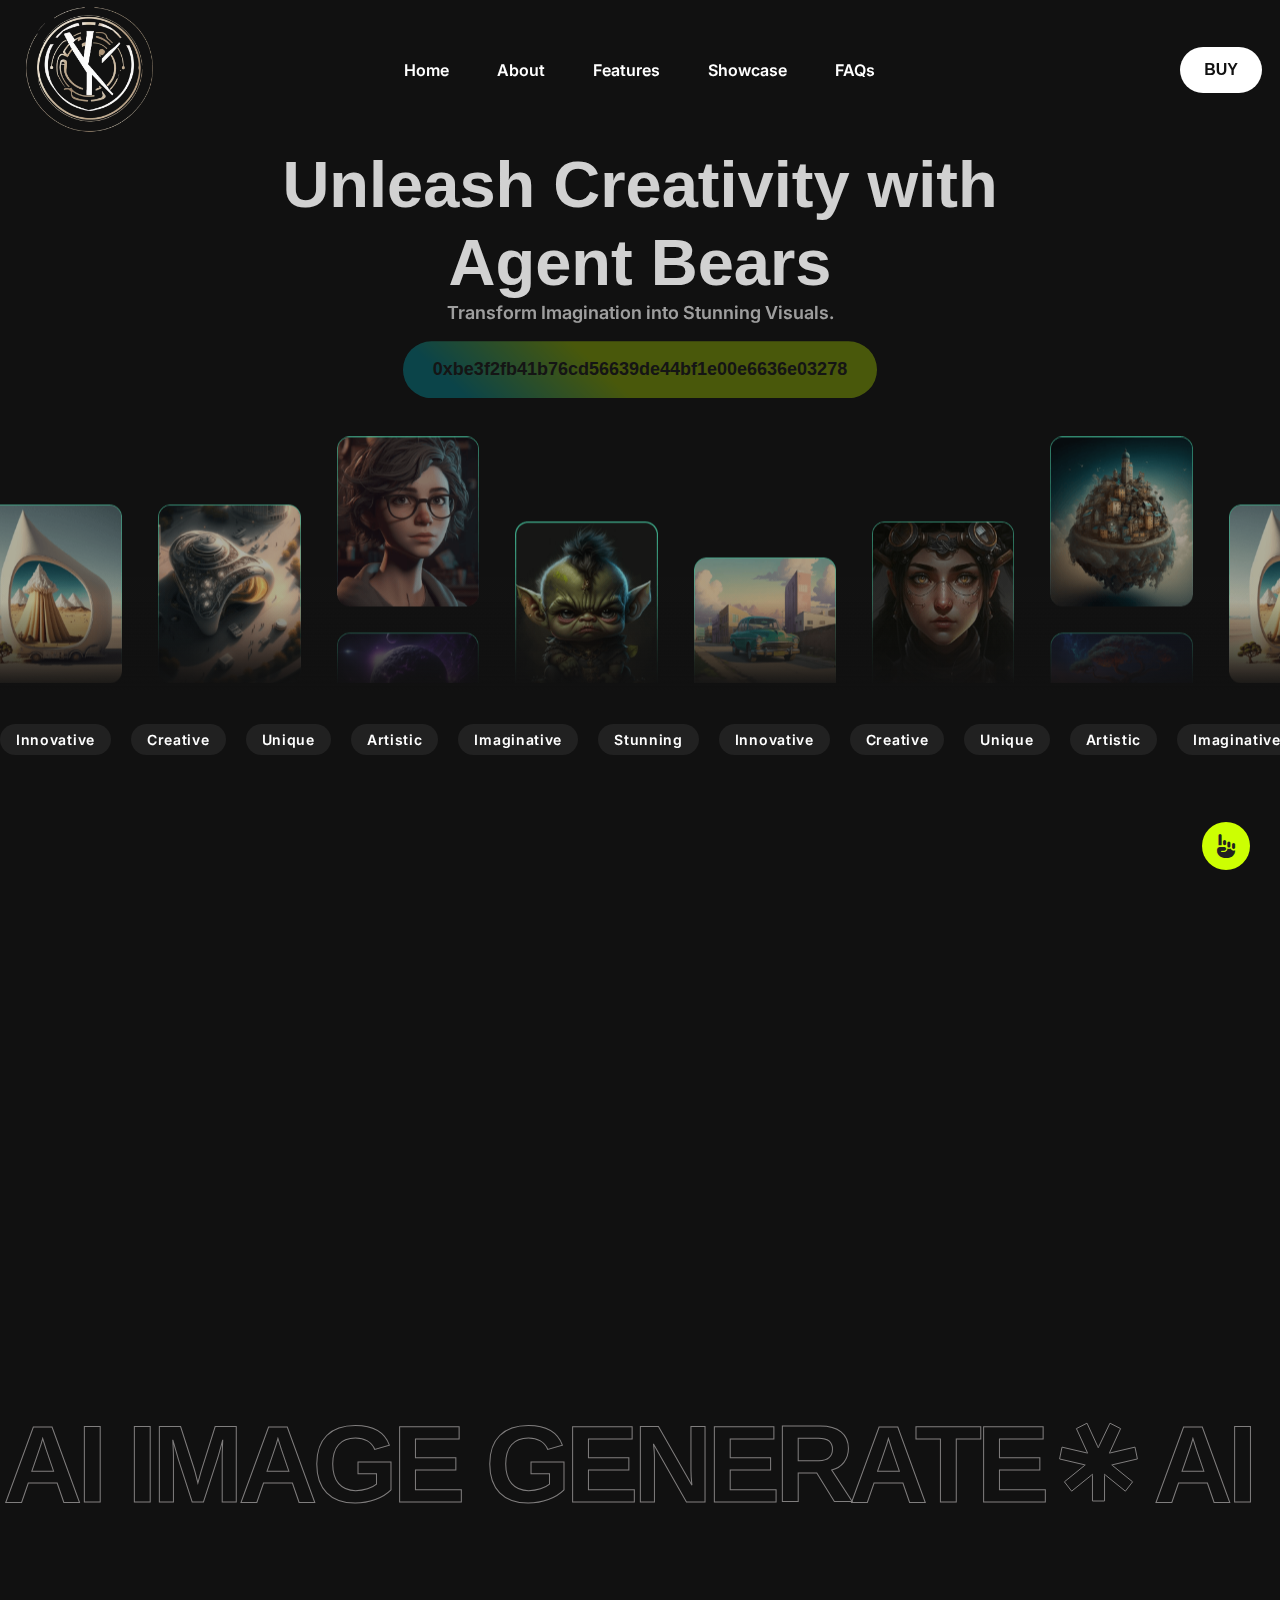
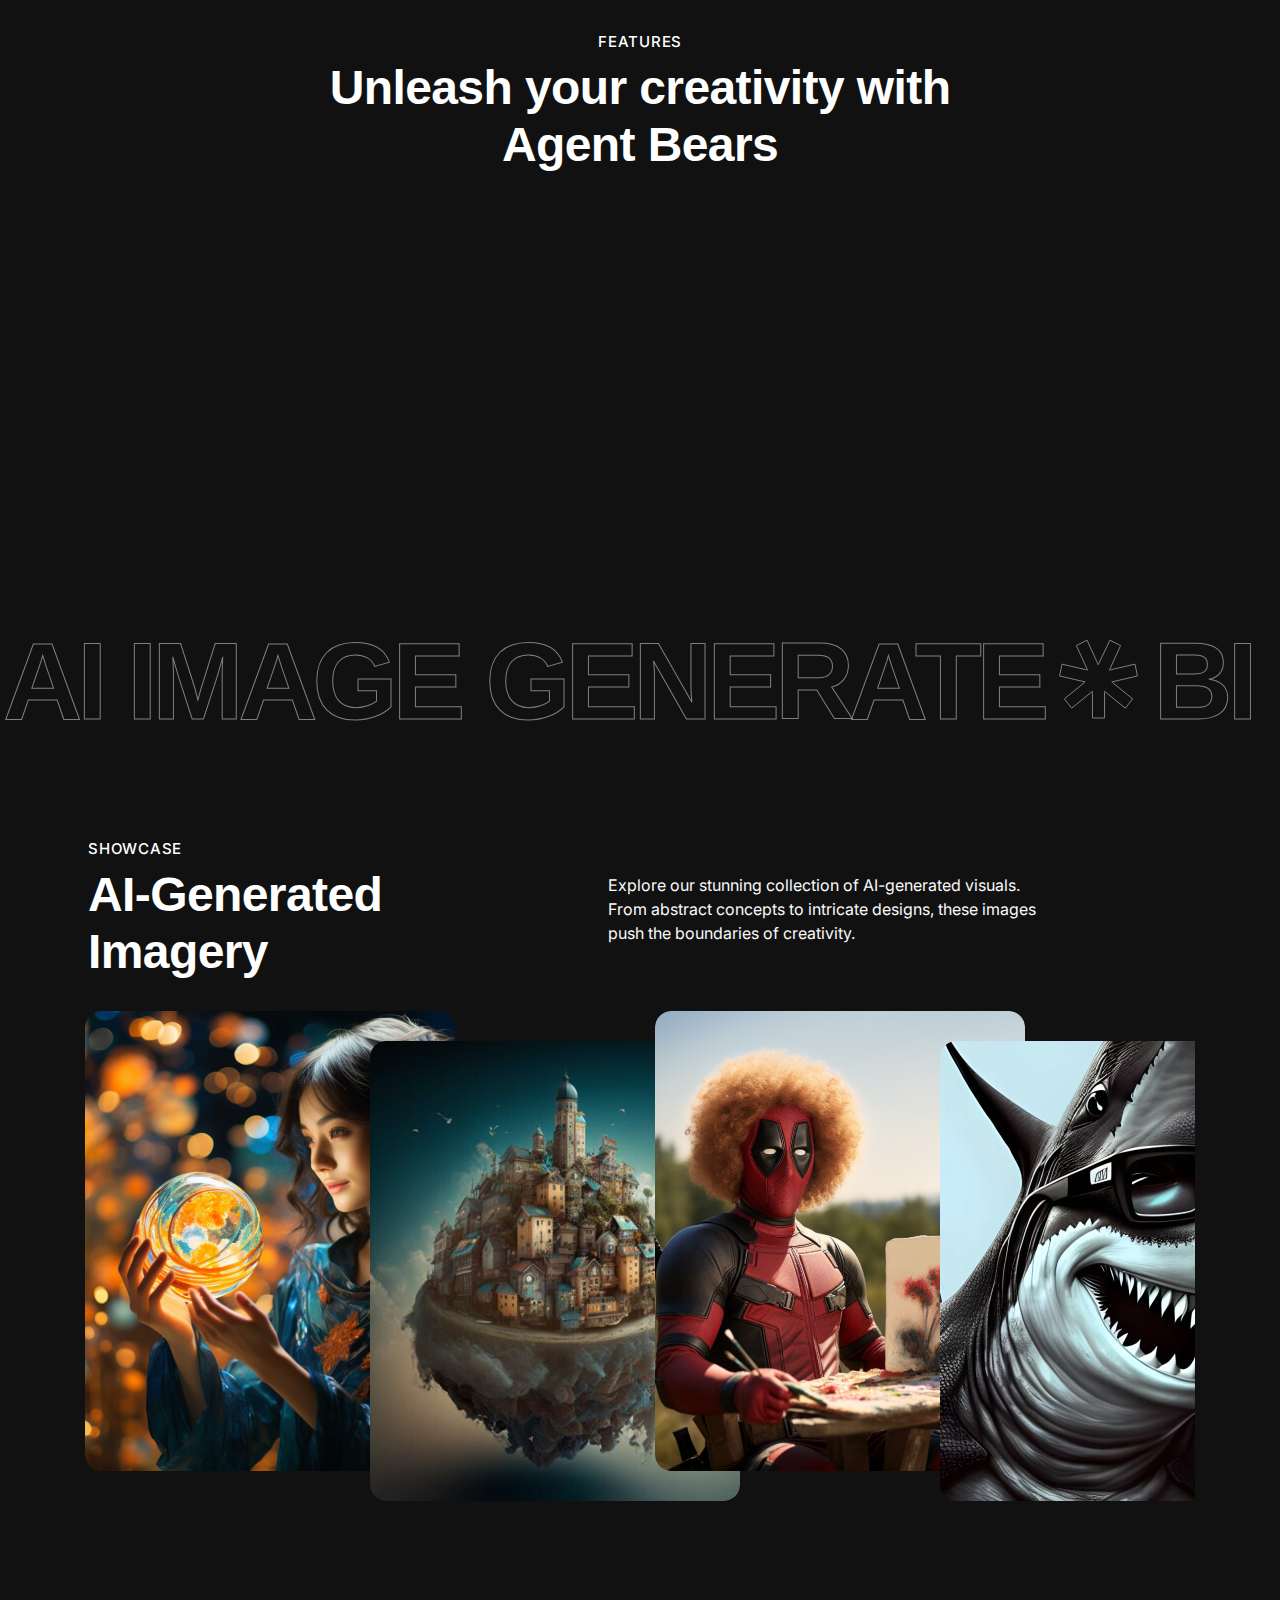
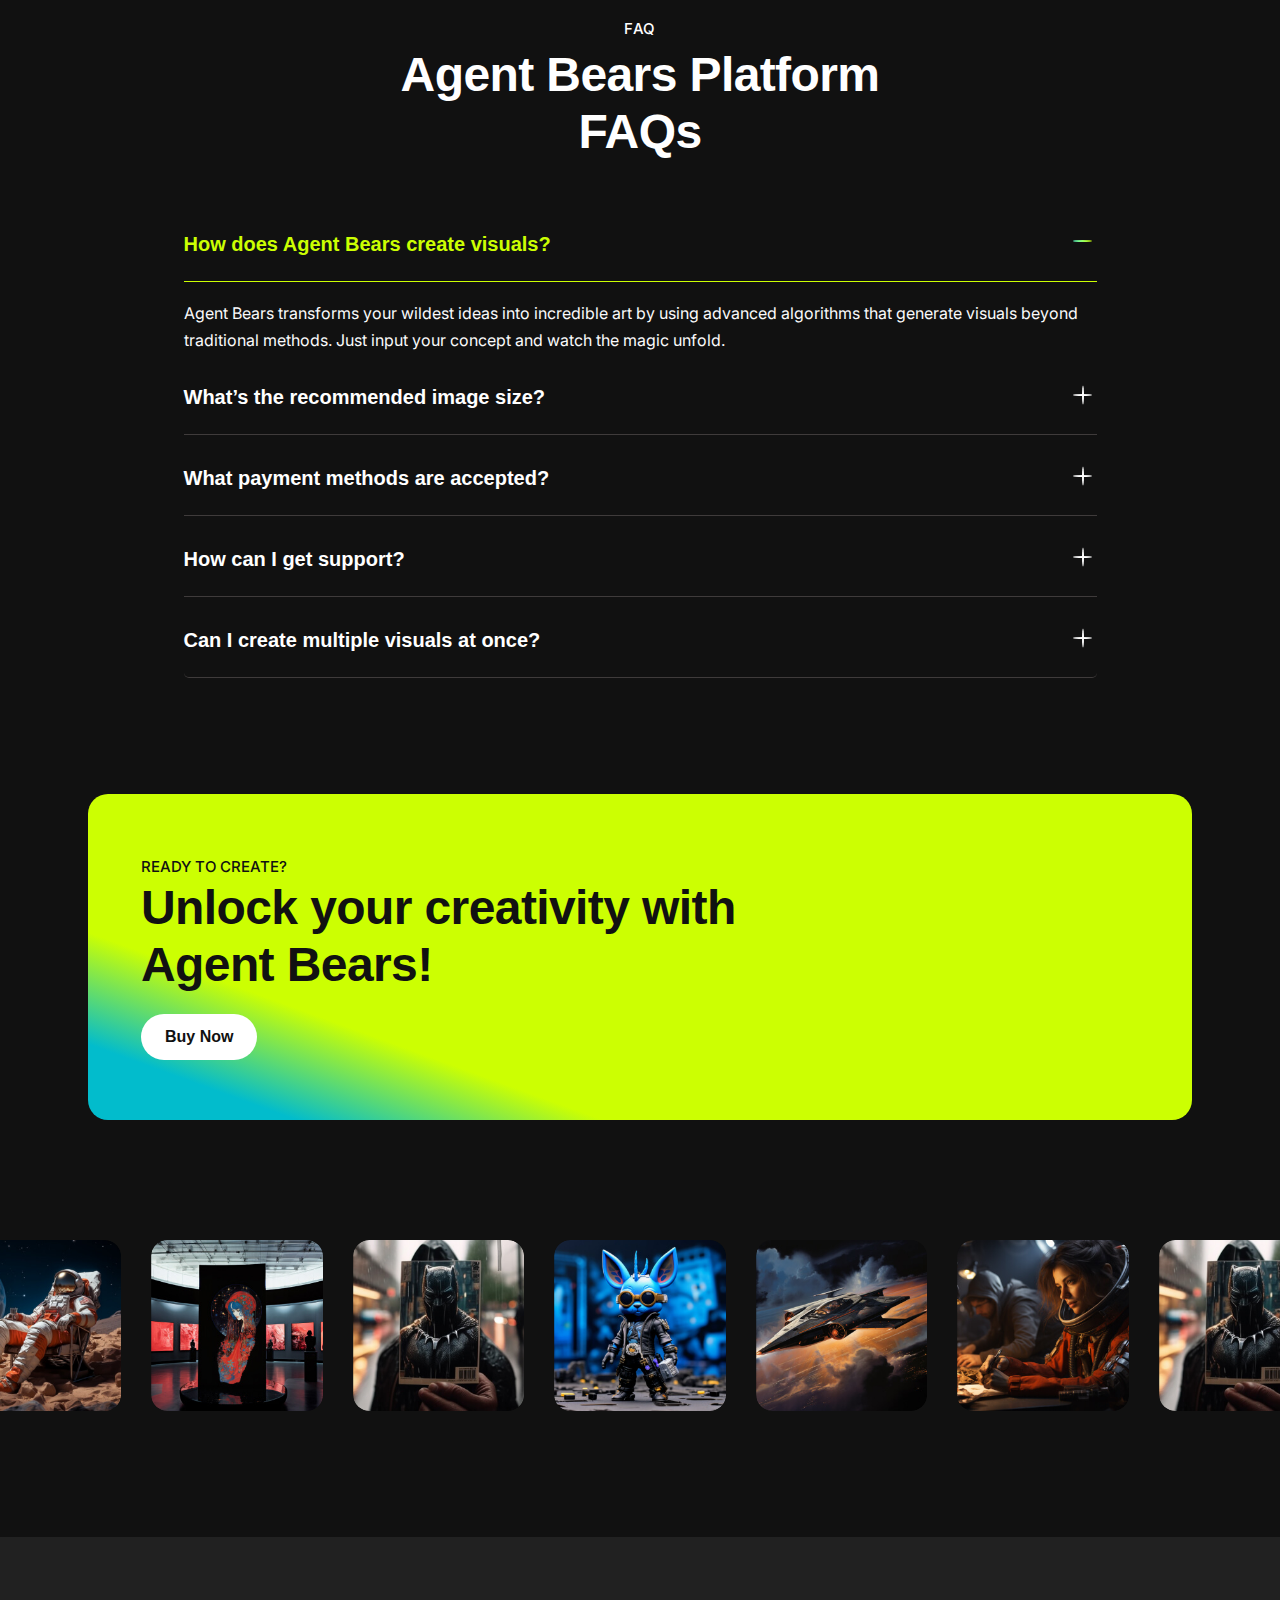
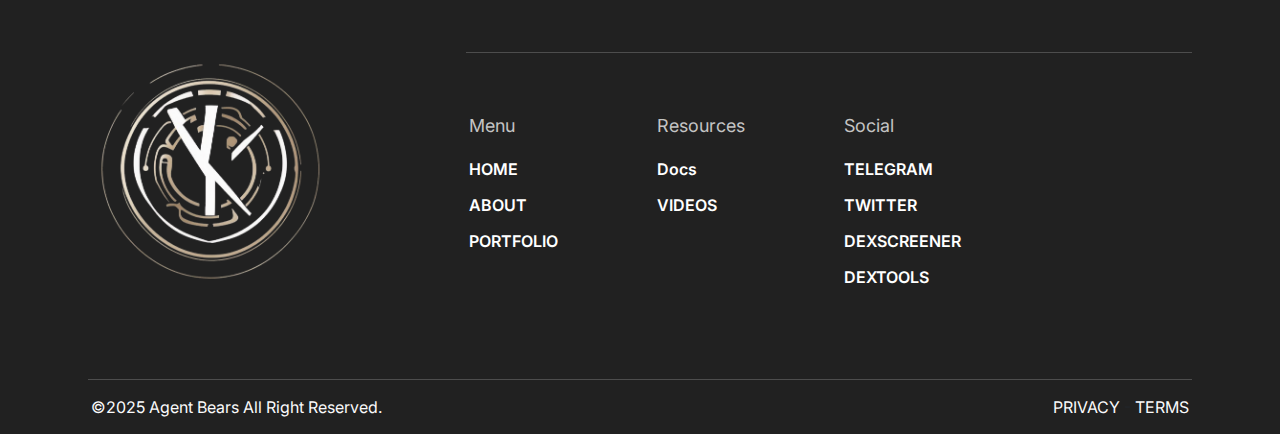
<file: index.html>
<!DOCTYPE html>
<html lang="en">
  <!-- Mirrored from bplugins.net/zex/index.html by HTTrack Website Copier/3.x [XR&CO'2014], Sat, 25 Jan 2025 05:58:38 GMT -->
  <head>
    <meta charset="utf-8" />
    <meta name="viewport" content="width=device-width, initial-scale=1" />
    <link rel="icon" href="images/logowhite.png" type="image/png" />
    <!-- Site title -->
    <title>Agent Bears</title>

    <!-- Styles External -->
    <link rel="stylesheet" href="css/bootstrap.min.css" />
    <link rel="stylesheet" href="css/fontawesome.min.css" />
    <link rel="stylesheet" href="css/swiper-bundle.min.css" />
    <link rel="stylesheet" href="css/aos.css" />
    <link rel="stylesheet" href="css/magnific-popup.css" />
    <link rel="stylesheet" href="style.css" />
    <!-- Styles External End -->
  </head>

  <body class="bp-bg-body animation-active">
    <!-- start journey -->
    <!-- Preloader -->
    <!-- <div class="preloader" id="preloader">
            <div class="loader">
                <div>
                    <ul>
                        <li>
                            <svg viewBox="0 0 90 120" fill="currentColor">
                                <path
                                    d="M90,0 L90,120 L11,120 C4.92486775,120 0,115.075132 0,109 L0,11 C0,4.92486775 4.92486775,0 11,0 L90,0 Z M71.5,81 L18.5,81 C17.1192881,81 16,82.1192881 16,83.5 C16,84.8254834 17.0315359,85.9100387 18.3356243,85.9946823 L18.5,86 L71.5,86 C72.8807119,86 74,84.8807119 74,83.5 C74,82.1745166 72.9684641,81.0899613 71.6643757,81.0053177 L71.5,81 Z M71.5,57 L18.5,57 C17.1192881,57 16,58.1192881 16,59.5 C16,60.8254834 17.0315359,61.9100387 18.3356243,61.9946823 L18.5,62 L71.5,62 C72.8807119,62 74,60.8807119 74,59.5 C74,58.1192881 72.8807119,57 71.5,57 Z M71.5,33 L18.5,33 C17.1192881,33 16,34.1192881 16,35.5 C16,36.8254834 17.0315359,37.9100387 18.3356243,37.9946823 L18.5,38 L71.5,38 C72.8807119,38 74,36.8807119 74,35.5 C74,34.1192881 72.8807119,33 71.5,33 Z"
                                ></path>
                            </svg>
                        </li>
                        <li>
                            <svg viewBox="0 0 90 120" fill="currentColor">
                                <path
                                    d="M90,0 L90,120 L11,120 C4.92486775,120 0,115.075132 0,109 L0,11 C0,4.92486775 4.92486775,0 11,0 L90,0 Z M71.5,81 L18.5,81 C17.1192881,81 16,82.1192881 16,83.5 C16,84.8254834 17.0315359,85.9100387 18.3356243,85.9946823 L18.5,86 L71.5,86 C72.8807119,86 74,84.8807119 74,83.5 C74,82.1745166 72.9684641,81.0899613 71.6643757,81.0053177 L71.5,81 Z M71.5,57 L18.5,57 C17.1192881,57 16,58.1192881 16,59.5 C16,60.8254834 17.0315359,61.9100387 18.3356243,61.9946823 L18.5,62 L71.5,62 C72.8807119,62 74,60.8807119 74,59.5 C74,58.1192881 72.8807119,57 71.5,57 Z M71.5,33 L18.5,33 C17.1192881,33 16,34.1192881 16,35.5 C16,36.8254834 17.0315359,37.9100387 18.3356243,37.9946823 L18.5,38 L71.5,38 C72.8807119,38 74,36.8807119 74,35.5 C74,34.1192881 72.8807119,33 71.5,33 Z"
                                ></path>
                            </svg>
                        </li>
                        <li>
                            <svg viewBox="0 0 90 120" fill="currentColor">
                                <path
                                    d="M90,0 L90,120 L11,120 C4.92486775,120 0,115.075132 0,109 L0,11 C0,4.92486775 4.92486775,0 11,0 L90,0 Z M71.5,81 L18.5,81 C17.1192881,81 16,82.1192881 16,83.5 C16,84.8254834 17.0315359,85.9100387 18.3356243,85.9946823 L18.5,86 L71.5,86 C72.8807119,86 74,84.8807119 74,83.5 C74,82.1745166 72.9684641,81.0899613 71.6643757,81.0053177 L71.5,81 Z M71.5,57 L18.5,57 C17.1192881,57 16,58.1192881 16,59.5 C16,60.8254834 17.0315359,61.9100387 18.3356243,61.9946823 L18.5,62 L71.5,62 C72.8807119,62 74,60.8807119 74,59.5 C74,58.1192881 72.8807119,57 71.5,57 Z M71.5,33 L18.5,33 C17.1192881,33 16,34.1192881 16,35.5 C16,36.8254834 17.0315359,37.9100387 18.3356243,37.9946823 L18.5,38 L71.5,38 C72.8807119,38 74,36.8807119 74,35.5 C74,34.1192881 72.8807119,33 71.5,33 Z"
                                ></path>
                            </svg>
                        </li>
                        <li>
                            <svg viewBox="0 0 90 120" fill="currentColor">
                                <path
                                    d="M90,0 L90,120 L11,120 C4.92486775,120 0,115.075132 0,109 L0,11 C0,4.92486775 4.92486775,0 11,0 L90,0 Z M71.5,81 L18.5,81 C17.1192881,81 16,82.1192881 16,83.5 C16,84.8254834 17.0315359,85.9100387 18.3356243,85.9946823 L18.5,86 L71.5,86 C72.8807119,86 74,84.8807119 74,83.5 C74,82.1745166 72.9684641,81.0899613 71.6643757,81.0053177 L71.5,81 Z M71.5,57 L18.5,57 C17.1192881,57 16,58.1192881 16,59.5 C16,60.8254834 17.0315359,61.9100387 18.3356243,61.9946823 L18.5,62 L71.5,62 C72.8807119,62 74,60.8807119 74,59.5 C74,58.1192881 72.8807119,57 71.5,57 Z M71.5,33 L18.5,33 C17.1192881,33 16,34.1192881 16,35.5 C16,36.8254834 17.0315359,37.9100387 18.3356243,37.9946823 L18.5,38 L71.5,38 C72.8807119,38 74,36.8807119 74,35.5 C74,34.1192881 72.8807119,33 71.5,33 Z"
                                ></path>
                            </svg>
                        </li>
                        <li>
                            <svg viewBox="0 0 90 120" fill="currentColor">
                                <path
                                    d="M90,0 L90,120 L11,120 C4.92486775,120 0,115.075132 0,109 L0,11 C0,4.92486775 4.92486775,0 11,0 L90,0 Z M71.5,81 L18.5,81 C17.1192881,81 16,82.1192881 16,83.5 C16,84.8254834 17.0315359,85.9100387 18.3356243,85.9946823 L18.5,86 L71.5,86 C72.8807119,86 74,84.8807119 74,83.5 C74,82.1745166 72.9684641,81.0899613 71.6643757,81.0053177 L71.5,81 Z M71.5,57 L18.5,57 C17.1192881,57 16,58.1192881 16,59.5 C16,60.8254834 17.0315359,61.9100387 18.3356243,61.9946823 L18.5,62 L71.5,62 C72.8807119,62 74,60.8807119 74,59.5 C74,58.1192881 72.8807119,57 71.5,57 Z M71.5,33 L18.5,33 C17.1192881,33 16,34.1192881 16,35.5 C16,36.8254834 17.0315359,37.9100387 18.3356243,37.9946823 L18.5,38 L71.5,38 C72.8807119,38 74,36.8807119 74,35.5 C74,34.1192881 72.8807119,33 71.5,33 Z"
                                ></path>
                            </svg>
                        </li>
                        <li>
                            <svg viewBox="0 0 90 120" fill="currentColor">
                                <path
                                    d="M90,0 L90,120 L11,120 C4.92486775,120 0,115.075132 0,109 L0,11 C0,4.92486775 4.92486775,0 11,0 L90,0 Z M71.5,81 L18.5,81 C17.1192881,81 16,82.1192881 16,83.5 C16,84.8254834 17.0315359,85.9100387 18.3356243,85.9946823 L18.5,86 L71.5,86 C72.8807119,86 74,84.8807119 74,83.5 C74,82.1745166 72.9684641,81.0899613 71.6643757,81.0053177 L71.5,81 Z M71.5,57 L18.5,57 C17.1192881,57 16,58.1192881 16,59.5 C16,60.8254834 17.0315359,61.9100387 18.3356243,61.9946823 L18.5,62 L71.5,62 C72.8807119,62 74,60.8807119 74,59.5 C74,58.1192881 72.8807119,57 71.5,57 Z M71.5,33 L18.5,33 C17.1192881,33 16,34.1192881 16,35.5 C16,36.8254834 17.0315359,37.9100387 18.3356243,37.9946823 L18.5,38 L71.5,38 C72.8807119,38 74,36.8807119 74,35.5 C74,34.1192881 72.8807119,33 71.5,33 Z"
                                ></path>
                            </svg>
                        </li>
                    </ul>
                </div>
                <span>Loading Zex.ai</span>
            </div>
        </div> -->
    <!-- Preloader End -->
    <!-- Scroll Bottom To Top -->
    <button class="scrollToTopBtn showBtn">
      <i class="fa-solid fa-hand-point-up"></i>
    </button>
    <!-- Header Area Start -->
    <header
      class="header header--transparent sticky-on"
      data-aos="fade-down"
      data-aos-duration="1500"
    >
      <div class="container-fluid">
        <div class="row align-items-center">
          <div class="col-xl-2 col-lg-2 col-md-6 col-6">
            <div class="header__logo">
              <a class="header__logo__link" href="index.html">
                <img
                  src="images/logowhite.png"
                  width="140px"
                  alt="Logo"
                />
              </a>
            </div>
          </div>
          <div class="col-xl-8 col-lg-7 col-md-6 col-6">
            <div class="header__navigation">
              <div class="header__menu text-center">
                <div class="main-menu">
                  <nav class="main-menu__nav">
                    <ul class="main-menu__list">
                      <li><a href="#home">Home</a></li>
                      <li><a href="#about">About</a></li>

                      <li><a href="#features">Features</a></li>
                      <li><a href="#showcase">Showcase</a></li>

                      <li><a href="#faqs">FAQs</a></li>
                    </ul>
                  </nav>
                </div>
                <div class="hamburger-icon text-end">
                  <i class="fa-solid fa-bars"></i>
                </div>
              </div>
            </div>
          </div>
          <div class="col-xl-2 col-lg-3 d-none d-lg-block">
            <div class="header__button text-end">
              <!-- <a href="login.html" class="bp-btn bp-btn--black">Log in</a> -->
              <a href="#" class="bp-btn bp-btn--white">BUY</a>
            </div>
          </div>
        </div>
      </div>
    </header>
    <!-- Header Area End -->

    <!-- Mobile Menu -->
    <!-- <div class="mobile-overlay mobile-overlay--sidebar">
            <div class="mobile-overlay__box">
                <div class="mobile-overlay__header">
                    <div class="mobile-overlay__logo">
                        <img src="images/logo.png" alt="" />
                    </div>
                    <div class="mobile-overlay__close">
                        <i class="fa-solid fa-xmark"></i>
                    </div>
                </div>
                <div class="mobile-overlay__main-menu">
                    Here Menu Will Come Automatically Via Javascript / Same Menu as in Header
                </div>
            </div>
        </div> -->
    <!-- <div class="mobile-overlay--backdrop"></div> -->

    <!-- main wrapper -->
    <main id="bp-main">
      <!-- Main Banner Area -->
      <section
        id="banner"
        class="banner banner--gradient pt-155 pb-30 overflow-x-hidden bp-slide-wrap content-section"
      >
        <div
          class="banner__bg scroll-effect-parallax"
          data-bg-image="images/bg/banner-bg.png"
        ></div>
        <div
          class="banner__bg--gradient scroll-effect-parallax"
          data-bg-image="images/shapes/banner-gradient-shape.svg"
        ></div>
        <div class="container">
          <div class="row">
            <div class="col-lg-8 mx-auto">
              <div class="banner-content text-center">
                <h1 class="banner-content__title text-white cursor-scale">
                  Unleash Creativity with Agent Bears
                </h1>
                <p class="banner-content__text text-white mb-30">
                  Transform Imagination into Stunning Visuals.
                </p>
                <div class="fade-down">
                  <a
                    href="https://panda.kodiak.finance/trade/0xbe3f2fb41b76cd56639de44bf1e00e6636e03278"
                    class="bp-btn bp-btn--primary"
                    >0xbe3f2fb41b76cd56639de44bf1e00e6636e03278</a
                  >
                </div>
              </div>
            </div>
          </div>
        </div>
        <div class="banner-gallery banner-gallery--slider swiper">
          <div class="swiper-wrapper d-flex align-items-end">
            <div class="swiper-slide">
              <div class="banner-gallery__col">
                <div class="banner-gallery__item">
                  <img src="images/gallery/item-0.png" alt="gallery" />
                </div>
              </div>
            </div>
            <div class="swiper-slide">
              <div class="banner-gallery__col">
                <div class="banner-gallery__item">
                  <img src="images/gallery/item-1.png" alt="gallery" />
                </div>
                <div class="banner-gallery__item">
                  <img src="images/gallery/item-2.png" alt="gallery" />
                </div>
              </div>
            </div>
            <div class="swiper-slide">
              <div class="banner-gallery__col">
                <div class="banner-gallery__item">
                  <img src="images/gallery/item-3.png" alt="gallery" />
                </div>
              </div>
            </div>
            <div class="swiper-slide">
              <div class="banner-gallery__col">
                <div class="banner-gallery__item">
                  <img src="images/gallery/item-4.png" alt="gallery" />
                </div>
              </div>
            </div>
            <div class="swiper-slide">
              <div class="banner-gallery__col">
                <div class="banner-gallery__item">
                  <img src="images/gallery/item-5.png" alt="gallery" />
                </div>
              </div>
            </div>
            <div class="swiper-slide">
              <div class="banner-gallery__col">
                <div class="banner-gallery__item">
                  <img src="images/gallery/item-6.png" alt="gallery" />
                </div>
                <div class="banner-gallery__item">
                  <img src="images/gallery/item-7.png" alt="gallery" />
                </div>
              </div>
            </div>
            <div class="swiper-slide">
              <div class="banner-gallery__col">
                <div class="banner-gallery__item">
                  <img src="images/gallery/item-8.png" alt="gallery" />
                </div>
              </div>
            </div>
            <div class="swiper-slide">
              <div class="banner-gallery__col">
                <div class="banner-gallery__item">
                  <img src="images/gallery/item-0.png" alt="gallery" />
                </div>
              </div>
            </div>
            <div class="swiper-slide">
              <div class="banner-gallery__col">
                <div class="banner-gallery__item">
                  <img src="images/gallery/item-1.png" alt="gallery" />
                </div>
                <div class="banner-gallery__item">
                  <img src="images/gallery/item-2.png" alt="gallery" />
                </div>
              </div>
            </div>
            <div class="swiper-slide">
              <div class="banner-gallery__col">
                <div class="banner-gallery__item">
                  <img src="images/gallery/item-3.png" alt="gallery" />
                </div>
              </div>
            </div>
            <div class="swiper-slide">
              <div class="banner-gallery__col">
                <div class="banner-gallery__item">
                  <img src="images/gallery/item-4.png" alt="gallery" />
                </div>
              </div>
            </div>
            <div class="swiper-slide">
              <div class="banner-gallery__col">
                <div class="banner-gallery__item">
                  <img src="images/gallery/item-5.png" alt="gallery" />
                </div>
              </div>
            </div>
            <div class="swiper-slide">
              <div class="banner-gallery__col">
                <div class="banner-gallery__item">
                  <img src="images/gallery/item-6.png" alt="gallery" />
                </div>
                <div class="banner-gallery__item">
                  <img src="images/gallery/item-7.png" alt="gallery" />
                </div>
              </div>
            </div>
            <div class="swiper-slide">
              <div class="banner-gallery__col">
                <div class="banner-gallery__item">
                  <img src="images/gallery/item-8.png" alt="gallery" />
                </div>
              </div>
            </div>
          </div>
        </div>
        <div class="tag">
          <div class="tag__headlines">
            <ul data-aos="fade-down" data-aos-duration="3000">
              <li><a href="#portfolio">Innovative</a></li>
              <li><a href="#portfolio">Creative</a></li>
              <li><a href="#portfolio">Unique</a></li>
              <li><a href="#portfolio">Artistic</a></li>
              <li><a href="#portfolio">Imaginative</a></li>
              <li><a href="#portfolio">Stunning</a></li>
              <li><a href="#portfolio">Innovative</a></li>
              <li><a href="#portfolio">Creative</a></li>
              <li><a href="#portfolio">Unique</a></li>
              <li><a href="#portfolio">Artistic</a></li>
              <li><a href="#portfolio">Imaginative</a></li>
              <li><a href="#portfolio">Stunning</a></li>
              <li><a href="#portfolio">Innovative</a></li>
              <li><a href="#portfolio">Creative</a></li>
              <li><a href="#portfolio">Unique</a></li>
              <li><a href="#portfolio">Artistic</a></li>
              <li><a href="#portfolio">Imaginative</a></li>
              <li><a href="#portfolio">Stunning</a></li>
              <li><a href="#portfolio">Innovative</a></li>
              <li><a href="#portfolio">Creative</a></li>
              <li><a href="#portfolio">Unique</a></li>
              <li><a href="#portfolio">Artistic</a></li>
              <li><a href="#portfolio">Imaginative</a></li>
              <li><a href="#portfolio">Stunning</a></li>
              <li><a href="#portfolio">Innovative</a></li>
              <li><a href="#portfolio">Creative</a></li>
              <li><a href="#portfolio">Unique</a></li>
              <li><a href="#portfolio">Artistic</a></li>
              <li><a href="#portfolio">Imaginative</a></li>
              <li><a href="#portfolio">Stunning</a></li>
              <li><a href="#portfolio">Innovative</a></li>
              <li><a href="#portfolio">Creative</a></li>
              <li><a href="#portfolio">Unique</a></li>
              <li><a href="#portfolio">Artistic</a></li>
              <li><a href="#portfolio">Imaginative</a></li>
              <li><a href="#portfolio">Stunning</a></li>
              <li><a href="#portfolio">Innovative</a></li>
              <li><a href="#portfolio">Creative</a></li>
              <li><a href="#portfolio">Unique</a></li>
              <li><a href="#portfolio">Artistic</a></li>
              <li><a href="#portfolio">Imaginative</a></li>
              <li><a href="#portfolio">Stunning</a></li>
              <li><a href="#portfolio">Innovative</a></li>
              <li><a href="#portfolio">Creative</a></li>
              <li><a href="#portfolio">Unique</a></li>
              <li><a href="#portfolio">Artistic</a></li>
              <li><a href="#portfolio">Imaginative</a></li>
              <li><a href="#portfolio">Stunning</a></li>
            </ul>
          </div>
        </div>
      </section>
      <!-- Main Banner Area end -->
      <!-- About Area Start -->
      <section
        id="about"
        class="about section position-relative pt-80 overflow-hidden"
      >
        <div class="about-top pb-75">
          <div class="container">
            <div class="row justify-content-between align-items-center">
              <div class="col-xl-6 col-lg-5 mb-30">
                <div
                  class="about-images justify-content-start justify-content-md-center"
                >
                  <div class="about-images__col">
                    <div class="about-images__item">
                      <img
                        class="reveal1 pbmit-animation-style3"
                        src="images/about/h1-about-left-1.jpg"
                        alt="strayai about"
                      />
                    </div>
                  </div>
                  <div class="d-md-block d-lg-none d-xl-block">
                    <div class="about-images__col">
                      <div class="about-images__item">
                        <img
                          class="reveal1 pbmit-animation-style3"
                          src="images/about/h1-about-left-2.jpg"
                          alt="strayai about"
                        />
                      </div>
                      <div class="about-images__item">
                        <img
                          class="reveal1 pbmit-animation-style3"
                          src="images/about/h1-about-left-3.jpg"
                          alt="strayai about"
                        />
                      </div>
                    </div>
                  </div>
                </div>
              </div>
              <div class="col-xl-5 col-lg-7 mb-30">
                <div
                  class="about-content overflow-hidden"
                  data-aos="fade-left"
                  data-aos-duration="3000"
                >
                  <div class="section-title">
                    <span class="section-title__small">About Us</span>
                    <h2 class="section-title__big text-white mb-15">
                      Transforming wild imagination into stunning visuals.
                    </h2>
                    <p class="section-title__text mb-30">
                      Agent Bears pushes the boundaries of conventional art,
                      delivering unique, one-of-a-kind creations.
                    </p>
                    <a href="#" class="bp-btn bp-btn--border">
                      <span class="bp-btn__text">More about us</span>
                    </a>
                  </div>
                </div>
              </div>
            </div>
          </div>
        </div>
        <div class="text-bottom overflow-hidden">
          <div class="container-fluid p-0">
            <div class="row">
              <div class="col-12">
                <div class="text-headlines">
                  <div class="text-headlines__item">AI IMAGE GENERATE</div>

                  <div class="text-headlines__item">AI IMAGE GENERATE</div>
                  <div class="text-headlines__item">AI IMAGE GENERATE</div>

                  <div class="text-headlines__item">AI IMAGE GENERATE</div>
                  <div class="text-headlines__item">AI IMAGE GENERATE</div>
                </div>
              </div>
            </div>
          </div>
        </div>
      </section>
      <!-- About Area End -->
      <!-- Video Area Start -->
      <!-- <section id="video" class="video position-relative overflow-hidden pt-115">
                <div class="video__shape" data-bg-image="images/shapes/video-gradient-shape.svg"></div>
                <div class="element element--style1" data-bg-image="images/shapes/star-shape-1.svg" data-aos="fade-right" data-aos-duration="3000"></div>
                <div class="container">
                    <div class="row align-items-center">
                        <div class="col-xl-6 col-lg-7 mb-40">
                            <div class="section-title">
                                <span class="section-title__small">Introductions</span>
                                <h2 class="section-title__big text-white mb-0">Crafted with quality and creativity.</h2>
                            </div>
                        </div>
                        <div class="col-xl-5 col-lg-5 mb-40">
                            <div class="section-title">
                                <p class="section-title__text mb-0">Dicta sunt explicabo. Nemo enim ipsam voluptatem quia voluptas sit aspernatur aut odit aut fugit, sed quia.</p>
                            </div>
                        </div>
                    </div>
                    <div class="row">
                        <div class="col-lg-10 mx-auto">
                            <div id="video-container" class="video-block position-relative mb-40 overflow-hidden">
                                <img class="reveal1 pbmit-animation-style3" src="images/others/video-thumbs.jpg" alt="Video Image" />
                                <a id="play-button" class="video-block__play" href="https://www.youtube.com/watch?v=pVTGfHyLlDU"><img src="icons/video-icon.svg" alt="icon" /></a>
                            </div>
                        </div>
                    </div>
                </div>
                <div class="container">
                    <div class="row">
                        <div class="col-12">
                            <div class="counter counter--area">
                                <div class="row">
                                    <div class="col-lg-3 col-md-6 mb-30" data-aos="fade-right" data-aos-duration="1500">
                                        <div class="counter-block count-start">
                                            <h2 class="text-white counter-block__title">
                                                <span class="counter-block__number counters" data-counter="30">30</span>
                                                Days
                                            </h2>
                                            <p class="counter-block__text">Average Saved / Week</p>
                                        </div>
                                    </div>
                                    <div class="col-lg-3 col-md-6 mb-30" data-aos="fade-right" data-aos-duration="2000">
                                        <div class="counter-block count-start">
                                            <h2 class="text-white counter-block__title"><span class="counter-block__number counters" data-counter="20">20</span> m</h2>
                                            <p class="counter-block__text">Worldwide Clients</p>
                                        </div>
                                    </div>
                                    <div class="col-lg-3 col-md-6 mb-30" data-aos="fade-right" data-aos-duration="2500">
                                        <div class="counter-block count-start">
                                            <h2 class="text-white counter-block__title">$ <span class="counter-block__number counters" data-counter="40000">40000</span></h2>
                                            <p class="counter-block__text">Trained AI Model</p>
                                        </div>
                                    </div>
                                    <div class="col-lg-3 col-md-6 mb-30" data-aos="fade-right" data-aos-duration="3000">
                                        <div class="counter-block count-start">
                                            <h2 class="text-white counter-block__title">$<span class="counter-block__number counters" data-counter="3000">3000</span>+</h2>
                                            <p class="counter-block__text">Powerful AI Business Tools</p>
                                        </div>
                                    </div>
                                </div>
                            </div>
                        </div>
                    </div>
                </div>
            </section> -->
      <!-- Video Area End -->
      <!-- Features Area Start -->
      <section id="features" class="features pt-110">
        <div class="container">
          <div class="row">
            <div class="col-lg-8 mx-auto">
              <div class="section-title text-center mb-40">
                <span class="section-title__small color2">Features</span>
                <h2 class="section-title__big text-white mb-0">
                  Unleash your creativity with Agent Bears
                </h2>
              </div>
            </div>
          </div>
          <div class="row">
            <div
              class="col-lg-3 col-md-6 features-block__col mb-30"
              data-aos="fade-up"
              data-aos-duration="1000"
            >
              <div class="features-block">
                <div class="features-block__icon mb-50">
                  <img src="icons/features-icon-1.svg" alt="icon" />
                </div>
                <h4 class="features-block__heading text-white mb-15">
                  Wild Imagination
                </h4>
                <p class="features-block__text mb-0">
                  Agent Bears taps into the wildest ideas, bringing them to life
                  through unique visuals.
                </p>
              </div>
            </div>
            <div
              class="col-lg-3 col-md-6 features-block__col mb-30"
              data-aos="fade-up"
              data-aos-duration="1500"
            >
              <div class="features-block">
                <div class="features-block__icon mb-50">
                  <img src="icons/features-icon-2.svg" alt="icon" />
                </div>
                <h4 class="features-block__heading text-white mb-15">
                  Boundless Creativity
                </h4>
                <p class="features-block__text mb-0">
                  Agent Bears offers endless possibilities to create one-of-a-kind
                  visuals beyond the norm.
                </p>
              </div>
            </div>
            <div
              class="col-lg-3 col-md-6 features-block__col mb-30"
              data-aos="fade-up"
              data-aos-duration="2000"
            >
              <div class="features-block">
                <div class="features-block__icon mb-50">
                  <img src="icons/features-icon-3.svg" alt="icon" />
                </div>
                <h4 class="features-block__heading text-white mb-15">
                  Personalized Art
                </h4>
                <p class="features-block__text mb-0">
                  Craft unique creations tailored to your vision with the power
                  of AI.
                </p>
              </div>
            </div>
            <div
              class="col-lg-3 col-md-6 features-block__col mb-30"
              data-aos="fade-up"
              data-aos-duration="2500"
            >
              <div class="features-block">
                <div class="features-block__icon mb-50">
                  <img src="icons/features-icon-4.svg" alt="icon" />
                </div>
                <h4 class="features-block__heading text-white mb-15">
                  Limitless Possibilities
                </h4>
                <p class="features-block__text mb-0">
                  With Agent Bears, the only limit is your imagination—let it run
                  wild.
                </p>
              </div>
            </div>
          </div>
        </div>
        <div class="text-bottom overflow-hidden pt-30">
          <div class="container-fluid p-0">
            <div class="row">
              <div class="col-12">
                <div class="text-headlines">
                  <div class="text-headlines__item">AI IMAGE GENERATE</div>
                  <div class="text-headlines__item">BI IMAGE GENERATE</div>
                  <div class="text-headlines__item">CI IMAGE GENERATE</div>
                  <div class="text-headlines__item">DI IMAGE GENERATE</div>
                  <div class="text-headlines__item">AI IMAGE GENERATE</div>
                </div>
              </div>
            </div>
          </div>
        </div>
      </section>

      <!-- Features Area End -->
      <!-- Portfolio Area Start -->
      <section
        id="showcase"
        class="portfolio bp-slide-wrap overflow-hidden pt-100 pb-85"
      >
        <div class="container">
          <div class="row align-items-center">
            <div class="col-lg-4">
              <div class="section-title text-lg-start text-md-center mb-30">
                <span class="section-title__small color2">SHOWCASE</span>
                <h2 class="section-title__big text-white mb-0">
                  AI-Generated Imagery
                </h2>
              </div>
            </div>
            <div class="col-lg-5 col-md-8 mx-auto">
              <div class="section-title text-lg-start text-md-center mb-30">
                <p class="section-title__text mb-0">
                  Explore our stunning collection of AI-generated visuals. From
                  abstract concepts to intricate designs, these images push the
                  boundaries of creativity.
                </p>
              </div>
            </div>
            <!-- <div class="col-lg-3">
                            <div class="section-button text-md-center text-lg-end mb-30">
                                <a href="#" class="bp-btn bp-btn--border">
                                    <span class="bp-btn__text">View all</span>
                                </a>
                            </div>
                        </div> -->
          </div>
        </div>
        <div class="container">
          <div class="container-out">
            <div class="bp-slider-style-1 swiper">
              <div class="swiper-wrapper">
                <div class="swiper-slide mb-30">
                  <div class="portfolio-block position-relative">
                    <img
                      class="portfolio-block__img border-20"
                      src="images/portfolio/portfolio-1.jpg"
                      alt="bp portfolio"
                    />
                    <div class="portfolio-block__content">
                      <h4 class="portfolio-block__title text-white">
                        <a class="portfolio-block__title-link" href="#"
                          >Beatufull Girl</a
                        >
                      </h4>
                      <span class="portfolio-block__tag text-white">
                        <a class="portfolio-block__tag-link" href="#"
                          >ILLUSTRATION</a
                        >
                      </span>
                    </div>
                  </div>
                </div>
                <div class="swiper-slide mb-30">
                  <div class="portfolio-block position-relative">
                    <img
                      class="portfolio-block__img border-20"
                      src="images/portfolio/portfolio-2.jpg"
                      alt="bp portfolio"
                    />
                    <div class="portfolio-block__content">
                      <h4 class="portfolio-block__title text-white">
                        <a class="portfolio-block__title-link" href="#"
                          >Sky City</a
                        >
                      </h4>
                      <span class="portfolio-block__tag text-white">
                        <a class="portfolio-block__tag-link" href="#"
                          >ILLUSTRATION</a
                        >
                      </span>
                    </div>
                  </div>
                </div>
                <div class="swiper-slide mb-30">
                  <div class="portfolio-block position-relative">
                    <img
                      class="portfolio-block__img border-20"
                      src="images/portfolio/portfolio-3.jpg"
                      alt="bp portfolio"
                    />
                    <div class="portfolio-block__content">
                      <h4 class="portfolio-block__title text-white">
                        <a class="portfolio-block__title-link" href="#"
                          >Bob Pool</a
                        >
                      </h4>
                      <span class="portfolio-block__tag text-white">
                        <a class="portfolio-block__tag-link" href="#"
                          >ILLUSTRATION</a
                        >
                      </span>
                    </div>
                  </div>
                </div>
                <div class="swiper-slide mb-30">
                  <div class="portfolio-block position-relative">
                    <img
                      class="portfolio-block__img border-20"
                      src="images/portfolio/portfolio-4.jpg"
                      alt="bp portfolio"
                    />
                    <div class="portfolio-block__content">
                      <h4 class="portfolio-block__title text-white">
                        <a class="portfolio-block__title-link" href="#"
                          >SHARKS!</a
                        >
                      </h4>
                      <span class="portfolio-block__tag text-white">
                        <a class="portfolio-block__tag-link" href="#"
                          >ILLUSTRATION</a
                        >
                      </span>
                    </div>
                  </div>
                </div>
                <div class="swiper-slide mb-30">
                  <div class="portfolio-block position-relative">
                    <img
                      class="portfolio-block__img border-20"
                      src="images/portfolio/portfolio-5.jpg"
                      alt="bp portfolio"
                    />
                    <div class="portfolio-block__content">
                      <h4 class="portfolio-block__title text-white">
                        <a class="portfolio-block__title-link" href="#"
                          >Bob Ross Itself</a
                        >
                      </h4>
                      <span class="portfolio-block__tag text-white">
                        <a class="portfolio-block__tag-link" href="#"
                          >ILLUSTRATION</a
                        >
                      </span>
                    </div>
                  </div>
                </div>
                <div class="swiper-slide mb-30">
                  <div class="portfolio-block position-relative">
                    <img
                      class="portfolio-block__img border-20"
                      src="images/portfolio/portfolio-2.jpg"
                      alt="bp portfolio"
                    />
                    <div class="portfolio-block__content">
                      <h4 class="portfolio-block__title text-white">
                        <a class="portfolio-block__title-link" href="#"
                          >Futuristic Vibes</a
                        >
                      </h4>
                      <span class="portfolio-block__tag text-white">
                        <a class="portfolio-block__tag-link" href="#"
                          >ILLUSTRATION</a
                        >
                      </span>
                    </div>
                  </div>
                </div>
              </div>
            </div>
          </div>
        </div>
      </section>

      <!-- Portfolio Area End -->
      <!-- FAQ Area start -->
      <section id="faqs" class="faq position-relative overflow-hidden pb-85">
        <div
          class="element element--style2"
          data-bg-image="images/shapes/star-shape-2.svg"
          data-aos="zoom-out"
          data-aos-duration="1000"
        ></div>
        <div class="container">
          <div class="row">
            <div class="col-lg-6 mx-auto">
              <div class="section-title text-center mb-40">
                <span class="section-title__small color2">FAQ</span>
                <h2 class="section-title__big text-white mb-0">
                  Agent Bears Platform FAQs
                </h2>
              </div>
            </div>
            <div class="col-lg-10 mx-auto mb-30">
              <div class="faq-block">
                <div class="accordion faq-accordion" id="accordionExample">
                  <div class="accordion-item faq-item">
                    <h2 class="accordion-header faq-header" id="headingOne">
                      <button
                        class="accordion-button faq-button"
                        type="button"
                        data-bs-toggle="collapse"
                        data-bs-target="#collapseOne"
                        aria-expanded="true"
                        aria-controls="collapseOne"
                      >
                        How does Agent Bears create visuals?
                      </button>
                    </h2>
                    <div
                      id="collapseOne"
                      class="accordion-collapse faq-collapse collapse show"
                      aria-labelledby="headingOne"
                      data-bs-parent="#accordionExample"
                    >
                      <div class="accordion-body faq-body">
                        Agent Bears transforms your wildest ideas into incredible
                        art by using advanced algorithms that generate visuals
                        beyond traditional methods. Just input your concept and
                        watch the magic unfold.
                      </div>
                    </div>
                  </div>
                  <div class="accordion-item faq-item">
                    <h2 class="accordion-header faq-header" id="headingTwo">
                      <button
                        class="accordion-button faq-button collapsed"
                        type="button"
                        data-bs-toggle="collapse"
                        data-bs-target="#collapseTwo"
                        aria-expanded="false"
                        aria-controls="collapseTwo"
                      >
                        What’s the recommended image size?
                      </button>
                    </h2>
                    <div
                      id="collapseTwo"
                      class="accordion-collapse collapse faq-collapse"
                      aria-labelledby="headingTwo"
                      data-bs-parent="#accordionExample"
                    >
                      <div class="accordion-body faq-body">
                        Agent Bears allows you to create visuals in various sizes,
                        but for optimal resolution and detail, we recommend
                        using a standard 1920x1080 or higher resolution for your
                        images.
                      </div>
                    </div>
                  </div>
                  <div class="accordion-item faq-item">
                    <h2 class="accordion-header faq-header" id="headingThree">
                      <button
                        class="accordion-button faq-button collapsed"
                        type="button"
                        data-bs-toggle="collapse"
                        data-bs-target="#collapseThree"
                        aria-expanded="false"
                        aria-controls="collapseThree"
                      >
                        What payment methods are accepted?
                      </button>
                    </h2>
                    <div
                      id="collapseThree"
                      class="accordion-collapse collapse faq-collapse"
                      aria-labelledby="headingThree"
                      data-bs-parent="#accordionExample"
                    >
                      <div class="accordion-body faq-body">
                        We support a wide range of payment methods, including
                        credit/debit cards, PayPal, and cryptocurrency options
                        for seamless transactions.
                      </div>
                    </div>
                  </div>
                  <div class="accordion-item faq-item">
                    <h2 class="accordion-header faq-header" id="headingFour">
                      <button
                        class="accordion-button faq-button collapsed"
                        type="button"
                        data-bs-toggle="collapse"
                        data-bs-target="#collapseFour"
                        aria-expanded="false"
                        aria-controls="collapseFour"
                      >
                        How can I get support?
                      </button>
                    </h2>
                    <div
                      id="collapseFour"
                      class="accordion-collapse collapse faq-collapse"
                      aria-labelledby="headingFour"
                      data-bs-parent="#accordionExample"
                    >
                      <div class="accordion-body faq-body">
                        Our support team is ready to help! You can reach out to
                        us via email or our contact form, and we’ll assist with
                        any queries regarding the platform.
                      </div>
                    </div>
                  </div>
                  <div class="accordion-item faq-item">
                    <h2 class="accordion-header faq-header" id="headingFive">
                      <button
                        class="accordion-button faq-button collapsed"
                        type="button"
                        data-bs-toggle="collapse"
                        data-bs-target="#collapseFive"
                        aria-expanded="false"
                        aria-controls="collapseFive"
                      >
                        Can I create multiple visuals at once?
                      </button>
                    </h2>
                    <div
                      id="collapseFive"
                      class="accordion-collapse collapse faq-collapse"
                      aria-labelledby="headingFive"
                      data-bs-parent="#accordionExample"
                    >
                      <div class="accordion-body faq-body">
                        Yes! Agent Bears allows you to create multiple images
                        simultaneously, so you can explore a variety of concepts
                        and styles in one go.
                      </div>
                    </div>
                  </div>
                </div>
              </div>
            </div>
          </div>
        </div>
      </section>

      <!-- FAQ Area end -->
      <!-- Newsletter Area Start -->
      <section id="newsletter" class="newsletter">
        <div class="container">
          <div class="row">
            <div class="col-12">
              <div class="newsletter__wrapper">
                <div class="row align-items-center">
                  <div class="col-lg-9 mb-20">
                    <div class="newsletter__left">
                      <div class="section-title section-title--black">
                        <span class="section-title__small2 black-900"
                          >READY TO CREATE?</span
                        >
                        <h2 class="section-title__big mb-0 black-900">
                          Unlock your creativity with Agent Bears!
                        </h2>
                      </div>
                    </div>
                  </div>
                  <div class="col-lg-6 mb-20">
                    <a href="#" class="bp-btn bp-btn--white">Buy Now </a>
                  </div>
                </div>
              </div>
            </div>
          </div>
        </div>
      </section>

      <!-- Newsletter Area End -->
      <!-- instagram feeds Start -->
      <div id="insta" class="insta bp-slide-wrap overflow-hidden pt-120 pb-120">
        <div class="container-fluid p-0">
          <div class="bp-slider-style-2 swiper">
            <div class="swiper-wrapper">
              <div class="swiper-slide">
                <div class="insta-block d-inline-block position-relative">
                  <a class="insta-block__link" href="#">
                    <img
                      class="insta-block__img border-radius-default"
                      src="images/insta/insta-img-1.jpg"
                      alt="instagram"
                    />
                  </a>
                </div>
              </div>
              <div class="swiper-slide">
                <div class="insta-block d-inline-block position-relative">
                  <a class="insta-block__link" href="#">
                    <img
                      class="insta-block__img border-radius-default"
                      src="images/insta/insta-img-2.jpg"
                      alt="instagram"
                    />
                  </a>
                </div>
              </div>
              <div class="swiper-slide">
                <div class="insta-block d-inline-block position-relative">
                  <a class="insta-block__link" href="#">
                    <img
                      class="insta-block__img border-radius-default"
                      src="images/insta/insta-img-3.jpg"
                      alt="instagram"
                    />
                  </a>
                </div>
              </div>
              <div class="swiper-slide">
                <div class="insta-block d-inline-block position-relative">
                  <a class="insta-block__link" href="#">
                    <img
                      class="insta-block__img border-radius-default"
                      src="images/insta/insta-img-4.jpg"
                      alt="instagram"
                    />
                  </a>
                </div>
              </div>
              <div class="swiper-slide">
                <div class="insta-block d-inline-block position-relative">
                  <a class="insta-block__link" href="#">
                    <img
                      class="insta-block__img border-radius-default"
                      src="images/insta/insta-img-5.jpg"
                      alt="instagram"
                    />
                  </a>
                </div>
              </div>
              <div class="swiper-slide">
                <div class="insta-block d-inline-block position-relative">
                  <a class="insta-block__link" href="#">
                    <img
                      class="insta-block__img border-radius-default"
                      src="images/insta/insta-img-6.jpg"
                      alt="instagram"
                    />
                  </a>
                </div>
              </div>
              <div class="swiper-slide">
                <div class="insta-block d-inline-block position-relative">
                  <a class="insta-block__link" href="#">
                    <img
                      class="insta-block__img border-radius-default"
                      src="images/insta/insta-img-4.jpg"
                      alt="instagram"
                    />
                  </a>
                </div>
              </div>
              <div class="swiper-slide">
                <div class="insta-block d-inline-block position-relative">
                  <a class="insta-block__link" href="#">
                    <img
                      class="insta-block__img border-radius-default"
                      src="images/insta/insta-img-6.jpg"
                      alt="instagram"
                    />
                  </a>
                </div>
              </div>
              <div class="swiper-slide">
                <div class="insta-block d-inline-block position-relative">
                  <a class="insta-block__link" href="#">
                    <img
                      class="insta-block__img border-radius-default"
                      src="images/insta/insta-img-2.jpg"
                      alt="instagram"
                    />
                  </a>
                </div>
              </div>
              <div class="swiper-slide">
                <div class="insta-block d-inline-block position-relative">
                  <a class="insta-block__link" href="#">
                    <img
                      class="insta-block__img border-radius-default"
                      src="images/insta/insta-img-3.jpg"
                      alt="instagram"
                    />
                  </a>
                </div>
              </div>
              <div class="swiper-slide">
                <div class="insta-block d-inline-block position-relative">
                  <a class="insta-block__link" href="#">
                    <img
                      class="insta-block__img border-radius-default"
                      src="images/insta/insta-img-4.jpg"
                      alt="instagram"
                    />
                  </a>
                </div>
              </div>
              <div class="swiper-slide">
                <div class="insta-block d-inline-block position-relative">
                  <a class="insta-block__link" href="#">
                    <img
                      class="insta-block__img border-radius-default"
                      src="images/insta/insta-img-5.jpg"
                      alt="instagram"
                    />
                  </a>
                </div>
              </div>
              <div class="swiper-slide">
                <div class="insta-block d-inline-block position-relative">
                  <a class="insta-block__link" href="#">
                    <img
                      class="insta-block__img border-radius-default"
                      src="images/insta/insta-img-6.jpg"
                      alt="instagram"
                    />
                  </a>
                </div>
              </div>
              <div class="swiper-slide">
                <div class="insta-block d-inline-block position-relative">
                  <a class="insta-block__link" href="#">
                    <img
                      class="insta-block__img border-radius-default"
                      src="images/insta/insta-img-4.jpg"
                      alt="instagram"
                    />
                  </a>
                </div>
              </div>
            </div>
          </div>
        </div>
      </div>
      <!-- instagram feeds End -->
    </main>
    <!-- end main wrapper -->

    <!-- Footer Area Start -->
    <section class="footer black-bg pt-115">
      <div class="footer__top pb-60">
        <div class="container">
          <div class="row">
            <div class="col-xl-4 col-lg-3 col-md-12">
              <div class="footer__logo text-lg-start text-md-end">
                <a href="index.html">
                  <img
                    src="images/logowhite.png"
                    width="240"
                    alt="FooterLogo"
                  />
                </a>
              </div>
            </div>
            <div class="col-xl-8 col-lg-9">
              <div class="footer-right">
                <!-- <div class="mb-10">
                                    <p class="footer__text mb-0">Want to talk us? Say hi ✋</p>
                                    <a class="footer__email" href="mailto:hello@zex.ai">hello@zex.ai</a>
                                </div> -->
                <div class="footer-widgets">
                  <div class="row">
                    <div class="col-lg-3 col-md-6">
                      <div class="footer-menu mb-30">
                        <h3 class="footer-menu__title mb-20">Menu</h3>
                        <ul class="footer-menu__list mb-0">
                          <li><a href="index.html">HOME</a></li>
                          <li><a href="#">ABOUT</a></li>
                          <li><a href="#">PORTFOLIO</a></li>
                        </ul>
                      </div>
                    </div>
                    <div class="col-lg-3 col-md-6">
                      <div class="footer-menu mb-30">
                        <h3 class="footer-menu__title mb-20">Resources</h3>
                        <ul class="footer-menu__list mb-0">
                          <li><a href="#">Docs</a></li>
                          <li><a href="#">VIDEOS</a></li>
                          <!-- <li><a href="#">BLOG</a></li> -->
                        </ul>
                      </div>
                    </div>
                    <!-- <div class="col-lg-3 col-md-6">
                                            <div class="footer-menu mb-30">
                                                <h3 class="footer-menu__title mb-20">Contact</h3>
                                                <ul class="footer-menu__list mb-0">
                                                    <li><a href="contact.html">+784549 4981 00</a></li>
                                                    <li><a href="contact.html">+8845 0100 211</a></li>
                                                </ul>
                                            </div>
                                        </div> -->
                    <div class="col-lg-3 col-md-6">
                      <div class="footer-menu mb-30">
                        <h3 class="footer-menu__title mb-20">Social</h3>
                        <ul class="footer-menu__list mb-0">
                          <li>
                            <a href="https://t.me">TELEGRAM</a>
                          </li>
                          <li>
                            <a href="https://x.com/Agent_Bears">TWITTER</a>
                          </li>
                          <li>
                            <a
                              href="https://panda.kodiak.finance/trade/0xbe3f2fb41b76cd56639de44bf1e00e6636e03278"
                              >DEXSCREENER</a
                            >
                          </li>
                          <li><a href="#">DEXTOOLS</a></li>
                        </ul>
                      </div>
                    </div>
                  </div>
                </div>
              </div>
            </div>
          </div>
        </div>
      </div>
      <div class="footer__bottom">
        <div class="container">
          <div class="row">
            <div class="col-12">
              <div class="footer__bottom--inner pt-15">
                <div class="row">
                  <div class="col-lg-6 col-md-6">
                    <p class="footer__copyright mb-15">
                      ©2025 Agent Bears All Right Reserved.
                    </p>
                  </div>
                  <div class="col-lg-6 col-md-6">
                    <div class="footer__links mb-15">
                      <span><a href="#">PRIVACY</a></span>
                      <span> - </span>
                      <span><a href="#">TERMS</a></span>
                    </div>
                  </div>
                </div>
              </div>
            </div>
          </div>
        </div>
      </div>
    </section>
    <!-- Footer Area End -->

    <!-- end journey -->

    <!-- Javascript External -->
    <script src="js/jquery.min.js"></script>
    <script src="js/bootstrap.bundle.min.js"></script>
    <script src="js/swiper-bundle.min.js"></script>
    <script src="js/gsap.min.js"></script>
    <script src="js/ScrollTrigger.min.js"></script>
    <script src="js/aos.js"></script>
    <script src="js/magnific-popup.min.js"></script>
    <script src="app.js"></script>
    <!-- Javascript External End -->
  </body>

  <!-- Mirrored from bplugins.net/zex/index.html by HTTrack Website Copier/3.x [XR&CO'2014], Sat, 25 Jan 2025 05:59:01 GMT -->
</html>
</file>
<file: style.css>
/**************************************
    ***** 0.  Fonts
    ***** 1.  Variables
    ***** 2.  Mixins
    ***** 3.  Reset CSS
    ***** 4.  Default CSS
    ***** 5.  Animation Keyframe
    ***** 6.  Element CSS
    ***** 7.  Button CSS
    ***** 8.  text Animation
    ***** 9.  Tag Headline 
    ***** 10. Main Navigation
    ***** 11. Main Navigation
    ***** 12. Mobile Menu
    ***** 13. Progressbar
    ***** 14. Search 
    ***** 15. Page
    ***** 16. Page Loader
    ***** 17. Sticky
    ***** 18. Scroll Bottom Top Button
    ***** 19. Header Style
    ***** 20. Banner style
    ***** 21. About style
    ***** 22. Video style
    ***** 23. Counter style
    ***** 24. Features style
    ***** 25. Creative style
    ***** 26. Review style
    ***** 27. Services style
    ***** 28. Sponsors style
    ***** 29. Pricing style
    ***** 30. Portfolio style
    ***** 31. Faq style
    ***** 32. Blog style
    ***** 33. Useage style
    ***** 34. Newsletter style
    ***** 35. Instagram Feed style
    ***** 36. Footer style
    ***** 37. Team style
    ***** 38. Contact style
    **************************************/
@import url("https://fonts.googleapis.com/css2?family=Inter:wght@400;500;600;700&amp;family=Roboto:wght@700&amp;family=Syne:wght@400;500;600;700&amp;display=swap");
/**************************************
    ***** 1. Variables
    **************************************/
:root {
  --primary-color: #ccff02;
  --primary-color-2: #0056ff;
  --secondary-color: #02bccc;
  --secondary-color-2: #11ffb4;
  --color-white: #ffffff;
  --color-white-100: #fafafb;
  --color-black-0: #000;
  --color-black: #212121;
  --color-black-100: #fafafb;
  --color-black-200: #f5f5f5;
  --color-black-400: #c4c4c4;
  --color-black-500: #807e7e;
  --color-black-700: #3f3b3b;
  --color-black-800: #212121;
  --color-black-1000: #070707;
  --color-dark-light: #3f3b3b;
  --background-body: #111111;
  --background-body-hex: 17, 17, 17;
  --font-text: "Inter", sans-serif;
  --font-heading: "Syne", sans-serif;
  --tertiary-font: "Roboto", sans-serif;
  --fw-400: 400;
  --fw-500: 500;
  --fw-600: 600;
  --fw-700: 700;
  --fs-default: 16px;
  --fs-xs: 14px;
  --opacity-50: 0.5;
  --white-color-hex: 255, 255, 255;
  --color-black-100-rgb: 250, 250, 251;
  --background-opacity-50: 0.5;
  --border-radius-default: 16px;
  --border-radius-20: 20px;
  --gradient-style: linear-gradient(251deg, #ccff02 74.22%, #59ffcd 89.57%);
  --gradient-style-2: linear-gradient(
    80deg,
    rgba(135, 192, 255, 1) 0%,
    rgba(214, 255, 189, 1) 33%,
    rgba(255, 231, 158, 1) 69%,
    rgba(255, 228, 166, 1) 79%,
    rgba(255, 214, 214, 1) 100%
  );
  --gradient-style-3: linear-gradient(
    180deg,
    var(--primary-color-2) 3.55%,
    var(--secondary-color-2) 107.38%
  );
}

/**************************************
    ***** 2. Mixins
    **************************************/
.mt-0 {
  margin-top: 0;
}

.mb-0 {
  margin-bottom: 0;
}

.ml-0 {
  margin-left: 0;
}

.mr-0 {
  margin-right: 0;
}

.pt-0 {
  padding-top: 0;
}

.pb-0 {
  padding-bottom: 0;
}

.pl-0 {
  padding-left: 0;
}

.pr-0 {
  padding-right: 0;
}

.mt-5 {
  margin-top: 5px;
}

.mb-5 {
  margin-bottom: 5px;
}

.ml-5 {
  margin-left: 5px;
}

.mr-5 {
  margin-right: 5px;
}

.pt-5 {
  padding-top: 5px;
}

.pb-5 {
  padding-bottom: 5px;
}

.pl-5 {
  padding-left: 5px;
}

.pr-5 {
  padding-right: 5px;
}

.mt-10 {
  margin-top: 10px;
}

.mb-10 {
  margin-bottom: 10px;
}

.ml-10 {
  margin-left: 10px;
}

.mr-10 {
  margin-right: 10px;
}

.pt-10 {
  padding-top: 10px;
}

.pb-10 {
  padding-bottom: 10px;
}

.pl-10 {
  padding-left: 10px;
}

.pr-10 {
  padding-right: 10px;
}

.mt-15 {
  margin-top: 15px;
}

.mb-15 {
  margin-bottom: 15px;
}

.ml-15 {
  margin-left: 15px;
}

.mr-15 {
  margin-right: 15px;
}

.pt-15 {
  padding-top: 15px;
}

.pb-15 {
  padding-bottom: 15px;
}

.pl-15 {
  padding-left: 15px;
}

.pr-15 {
  padding-right: 15px;
}

.mt-20 {
  margin-top: 20px;
}

.mb-20 {
  margin-bottom: 20px;
}

.ml-20 {
  margin-left: 20px;
}

.mr-20 {
  margin-right: 20px;
}

.pt-20 {
  padding-top: 20px;
}

.pb-20 {
  padding-bottom: 20px;
}

.pl-20 {
  padding-left: 20px;
}

.pr-20 {
  padding-right: 20px;
}

.mt-25 {
  margin-top: 25px;
}

.mb-25 {
  margin-bottom: 25px;
}

.ml-25 {
  margin-left: 25px;
}

.mr-25 {
  margin-right: 25px;
}

.pt-25 {
  padding-top: 25px;
}

.pb-25 {
  padding-bottom: 25px;
}

.pl-25 {
  padding-left: 25px;
}

.pr-25 {
  padding-right: 25px;
}

.mt-30 {
  margin-top: 30px;
}

.mb-30 {
  margin-bottom: 30px;
}

.ml-30 {
  margin-left: 30px;
}

.mr-30 {
  margin-right: 30px;
}

.pt-30 {
  padding-top: 30px;
}

.pb-30 {
  padding-bottom: 30px;
}

.pl-30 {
  padding-left: 30px;
}

.pr-30 {
  padding-right: 30px;
}

.mt-35 {
  margin-top: 35px;
}

.mb-35 {
  margin-bottom: 35px;
}

.ml-35 {
  margin-left: 35px;
}

.mr-35 {
  margin-right: 35px;
}

.pt-35 {
  padding-top: 35px;
}

.pb-35 {
  padding-bottom: 35px;
}

.pl-35 {
  padding-left: 35px;
}

.pr-35 {
  padding-right: 35px;
}

.mt-40 {
  margin-top: 40px;
}

.mb-40 {
  margin-bottom: 40px;
}

.ml-40 {
  margin-left: 40px;
}

.mr-40 {
  margin-right: 40px;
}

.pt-40 {
  padding-top: 40px;
}

.pb-40 {
  padding-bottom: 40px;
}

.pl-40 {
  padding-left: 40px;
}

.pr-40 {
  padding-right: 40px;
}

.mt-45 {
  margin-top: 45px;
}

.mb-45 {
  margin-bottom: 45px;
}

.ml-45 {
  margin-left: 45px;
}

.mr-45 {
  margin-right: 45px;
}

.pt-45 {
  padding-top: 45px;
}

.pb-45 {
  padding-bottom: 45px;
}

.pl-45 {
  padding-left: 45px;
}

.pr-45 {
  padding-right: 45px;
}

.mt-50 {
  margin-top: 50px;
}

.mb-50 {
  margin-bottom: 50px;
}

.ml-50 {
  margin-left: 50px;
}

.mr-50 {
  margin-right: 50px;
}

.pt-50 {
  padding-top: 50px;
}

.pb-50 {
  padding-bottom: 50px;
}

.pl-50 {
  padding-left: 50px;
}

.pr-50 {
  padding-right: 50px;
}

.mt-55 {
  margin-top: 55px;
}

.mb-55 {
  margin-bottom: 55px;
}

.ml-55 {
  margin-left: 55px;
}

.mr-55 {
  margin-right: 55px;
}

.pt-55 {
  padding-top: 55px;
}

.pb-55 {
  padding-bottom: 55px;
}

.pl-55 {
  padding-left: 55px;
}

.pr-55 {
  padding-right: 55px;
}

.mt-60 {
  margin-top: 60px;
}

.mb-60 {
  margin-bottom: 60px;
}

.ml-60 {
  margin-left: 60px;
}

.mr-60 {
  margin-right: 60px;
}

.pt-60 {
  padding-top: 60px;
}

.pb-60 {
  padding-bottom: 60px;
}

.pl-60 {
  padding-left: 60px;
}

.pr-60 {
  padding-right: 60px;
}

.mt-65 {
  margin-top: 65px;
}

.mb-65 {
  margin-bottom: 65px;
}

.ml-65 {
  margin-left: 65px;
}

.mr-65 {
  margin-right: 65px;
}

.pt-65 {
  padding-top: 65px;
}

.pb-65 {
  padding-bottom: 65px;
}

.pl-65 {
  padding-left: 65px;
}

.pr-65 {
  padding-right: 65px;
}

.mt-70 {
  margin-top: 70px;
}

.mb-70 {
  margin-bottom: 70px;
}

.ml-70 {
  margin-left: 70px;
}

.mr-70 {
  margin-right: 70px;
}

.pt-70 {
  padding-top: 70px;
}

.pb-70 {
  padding-bottom: 70px;
}

.pl-70 {
  padding-left: 70px;
}

.pr-70 {
  padding-right: 70px;
}

.mt-75 {
  margin-top: 75px;
}

.mb-75 {
  margin-bottom: 75px;
}

.ml-75 {
  margin-left: 75px;
}

.mr-75 {
  margin-right: 75px;
}

.pt-75 {
  padding-top: 75px;
}

.pb-75 {
  padding-bottom: 75px;
}

.pl-75 {
  padding-left: 75px;
}

.pr-75 {
  padding-right: 75px;
}

.mt-80 {
  margin-top: 80px;
}

.mb-80 {
  margin-bottom: 80px;
}

.ml-80 {
  margin-left: 80px;
}

.mr-80 {
  margin-right: 80px;
}

.pt-80 {
  padding-top: 80px;
}

.pb-80 {
  padding-bottom: 80px;
}

.pl-80 {
  padding-left: 80px;
}

.pr-80 {
  padding-right: 80px;
}

.mt-85 {
  margin-top: 85px;
}

.mb-85 {
  margin-bottom: 85px;
}

.ml-85 {
  margin-left: 85px;
}

.mr-85 {
  margin-right: 85px;
}

.pt-85 {
  padding-top: 85px;
}

.pb-85 {
  padding-bottom: 85px;
}

.pl-85 {
  padding-left: 85px;
}

.pr-85 {
  padding-right: 85px;
}

.mt-90 {
  margin-top: 90px;
}

.mb-90 {
  margin-bottom: 90px;
}

.ml-90 {
  margin-left: 90px;
}

.mr-90 {
  margin-right: 90px;
}

.pt-90 {
  padding-top: 90px;
}

.pb-90 {
  padding-bottom: 90px;
}

.pl-90 {
  padding-left: 90px;
}

.pr-90 {
  padding-right: 90px;
}

.mt-95 {
  margin-top: 95px;
}

.mb-95 {
  margin-bottom: 95px;
}

.ml-95 {
  margin-left: 95px;
}

.mr-95 {
  margin-right: 95px;
}

.pt-95 {
  padding-top: 95px;
}

.pb-95 {
  padding-bottom: 95px;
}

.pl-95 {
  padding-left: 95px;
}

.pr-95 {
  padding-right: 95px;
}

.mt-100 {
  margin-top: 100px;
}

.mb-100 {
  margin-bottom: 100px;
}

.ml-100 {
  margin-left: 100px;
}

.mr-100 {
  margin-right: 100px;
}

.pt-100 {
  padding-top: 100px;
}

.pb-100 {
  padding-bottom: 100px;
}

.pl-100 {
  padding-left: 100px;
}

.pr-100 {
  padding-right: 100px;
}

.mt-105 {
  margin-top: 105px;
}

.mb-105 {
  margin-bottom: 105px;
}

.ml-105 {
  margin-left: 105px;
}

.mr-105 {
  margin-right: 105px;
}

.pt-105 {
  padding-top: 105px;
}

.pb-105 {
  padding-bottom: 105px;
}

.pl-105 {
  padding-left: 105px;
}

.pr-105 {
  padding-right: 105px;
}

.mt-110 {
  margin-top: 110px;
}

.mb-110 {
  margin-bottom: 110px;
}

.ml-110 {
  margin-left: 110px;
}

.mr-110 {
  margin-right: 110px;
}

.pt-110 {
  padding-top: 110px;
}

.pb-110 {
  padding-bottom: 110px;
}

.pl-110 {
  padding-left: 110px;
}

.pr-110 {
  padding-right: 110px;
}

.mt-115 {
  margin-top: 115px;
}

.mb-115 {
  margin-bottom: 115px;
}

.ml-115 {
  margin-left: 115px;
}

.mr-115 {
  margin-right: 115px;
}

.pt-115 {
  padding-top: 115px;
}

.pb-115 {
  padding-bottom: 115px;
}

.pl-115 {
  padding-left: 115px;
}

.pr-115 {
  padding-right: 115px;
}

.mt-120 {
  margin-top: 120px;
}

.mb-120 {
  margin-bottom: 120px;
}

.ml-120 {
  margin-left: 120px;
}

.mr-120 {
  margin-right: 120px;
}

.pt-120 {
  padding-top: 120px;
}

.pb-120 {
  padding-bottom: 120px;
}

.pl-120 {
  padding-left: 120px;
}

.pr-120 {
  padding-right: 120px;
}

.mt-125 {
  margin-top: 125px;
}

.mb-125 {
  margin-bottom: 125px;
}

.ml-125 {
  margin-left: 125px;
}

.mr-125 {
  margin-right: 125px;
}

.pt-125 {
  padding-top: 125px;
}

.pb-125 {
  padding-bottom: 125px;
}

.pl-125 {
  padding-left: 125px;
}

.pr-125 {
  padding-right: 125px;
}

.mt-130 {
  margin-top: 130px;
}

.mb-130 {
  margin-bottom: 130px;
}

.ml-130 {
  margin-left: 130px;
}

.mr-130 {
  margin-right: 130px;
}

.pt-130 {
  padding-top: 130px;
}

.pb-130 {
  padding-bottom: 130px;
}

.pl-130 {
  padding-left: 130px;
}

.pr-130 {
  padding-right: 130px;
}

.mt-135 {
  margin-top: 135px;
}

.mb-135 {
  margin-bottom: 135px;
}

.ml-135 {
  margin-left: 135px;
}

.mr-135 {
  margin-right: 135px;
}

.pt-135 {
  padding-top: 135px;
}

.pb-135 {
  padding-bottom: 135px;
}

.pl-135 {
  padding-left: 135px;
}

.pr-135 {
  padding-right: 135px;
}

.mt-140 {
  margin-top: 140px;
}

.mb-140 {
  margin-bottom: 140px;
}

.ml-140 {
  margin-left: 140px;
}

.mr-140 {
  margin-right: 140px;
}

.pt-140 {
  padding-top: 140px;
}

.pb-140 {
  padding-bottom: 140px;
}

.pl-140 {
  padding-left: 140px;
}

.pr-140 {
  padding-right: 140px;
}

.mt-145 {
  margin-top: 145px;
}

.mb-145 {
  margin-bottom: 145px;
}

.ml-145 {
  margin-left: 145px;
}

.mr-145 {
  margin-right: 145px;
}

.pt-145 {
  padding-top: 145px;
}

.pb-145 {
  padding-bottom: 145px;
}

.pl-145 {
  padding-left: 145px;
}

.pr-145 {
  padding-right: 145px;
}

.mt-150 {
  margin-top: 150px;
}

.mb-150 {
  margin-bottom: 150px;
}

.ml-150 {
  margin-left: 150px;
}

.mr-150 {
  margin-right: 150px;
}

.pt-150 {
  padding-top: 150px;
}

.pb-150 {
  padding-bottom: 150px;
}

.pl-150 {
  padding-left: 150px;
}

.pr-150 {
  padding-right: 150px;
}

.mt-155 {
  margin-top: 155px;
}

.mb-155 {
  margin-bottom: 155px;
}

.ml-155 {
  margin-left: 155px;
}

.mr-155 {
  margin-right: 155px;
}

.pt-155 {
  padding-top: 155px;
}

.pb-155 {
  padding-bottom: 155px;
}

.pl-155 {
  padding-left: 155px;
}

.pr-155 {
  padding-right: 155px;
}

.mt-160 {
  margin-top: 160px;
}

.mb-160 {
  margin-bottom: 160px;
}

.ml-160 {
  margin-left: 160px;
}

.mr-160 {
  margin-right: 160px;
}

.pt-160 {
  padding-top: 160px;
}

.pb-160 {
  padding-bottom: 160px;
}

.pl-160 {
  padding-left: 160px;
}

.pr-160 {
  padding-right: 160px;
}

.mt-165 {
  margin-top: 165px;
}

.mb-165 {
  margin-bottom: 165px;
}

.ml-165 {
  margin-left: 165px;
}

.mr-165 {
  margin-right: 165px;
}

.pt-165 {
  padding-top: 165px;
}

.pb-165 {
  padding-bottom: 165px;
}

.pl-165 {
  padding-left: 165px;
}

.pr-165 {
  padding-right: 165px;
}

.mt-170 {
  margin-top: 170px;
}

.mb-170 {
  margin-bottom: 170px;
}

.ml-170 {
  margin-left: 170px;
}

.mr-170 {
  margin-right: 170px;
}

.pt-170 {
  padding-top: 170px;
}

.pb-170 {
  padding-bottom: 170px;
}

.pl-170 {
  padding-left: 170px;
}

.pr-170 {
  padding-right: 170px;
}

.mt-175 {
  margin-top: 175px;
}

.mb-175 {
  margin-bottom: 175px;
}

.ml-175 {
  margin-left: 175px;
}

.mr-175 {
  margin-right: 175px;
}

.pt-175 {
  padding-top: 175px;
}

.pb-175 {
  padding-bottom: 175px;
}

.pl-175 {
  padding-left: 175px;
}

.pr-175 {
  padding-right: 175px;
}

.mt-180 {
  margin-top: 180px;
}

.mb-180 {
  margin-bottom: 180px;
}

.ml-180 {
  margin-left: 180px;
}

.mr-180 {
  margin-right: 180px;
}

.pt-180 {
  padding-top: 180px;
}

.pb-180 {
  padding-bottom: 180px;
}

.pl-180 {
  padding-left: 180px;
}

.pr-180 {
  padding-right: 180px;
}

.mt-185 {
  margin-top: 185px;
}

.mb-185 {
  margin-bottom: 185px;
}

.ml-185 {
  margin-left: 185px;
}

.mr-185 {
  margin-right: 185px;
}

.pt-185 {
  padding-top: 185px;
}

.pb-185 {
  padding-bottom: 185px;
}

.pl-185 {
  padding-left: 185px;
}

.pr-185 {
  padding-right: 185px;
}

.mt-190 {
  margin-top: 190px;
}

.mb-190 {
  margin-bottom: 190px;
}

.ml-190 {
  margin-left: 190px;
}

.mr-190 {
  margin-right: 190px;
}

.pt-190 {
  padding-top: 190px;
}

.pb-190 {
  padding-bottom: 190px;
}

.pl-190 {
  padding-left: 190px;
}

.pr-190 {
  padding-right: 190px;
}

.mt-195 {
  margin-top: 195px;
}

.mb-195 {
  margin-bottom: 195px;
}

.ml-195 {
  margin-left: 195px;
}

.mr-195 {
  margin-right: 195px;
}

.pt-195 {
  padding-top: 195px;
}

.pb-195 {
  padding-bottom: 195px;
}

.pl-195 {
  padding-left: 195px;
}

.pr-195 {
  padding-right: 195px;
}

.mt-200 {
  margin-top: 200px;
}

.mb-200 {
  margin-bottom: 200px;
}

.ml-200 {
  margin-left: 200px;
}

.mr-200 {
  margin-right: 200px;
}

.pt-200 {
  padding-top: 200px;
}

.pb-200 {
  padding-bottom: 200px;
}

.pl-200 {
  padding-left: 200px;
}

.pr-200 {
  padding-right: 200px;
}

.mt-205 {
  margin-top: 205px;
}

.mb-205 {
  margin-bottom: 205px;
}

.ml-205 {
  margin-left: 205px;
}

.mr-205 {
  margin-right: 205px;
}

.pt-205 {
  padding-top: 205px;
}

.pb-205 {
  padding-bottom: 205px;
}

.pl-205 {
  padding-left: 205px;
}

.pr-205 {
  padding-right: 205px;
}

.mt-210 {
  margin-top: 210px;
}

.mb-210 {
  margin-bottom: 210px;
}

.ml-210 {
  margin-left: 210px;
}

.mr-210 {
  margin-right: 210px;
}

.pt-210 {
  padding-top: 210px;
}

.pb-210 {
  padding-bottom: 210px;
}

.pl-210 {
  padding-left: 210px;
}

.pr-210 {
  padding-right: 210px;
}

.mt-215 {
  margin-top: 215px;
}

.mb-215 {
  margin-bottom: 215px;
}

.ml-215 {
  margin-left: 215px;
}

.mr-215 {
  margin-right: 215px;
}

.pt-215 {
  padding-top: 215px;
}

.pb-215 {
  padding-bottom: 215px;
}

.pl-215 {
  padding-left: 215px;
}

.pr-215 {
  padding-right: 215px;
}

.mt-220 {
  margin-top: 220px;
}

.mb-220 {
  margin-bottom: 220px;
}

.ml-220 {
  margin-left: 220px;
}

.mr-220 {
  margin-right: 220px;
}

.pt-220 {
  padding-top: 220px;
}

.pb-220 {
  padding-bottom: 220px;
}

.pl-220 {
  padding-left: 220px;
}

.pr-220 {
  padding-right: 220px;
}

.mt-225 {
  margin-top: 225px;
}

.mb-225 {
  margin-bottom: 225px;
}

.ml-225 {
  margin-left: 225px;
}

.mr-225 {
  margin-right: 225px;
}

.pt-225 {
  padding-top: 225px;
}

.pb-225 {
  padding-bottom: 225px;
}

.pl-225 {
  padding-left: 225px;
}

.pr-225 {
  padding-right: 225px;
}

.mt-230 {
  margin-top: 230px;
}

.mb-230 {
  margin-bottom: 230px;
}

.ml-230 {
  margin-left: 230px;
}

.mr-230 {
  margin-right: 230px;
}

.pt-230 {
  padding-top: 230px;
}

.pb-230 {
  padding-bottom: 230px;
}

.pl-230 {
  padding-left: 230px;
}

.pr-230 {
  padding-right: 230px;
}

.mt-235 {
  margin-top: 235px;
}

.mb-235 {
  margin-bottom: 235px;
}

.ml-235 {
  margin-left: 235px;
}

.mr-235 {
  margin-right: 235px;
}

.pt-235 {
  padding-top: 235px;
}

.pb-235 {
  padding-bottom: 235px;
}

.pl-235 {
  padding-left: 235px;
}

.pr-235 {
  padding-right: 235px;
}

.mt-240 {
  margin-top: 240px;
}

.mb-240 {
  margin-bottom: 240px;
}

.ml-240 {
  margin-left: 240px;
}

.mr-240 {
  margin-right: 240px;
}

.pt-240 {
  padding-top: 240px;
}

.pb-240 {
  padding-bottom: 240px;
}

.pl-240 {
  padding-left: 240px;
}

.pr-240 {
  padding-right: 240px;
}

.mt-245 {
  margin-top: 245px;
}

.mb-245 {
  margin-bottom: 245px;
}

.ml-245 {
  margin-left: 245px;
}

.mr-245 {
  margin-right: 245px;
}

.pt-245 {
  padding-top: 245px;
}

.pb-245 {
  padding-bottom: 245px;
}

.pl-245 {
  padding-left: 245px;
}

.pr-245 {
  padding-right: 245px;
}

.mt-250 {
  margin-top: 250px;
}

.mb-250 {
  margin-bottom: 250px;
}

.ml-250 {
  margin-left: 250px;
}

.mr-250 {
  margin-right: 250px;
}

.pt-250 {
  padding-top: 250px;
}

.pb-250 {
  padding-bottom: 250px;
}

.pl-250 {
  padding-left: 250px;
}

.pr-250 {
  padding-right: 250px;
}

.mt-255 {
  margin-top: 255px;
}

.mb-255 {
  margin-bottom: 255px;
}

.ml-255 {
  margin-left: 255px;
}

.mr-255 {
  margin-right: 255px;
}

.pt-255 {
  padding-top: 255px;
}

.pb-255 {
  padding-bottom: 255px;
}

.pl-255 {
  padding-left: 255px;
}

.pr-255 {
  padding-right: 255px;
}

.mt-260 {
  margin-top: 260px;
}

.mb-260 {
  margin-bottom: 260px;
}

.ml-260 {
  margin-left: 260px;
}

.mr-260 {
  margin-right: 260px;
}

.pt-260 {
  padding-top: 260px;
}

.pb-260 {
  padding-bottom: 260px;
}

.pl-260 {
  padding-left: 260px;
}

.pr-260 {
  padding-right: 260px;
}

.mt-265 {
  margin-top: 265px;
}

.mb-265 {
  margin-bottom: 265px;
}

.ml-265 {
  margin-left: 265px;
}

.mr-265 {
  margin-right: 265px;
}

.pt-265 {
  padding-top: 265px;
}

.pb-265 {
  padding-bottom: 265px;
}

.pl-265 {
  padding-left: 265px;
}

.pr-265 {
  padding-right: 265px;
}

.mt-270 {
  margin-top: 270px;
}

.mb-270 {
  margin-bottom: 270px;
}

.ml-270 {
  margin-left: 270px;
}

.mr-270 {
  margin-right: 270px;
}

.pt-270 {
  padding-top: 270px;
}

.pb-270 {
  padding-bottom: 270px;
}

.pl-270 {
  padding-left: 270px;
}

.pr-270 {
  padding-right: 270px;
}

.mt-275 {
  margin-top: 275px;
}

.mb-275 {
  margin-bottom: 275px;
}

.ml-275 {
  margin-left: 275px;
}

.mr-275 {
  margin-right: 275px;
}

.pt-275 {
  padding-top: 275px;
}

.pb-275 {
  padding-bottom: 275px;
}

.pl-275 {
  padding-left: 275px;
}

.pr-275 {
  padding-right: 275px;
}

.mt-280 {
  margin-top: 280px;
}

.mb-280 {
  margin-bottom: 280px;
}

.ml-280 {
  margin-left: 280px;
}

.mr-280 {
  margin-right: 280px;
}

.pt-280 {
  padding-top: 280px;
}

.pb-280 {
  padding-bottom: 280px;
}

.pl-280 {
  padding-left: 280px;
}

.pr-280 {
  padding-right: 280px;
}

.mt-285 {
  margin-top: 285px;
}

.mb-285 {
  margin-bottom: 285px;
}

.ml-285 {
  margin-left: 285px;
}

.mr-285 {
  margin-right: 285px;
}

.pt-285 {
  padding-top: 285px;
}

.pb-285 {
  padding-bottom: 285px;
}

.pl-285 {
  padding-left: 285px;
}

.pr-285 {
  padding-right: 285px;
}

.mt-290 {
  margin-top: 290px;
}

.mb-290 {
  margin-bottom: 290px;
}

.ml-290 {
  margin-left: 290px;
}

.mr-290 {
  margin-right: 290px;
}

.pt-290 {
  padding-top: 290px;
}

.pb-290 {
  padding-bottom: 290px;
}

.pl-290 {
  padding-left: 290px;
}

.pr-290 {
  padding-right: 290px;
}

.mt-295 {
  margin-top: 295px;
}

.mb-295 {
  margin-bottom: 295px;
}

.ml-295 {
  margin-left: 295px;
}

.mr-295 {
  margin-right: 295px;
}

.pt-295 {
  padding-top: 295px;
}

.pb-295 {
  padding-bottom: 295px;
}

.pl-295 {
  padding-left: 295px;
}

.pr-295 {
  padding-right: 295px;
}

.mt-300 {
  margin-top: 300px;
}

.mb-300 {
  margin-bottom: 300px;
}

.ml-300 {
  margin-left: 300px;
}

.mr-300 {
  margin-right: 300px;
}

.pt-300 {
  padding-top: 300px;
}

.pb-300 {
  padding-bottom: 300px;
}

.pl-300 {
  padding-left: 300px;
}

.pr-300 {
  padding-right: 300px;
}

.mt-305 {
  margin-top: 305px;
}

.mb-305 {
  margin-bottom: 305px;
}

.ml-305 {
  margin-left: 305px;
}

.mr-305 {
  margin-right: 305px;
}

.pt-305 {
  padding-top: 305px;
}

.pb-305 {
  padding-bottom: 305px;
}

.pl-305 {
  padding-left: 305px;
}

.pr-305 {
  padding-right: 305px;
}

.mt-310 {
  margin-top: 310px;
}

.mb-310 {
  margin-bottom: 310px;
}

.ml-310 {
  margin-left: 310px;
}

.mr-310 {
  margin-right: 310px;
}

.pt-310 {
  padding-top: 310px;
}

.pb-310 {
  padding-bottom: 310px;
}

.pl-310 {
  padding-left: 310px;
}

.pr-310 {
  padding-right: 310px;
}

.mt-315 {
  margin-top: 315px;
}

.mb-315 {
  margin-bottom: 315px;
}

.ml-315 {
  margin-left: 315px;
}

.mr-315 {
  margin-right: 315px;
}

.pt-315 {
  padding-top: 315px;
}

.pb-315 {
  padding-bottom: 315px;
}

.pl-315 {
  padding-left: 315px;
}

.pr-315 {
  padding-right: 315px;
}

.mt-320 {
  margin-top: 320px;
}

.mb-320 {
  margin-bottom: 320px;
}

.ml-320 {
  margin-left: 320px;
}

.mr-320 {
  margin-right: 320px;
}

.pt-320 {
  padding-top: 320px;
}

.pb-320 {
  padding-bottom: 320px;
}

.pl-320 {
  padding-left: 320px;
}

.pr-320 {
  padding-right: 320px;
}

.mt-325 {
  margin-top: 325px;
}

.mb-325 {
  margin-bottom: 325px;
}

.ml-325 {
  margin-left: 325px;
}

.mr-325 {
  margin-right: 325px;
}

.pt-325 {
  padding-top: 325px;
}

.pb-325 {
  padding-bottom: 325px;
}

.pl-325 {
  padding-left: 325px;
}

.pr-325 {
  padding-right: 325px;
}

.mt-330 {
  margin-top: 330px;
}

.mb-330 {
  margin-bottom: 330px;
}

.ml-330 {
  margin-left: 330px;
}

.mr-330 {
  margin-right: 330px;
}

.pt-330 {
  padding-top: 330px;
}

.pb-330 {
  padding-bottom: 330px;
}

.pl-330 {
  padding-left: 330px;
}

.pr-330 {
  padding-right: 330px;
}

.mt-335 {
  margin-top: 335px;
}

.mb-335 {
  margin-bottom: 335px;
}

.ml-335 {
  margin-left: 335px;
}

.mr-335 {
  margin-right: 335px;
}

.pt-335 {
  padding-top: 335px;
}

.pb-335 {
  padding-bottom: 335px;
}

.pl-335 {
  padding-left: 335px;
}

.pr-335 {
  padding-right: 335px;
}

.mt-340 {
  margin-top: 340px;
}

.mb-340 {
  margin-bottom: 340px;
}

.ml-340 {
  margin-left: 340px;
}

.mr-340 {
  margin-right: 340px;
}

.pt-340 {
  padding-top: 340px;
}

.pb-340 {
  padding-bottom: 340px;
}

.pl-340 {
  padding-left: 340px;
}

.pr-340 {
  padding-right: 340px;
}

.mt-345 {
  margin-top: 345px;
}

.mb-345 {
  margin-bottom: 345px;
}

.ml-345 {
  margin-left: 345px;
}

.mr-345 {
  margin-right: 345px;
}

.pt-345 {
  padding-top: 345px;
}

.pb-345 {
  padding-bottom: 345px;
}

.pl-345 {
  padding-left: 345px;
}

.pr-345 {
  padding-right: 345px;
}

.mt-350 {
  margin-top: 350px;
}

.mb-350 {
  margin-bottom: 350px;
}

.ml-350 {
  margin-left: 350px;
}

.mr-350 {
  margin-right: 350px;
}

.pt-350 {
  padding-top: 350px;
}

.pb-350 {
  padding-bottom: 350px;
}

.pl-350 {
  padding-left: 350px;
}

.pr-350 {
  padding-right: 350px;
}

.mt-355 {
  margin-top: 355px;
}

.mb-355 {
  margin-bottom: 355px;
}

.ml-355 {
  margin-left: 355px;
}

.mr-355 {
  margin-right: 355px;
}

.pt-355 {
  padding-top: 355px;
}

.pb-355 {
  padding-bottom: 355px;
}

.pl-355 {
  padding-left: 355px;
}

.pr-355 {
  padding-right: 355px;
}

.mt-360 {
  margin-top: 360px;
}

.mb-360 {
  margin-bottom: 360px;
}

.ml-360 {
  margin-left: 360px;
}

.mr-360 {
  margin-right: 360px;
}

.pt-360 {
  padding-top: 360px;
}

.pb-360 {
  padding-bottom: 360px;
}

.pl-360 {
  padding-left: 360px;
}

.pr-360 {
  padding-right: 360px;
}

.mt-365 {
  margin-top: 365px;
}

.mb-365 {
  margin-bottom: 365px;
}

.ml-365 {
  margin-left: 365px;
}

.mr-365 {
  margin-right: 365px;
}

.pt-365 {
  padding-top: 365px;
}

.pb-365 {
  padding-bottom: 365px;
}

.pl-365 {
  padding-left: 365px;
}

.pr-365 {
  padding-right: 365px;
}

.mt-370 {
  margin-top: 370px;
}

.mb-370 {
  margin-bottom: 370px;
}

.ml-370 {
  margin-left: 370px;
}

.mr-370 {
  margin-right: 370px;
}

.pt-370 {
  padding-top: 370px;
}

.pb-370 {
  padding-bottom: 370px;
}

.pl-370 {
  padding-left: 370px;
}

.pr-370 {
  padding-right: 370px;
}

.mt-375 {
  margin-top: 375px;
}

.mb-375 {
  margin-bottom: 375px;
}

.ml-375 {
  margin-left: 375px;
}

.mr-375 {
  margin-right: 375px;
}

.pt-375 {
  padding-top: 375px;
}

.pb-375 {
  padding-bottom: 375px;
}

.pl-375 {
  padding-left: 375px;
}

.pr-375 {
  padding-right: 375px;
}

.mt-380 {
  margin-top: 380px;
}

.mb-380 {
  margin-bottom: 380px;
}

.ml-380 {
  margin-left: 380px;
}

.mr-380 {
  margin-right: 380px;
}

.pt-380 {
  padding-top: 380px;
}

.pb-380 {
  padding-bottom: 380px;
}

.pl-380 {
  padding-left: 380px;
}

.pr-380 {
  padding-right: 380px;
}

.mt-385 {
  margin-top: 385px;
}

.mb-385 {
  margin-bottom: 385px;
}

.ml-385 {
  margin-left: 385px;
}

.mr-385 {
  margin-right: 385px;
}

.pt-385 {
  padding-top: 385px;
}

.pb-385 {
  padding-bottom: 385px;
}

.pl-385 {
  padding-left: 385px;
}

.pr-385 {
  padding-right: 385px;
}

.mt-390 {
  margin-top: 390px;
}

.mb-390 {
  margin-bottom: 390px;
}

.ml-390 {
  margin-left: 390px;
}

.mr-390 {
  margin-right: 390px;
}

.pt-390 {
  padding-top: 390px;
}

.pb-390 {
  padding-bottom: 390px;
}

.pl-390 {
  padding-left: 390px;
}

.pr-390 {
  padding-right: 390px;
}

.mt-395 {
  margin-top: 395px;
}

.mb-395 {
  margin-bottom: 395px;
}

.ml-395 {
  margin-left: 395px;
}

.mr-395 {
  margin-right: 395px;
}

.pt-395 {
  padding-top: 395px;
}

.pb-395 {
  padding-bottom: 395px;
}

.pl-395 {
  padding-left: 395px;
}

.pr-395 {
  padding-right: 395px;
}

.mt-400 {
  margin-top: 400px;
}

.mb-400 {
  margin-bottom: 400px;
}

.ml-400 {
  margin-left: 400px;
}

.mr-400 {
  margin-right: 400px;
}

.pt-400 {
  padding-top: 400px;
}

.pb-400 {
  padding-bottom: 400px;
}

.pl-400 {
  padding-left: 400px;
}

.pr-400 {
  padding-right: 400px;
}

.mt-405 {
  margin-top: 405px;
}

.mb-405 {
  margin-bottom: 405px;
}

.ml-405 {
  margin-left: 405px;
}

.mr-405 {
  margin-right: 405px;
}

.pt-405 {
  padding-top: 405px;
}

.pb-405 {
  padding-bottom: 405px;
}

.pl-405 {
  padding-left: 405px;
}

.pr-405 {
  padding-right: 405px;
}

.mt-410 {
  margin-top: 410px;
}

.mb-410 {
  margin-bottom: 410px;
}

.ml-410 {
  margin-left: 410px;
}

.mr-410 {
  margin-right: 410px;
}

.pt-410 {
  padding-top: 410px;
}

.pb-410 {
  padding-bottom: 410px;
}

.pl-410 {
  padding-left: 410px;
}

.pr-410 {
  padding-right: 410px;
}

.mt-415 {
  margin-top: 415px;
}

.mb-415 {
  margin-bottom: 415px;
}

.ml-415 {
  margin-left: 415px;
}

.mr-415 {
  margin-right: 415px;
}

.pt-415 {
  padding-top: 415px;
}

.pb-415 {
  padding-bottom: 415px;
}

.pl-415 {
  padding-left: 415px;
}

.pr-415 {
  padding-right: 415px;
}

.mt-420 {
  margin-top: 420px;
}

.mb-420 {
  margin-bottom: 420px;
}

.ml-420 {
  margin-left: 420px;
}

.mr-420 {
  margin-right: 420px;
}

.pt-420 {
  padding-top: 420px;
}

.pb-420 {
  padding-bottom: 420px;
}

.pl-420 {
  padding-left: 420px;
}

.pr-420 {
  padding-right: 420px;
}

.mt-425 {
  margin-top: 425px;
}

.mb-425 {
  margin-bottom: 425px;
}

.ml-425 {
  margin-left: 425px;
}

.mr-425 {
  margin-right: 425px;
}

.pt-425 {
  padding-top: 425px;
}

.pb-425 {
  padding-bottom: 425px;
}

.pl-425 {
  padding-left: 425px;
}

.pr-425 {
  padding-right: 425px;
}

.mt-430 {
  margin-top: 430px;
}

.mb-430 {
  margin-bottom: 430px;
}

.ml-430 {
  margin-left: 430px;
}

.mr-430 {
  margin-right: 430px;
}

.pt-430 {
  padding-top: 430px;
}

.pb-430 {
  padding-bottom: 430px;
}

.pl-430 {
  padding-left: 430px;
}

.pr-430 {
  padding-right: 430px;
}

.mt-435 {
  margin-top: 435px;
}

.mb-435 {
  margin-bottom: 435px;
}

.ml-435 {
  margin-left: 435px;
}

.mr-435 {
  margin-right: 435px;
}

.pt-435 {
  padding-top: 435px;
}

.pb-435 {
  padding-bottom: 435px;
}

.pl-435 {
  padding-left: 435px;
}

.pr-435 {
  padding-right: 435px;
}

.mt-440 {
  margin-top: 440px;
}

.mb-440 {
  margin-bottom: 440px;
}

.ml-440 {
  margin-left: 440px;
}

.mr-440 {
  margin-right: 440px;
}

.pt-440 {
  padding-top: 440px;
}

.pb-440 {
  padding-bottom: 440px;
}

.pl-440 {
  padding-left: 440px;
}

.pr-440 {
  padding-right: 440px;
}

.mt-445 {
  margin-top: 445px;
}

.mb-445 {
  margin-bottom: 445px;
}

.ml-445 {
  margin-left: 445px;
}

.mr-445 {
  margin-right: 445px;
}

.pt-445 {
  padding-top: 445px;
}

.pb-445 {
  padding-bottom: 445px;
}

.pl-445 {
  padding-left: 445px;
}

.pr-445 {
  padding-right: 445px;
}

.mt-450 {
  margin-top: 450px;
}

.mb-450 {
  margin-bottom: 450px;
}

.ml-450 {
  margin-left: 450px;
}

.mr-450 {
  margin-right: 450px;
}

.pt-450 {
  padding-top: 450px;
}

.pb-450 {
  padding-bottom: 450px;
}

.pl-450 {
  padding-left: 450px;
}

.pr-450 {
  padding-right: 450px;
}

.mt-455 {
  margin-top: 455px;
}

.mb-455 {
  margin-bottom: 455px;
}

.ml-455 {
  margin-left: 455px;
}

.mr-455 {
  margin-right: 455px;
}

.pt-455 {
  padding-top: 455px;
}

.pb-455 {
  padding-bottom: 455px;
}

.pl-455 {
  padding-left: 455px;
}

.pr-455 {
  padding-right: 455px;
}

.mt-460 {
  margin-top: 460px;
}

.mb-460 {
  margin-bottom: 460px;
}

.ml-460 {
  margin-left: 460px;
}

.mr-460 {
  margin-right: 460px;
}

.pt-460 {
  padding-top: 460px;
}

.pb-460 {
  padding-bottom: 460px;
}

.pl-460 {
  padding-left: 460px;
}

.pr-460 {
  padding-right: 460px;
}

.mt-465 {
  margin-top: 465px;
}

.mb-465 {
  margin-bottom: 465px;
}

.ml-465 {
  margin-left: 465px;
}

.mr-465 {
  margin-right: 465px;
}

.pt-465 {
  padding-top: 465px;
}

.pb-465 {
  padding-bottom: 465px;
}

.pl-465 {
  padding-left: 465px;
}

.pr-465 {
  padding-right: 465px;
}

.mt-470 {
  margin-top: 470px;
}

.mb-470 {
  margin-bottom: 470px;
}

.ml-470 {
  margin-left: 470px;
}

.mr-470 {
  margin-right: 470px;
}

.pt-470 {
  padding-top: 470px;
}

.pb-470 {
  padding-bottom: 470px;
}

.pl-470 {
  padding-left: 470px;
}

.pr-470 {
  padding-right: 470px;
}

.mt-475 {
  margin-top: 475px;
}

.mb-475 {
  margin-bottom: 475px;
}

.ml-475 {
  margin-left: 475px;
}

.mr-475 {
  margin-right: 475px;
}

.pt-475 {
  padding-top: 475px;
}

.pb-475 {
  padding-bottom: 475px;
}

.pl-475 {
  padding-left: 475px;
}

.pr-475 {
  padding-right: 475px;
}

.mt-480 {
  margin-top: 480px;
}

.mb-480 {
  margin-bottom: 480px;
}

.ml-480 {
  margin-left: 480px;
}

.mr-480 {
  margin-right: 480px;
}

.pt-480 {
  padding-top: 480px;
}

.pb-480 {
  padding-bottom: 480px;
}

.pl-480 {
  padding-left: 480px;
}

.pr-480 {
  padding-right: 480px;
}

.mt-485 {
  margin-top: 485px;
}

.mb-485 {
  margin-bottom: 485px;
}

.ml-485 {
  margin-left: 485px;
}

.mr-485 {
  margin-right: 485px;
}

.pt-485 {
  padding-top: 485px;
}

.pb-485 {
  padding-bottom: 485px;
}

.pl-485 {
  padding-left: 485px;
}

.pr-485 {
  padding-right: 485px;
}

.mt-490 {
  margin-top: 490px;
}

.mb-490 {
  margin-bottom: 490px;
}

.ml-490 {
  margin-left: 490px;
}

.mr-490 {
  margin-right: 490px;
}

.pt-490 {
  padding-top: 490px;
}

.pb-490 {
  padding-bottom: 490px;
}

.pl-490 {
  padding-left: 490px;
}

.pr-490 {
  padding-right: 490px;
}

.mt-495 {
  margin-top: 495px;
}

.mb-495 {
  margin-bottom: 495px;
}

.ml-495 {
  margin-left: 495px;
}

.mr-495 {
  margin-right: 495px;
}

.pt-495 {
  padding-top: 495px;
}

.pb-495 {
  padding-bottom: 495px;
}

.pl-495 {
  padding-left: 495px;
}

.pr-495 {
  padding-right: 495px;
}

.mt-500 {
  margin-top: 500px;
}

.mb-500 {
  margin-bottom: 500px;
}

.ml-500 {
  margin-left: 500px;
}

.mr-500 {
  margin-right: 500px;
}

.pt-500 {
  padding-top: 500px;
}

.pb-500 {
  padding-bottom: 500px;
}

.pl-500 {
  padding-left: 500px;
}

.pr-500 {
  padding-right: 500px;
}

.mt-505 {
  margin-top: 505px;
}

.mb-505 {
  margin-bottom: 505px;
}

.ml-505 {
  margin-left: 505px;
}

.mr-505 {
  margin-right: 505px;
}

.pt-505 {
  padding-top: 505px;
}

.pb-505 {
  padding-bottom: 505px;
}

.pl-505 {
  padding-left: 505px;
}

.pr-505 {
  padding-right: 505px;
}

.mt-510 {
  margin-top: 510px;
}

.mb-510 {
  margin-bottom: 510px;
}

.ml-510 {
  margin-left: 510px;
}

.mr-510 {
  margin-right: 510px;
}

.pt-510 {
  padding-top: 510px;
}

.pb-510 {
  padding-bottom: 510px;
}

.pl-510 {
  padding-left: 510px;
}

.pr-510 {
  padding-right: 510px;
}

.mt-515 {
  margin-top: 515px;
}

.mb-515 {
  margin-bottom: 515px;
}

.ml-515 {
  margin-left: 515px;
}

.mr-515 {
  margin-right: 515px;
}

.pt-515 {
  padding-top: 515px;
}

.pb-515 {
  padding-bottom: 515px;
}

.pl-515 {
  padding-left: 515px;
}

.pr-515 {
  padding-right: 515px;
}

.mt-520 {
  margin-top: 520px;
}

.mb-520 {
  margin-bottom: 520px;
}

.ml-520 {
  margin-left: 520px;
}

.mr-520 {
  margin-right: 520px;
}

.pt-520 {
  padding-top: 520px;
}

.pb-520 {
  padding-bottom: 520px;
}

.pl-520 {
  padding-left: 520px;
}

.pr-520 {
  padding-right: 520px;
}

.mt-525 {
  margin-top: 525px;
}

.mb-525 {
  margin-bottom: 525px;
}

.ml-525 {
  margin-left: 525px;
}

.mr-525 {
  margin-right: 525px;
}

.pt-525 {
  padding-top: 525px;
}

.pb-525 {
  padding-bottom: 525px;
}

.pl-525 {
  padding-left: 525px;
}

.pr-525 {
  padding-right: 525px;
}

.mt-530 {
  margin-top: 530px;
}

.mb-530 {
  margin-bottom: 530px;
}

.ml-530 {
  margin-left: 530px;
}

.mr-530 {
  margin-right: 530px;
}

.pt-530 {
  padding-top: 530px;
}

.pb-530 {
  padding-bottom: 530px;
}

.pl-530 {
  padding-left: 530px;
}

.pr-530 {
  padding-right: 530px;
}

.mt-535 {
  margin-top: 535px;
}

.mb-535 {
  margin-bottom: 535px;
}

.ml-535 {
  margin-left: 535px;
}

.mr-535 {
  margin-right: 535px;
}

.pt-535 {
  padding-top: 535px;
}

.pb-535 {
  padding-bottom: 535px;
}

.pl-535 {
  padding-left: 535px;
}

.pr-535 {
  padding-right: 535px;
}

.mt-540 {
  margin-top: 540px;
}

.mb-540 {
  margin-bottom: 540px;
}

.ml-540 {
  margin-left: 540px;
}

.mr-540 {
  margin-right: 540px;
}

.pt-540 {
  padding-top: 540px;
}

.pb-540 {
  padding-bottom: 540px;
}

.pl-540 {
  padding-left: 540px;
}

.pr-540 {
  padding-right: 540px;
}

.mt-545 {
  margin-top: 545px;
}

.mb-545 {
  margin-bottom: 545px;
}

.ml-545 {
  margin-left: 545px;
}

.mr-545 {
  margin-right: 545px;
}

.pt-545 {
  padding-top: 545px;
}

.pb-545 {
  padding-bottom: 545px;
}

.pl-545 {
  padding-left: 545px;
}

.pr-545 {
  padding-right: 545px;
}

.mt-550 {
  margin-top: 550px;
}

.mb-550 {
  margin-bottom: 550px;
}

.ml-550 {
  margin-left: 550px;
}

.mr-550 {
  margin-right: 550px;
}

.pt-550 {
  padding-top: 550px;
}

.pb-550 {
  padding-bottom: 550px;
}

.pl-550 {
  padding-left: 550px;
}

.pr-550 {
  padding-right: 550px;
}

.mt-555 {
  margin-top: 555px;
}

.mb-555 {
  margin-bottom: 555px;
}

.ml-555 {
  margin-left: 555px;
}

.mr-555 {
  margin-right: 555px;
}

.pt-555 {
  padding-top: 555px;
}

.pb-555 {
  padding-bottom: 555px;
}

.pl-555 {
  padding-left: 555px;
}

.pr-555 {
  padding-right: 555px;
}

.mt-560 {
  margin-top: 560px;
}

.mb-560 {
  margin-bottom: 560px;
}

.ml-560 {
  margin-left: 560px;
}

.mr-560 {
  margin-right: 560px;
}

.pt-560 {
  padding-top: 560px;
}

.pb-560 {
  padding-bottom: 560px;
}

.pl-560 {
  padding-left: 560px;
}

.pr-560 {
  padding-right: 560px;
}

.mt-565 {
  margin-top: 565px;
}

.mb-565 {
  margin-bottom: 565px;
}

.ml-565 {
  margin-left: 565px;
}

.mr-565 {
  margin-right: 565px;
}

.pt-565 {
  padding-top: 565px;
}

.pb-565 {
  padding-bottom: 565px;
}

.pl-565 {
  padding-left: 565px;
}

.pr-565 {
  padding-right: 565px;
}

.mt-570 {
  margin-top: 570px;
}

.mb-570 {
  margin-bottom: 570px;
}

.ml-570 {
  margin-left: 570px;
}

.mr-570 {
  margin-right: 570px;
}

.pt-570 {
  padding-top: 570px;
}

.pb-570 {
  padding-bottom: 570px;
}

.pl-570 {
  padding-left: 570px;
}

.pr-570 {
  padding-right: 570px;
}

.mt-575 {
  margin-top: 575px;
}

.mb-575 {
  margin-bottom: 575px;
}

.ml-575 {
  margin-left: 575px;
}

.mr-575 {
  margin-right: 575px;
}

.pt-575 {
  padding-top: 575px;
}

.pb-575 {
  padding-bottom: 575px;
}

.pl-575 {
  padding-left: 575px;
}

.pr-575 {
  padding-right: 575px;
}

.mt-580 {
  margin-top: 580px;
}

.mb-580 {
  margin-bottom: 580px;
}

.ml-580 {
  margin-left: 580px;
}

.mr-580 {
  margin-right: 580px;
}

.pt-580 {
  padding-top: 580px;
}

.pb-580 {
  padding-bottom: 580px;
}

.pl-580 {
  padding-left: 580px;
}

.pr-580 {
  padding-right: 580px;
}

.mt-585 {
  margin-top: 585px;
}

.mb-585 {
  margin-bottom: 585px;
}

.ml-585 {
  margin-left: 585px;
}

.mr-585 {
  margin-right: 585px;
}

.pt-585 {
  padding-top: 585px;
}

.pb-585 {
  padding-bottom: 585px;
}

.pl-585 {
  padding-left: 585px;
}

.pr-585 {
  padding-right: 585px;
}

.mt-590 {
  margin-top: 590px;
}

.mb-590 {
  margin-bottom: 590px;
}

.ml-590 {
  margin-left: 590px;
}

.mr-590 {
  margin-right: 590px;
}

.pt-590 {
  padding-top: 590px;
}

.pb-590 {
  padding-bottom: 590px;
}

.pl-590 {
  padding-left: 590px;
}

.pr-590 {
  padding-right: 590px;
}

.mt-595 {
  margin-top: 595px;
}

.mb-595 {
  margin-bottom: 595px;
}

.ml-595 {
  margin-left: 595px;
}

.mr-595 {
  margin-right: 595px;
}

.pt-595 {
  padding-top: 595px;
}

.pb-595 {
  padding-bottom: 595px;
}

.pl-595 {
  padding-left: 595px;
}

.pr-595 {
  padding-right: 595px;
}

.mt-600 {
  margin-top: 600px;
}

.mb-600 {
  margin-bottom: 600px;
}

.ml-600 {
  margin-left: 600px;
}

.mr-600 {
  margin-right: 600px;
}

.pt-600 {
  padding-top: 600px;
}

.pb-600 {
  padding-bottom: 600px;
}

.pl-600 {
  padding-left: 600px;
}

.pr-600 {
  padding-right: 600px;
}

.mt-605 {
  margin-top: 605px;
}

.mb-605 {
  margin-bottom: 605px;
}

.ml-605 {
  margin-left: 605px;
}

.mr-605 {
  margin-right: 605px;
}

.pt-605 {
  padding-top: 605px;
}

.pb-605 {
  padding-bottom: 605px;
}

.pl-605 {
  padding-left: 605px;
}

.pr-605 {
  padding-right: 605px;
}

.mt-610 {
  margin-top: 610px;
}

.mb-610 {
  margin-bottom: 610px;
}

.ml-610 {
  margin-left: 610px;
}

.mr-610 {
  margin-right: 610px;
}

.pt-610 {
  padding-top: 610px;
}

.pb-610 {
  padding-bottom: 610px;
}

.pl-610 {
  padding-left: 610px;
}

.pr-610 {
  padding-right: 610px;
}

.mt-615 {
  margin-top: 615px;
}

.mb-615 {
  margin-bottom: 615px;
}

.ml-615 {
  margin-left: 615px;
}

.mr-615 {
  margin-right: 615px;
}

.pt-615 {
  padding-top: 615px;
}

.pb-615 {
  padding-bottom: 615px;
}

.pl-615 {
  padding-left: 615px;
}

.pr-615 {
  padding-right: 615px;
}

.mt-620 {
  margin-top: 620px;
}

.mb-620 {
  margin-bottom: 620px;
}

.ml-620 {
  margin-left: 620px;
}

.mr-620 {
  margin-right: 620px;
}

.pt-620 {
  padding-top: 620px;
}

.pb-620 {
  padding-bottom: 620px;
}

.pl-620 {
  padding-left: 620px;
}

.pr-620 {
  padding-right: 620px;
}

.mt-625 {
  margin-top: 625px;
}

.mb-625 {
  margin-bottom: 625px;
}

.ml-625 {
  margin-left: 625px;
}

.mr-625 {
  margin-right: 625px;
}

.pt-625 {
  padding-top: 625px;
}

.pb-625 {
  padding-bottom: 625px;
}

.pl-625 {
  padding-left: 625px;
}

.pr-625 {
  padding-right: 625px;
}

.mt-630 {
  margin-top: 630px;
}

.mb-630 {
  margin-bottom: 630px;
}

.ml-630 {
  margin-left: 630px;
}

.mr-630 {
  margin-right: 630px;
}

.pt-630 {
  padding-top: 630px;
}

.pb-630 {
  padding-bottom: 630px;
}

.pl-630 {
  padding-left: 630px;
}

.pr-630 {
  padding-right: 630px;
}

.mt-635 {
  margin-top: 635px;
}

.mb-635 {
  margin-bottom: 635px;
}

.ml-635 {
  margin-left: 635px;
}

.mr-635 {
  margin-right: 635px;
}

.pt-635 {
  padding-top: 635px;
}

.pb-635 {
  padding-bottom: 635px;
}

.pl-635 {
  padding-left: 635px;
}

.pr-635 {
  padding-right: 635px;
}

.mt-640 {
  margin-top: 640px;
}

.mb-640 {
  margin-bottom: 640px;
}

.ml-640 {
  margin-left: 640px;
}

.mr-640 {
  margin-right: 640px;
}

.pt-640 {
  padding-top: 640px;
}

.pb-640 {
  padding-bottom: 640px;
}

.pl-640 {
  padding-left: 640px;
}

.pr-640 {
  padding-right: 640px;
}

.mt-645 {
  margin-top: 645px;
}

.mb-645 {
  margin-bottom: 645px;
}

.ml-645 {
  margin-left: 645px;
}

.mr-645 {
  margin-right: 645px;
}

.pt-645 {
  padding-top: 645px;
}

.pb-645 {
  padding-bottom: 645px;
}

.pl-645 {
  padding-left: 645px;
}

.pr-645 {
  padding-right: 645px;
}

.mt-650 {
  margin-top: 650px;
}

.mb-650 {
  margin-bottom: 650px;
}

.ml-650 {
  margin-left: 650px;
}

.mr-650 {
  margin-right: 650px;
}

.pt-650 {
  padding-top: 650px;
}

.pb-650 {
  padding-bottom: 650px;
}

.pl-650 {
  padding-left: 650px;
}

.pr-650 {
  padding-right: 650px;
}

.mt-655 {
  margin-top: 655px;
}

.mb-655 {
  margin-bottom: 655px;
}

.ml-655 {
  margin-left: 655px;
}

.mr-655 {
  margin-right: 655px;
}

.pt-655 {
  padding-top: 655px;
}

.pb-655 {
  padding-bottom: 655px;
}

.pl-655 {
  padding-left: 655px;
}

.pr-655 {
  padding-right: 655px;
}

.mt-660 {
  margin-top: 660px;
}

.mb-660 {
  margin-bottom: 660px;
}

.ml-660 {
  margin-left: 660px;
}

.mr-660 {
  margin-right: 660px;
}

.pt-660 {
  padding-top: 660px;
}

.pb-660 {
  padding-bottom: 660px;
}

.pl-660 {
  padding-left: 660px;
}

.pr-660 {
  padding-right: 660px;
}

.mt-665 {
  margin-top: 665px;
}

.mb-665 {
  margin-bottom: 665px;
}

.ml-665 {
  margin-left: 665px;
}

.mr-665 {
  margin-right: 665px;
}

.pt-665 {
  padding-top: 665px;
}

.pb-665 {
  padding-bottom: 665px;
}

.pl-665 {
  padding-left: 665px;
}

.pr-665 {
  padding-right: 665px;
}

.mt-670 {
  margin-top: 670px;
}

.mb-670 {
  margin-bottom: 670px;
}

.ml-670 {
  margin-left: 670px;
}

.mr-670 {
  margin-right: 670px;
}

.pt-670 {
  padding-top: 670px;
}

.pb-670 {
  padding-bottom: 670px;
}

.pl-670 {
  padding-left: 670px;
}

.pr-670 {
  padding-right: 670px;
}

.mt-675 {
  margin-top: 675px;
}

.mb-675 {
  margin-bottom: 675px;
}

.ml-675 {
  margin-left: 675px;
}

.mr-675 {
  margin-right: 675px;
}

.pt-675 {
  padding-top: 675px;
}

.pb-675 {
  padding-bottom: 675px;
}

.pl-675 {
  padding-left: 675px;
}

.pr-675 {
  padding-right: 675px;
}

.mt-680 {
  margin-top: 680px;
}

.mb-680 {
  margin-bottom: 680px;
}

.ml-680 {
  margin-left: 680px;
}

.mr-680 {
  margin-right: 680px;
}

.pt-680 {
  padding-top: 680px;
}

.pb-680 {
  padding-bottom: 680px;
}

.pl-680 {
  padding-left: 680px;
}

.pr-680 {
  padding-right: 680px;
}

.mt-685 {
  margin-top: 685px;
}

.mb-685 {
  margin-bottom: 685px;
}

.ml-685 {
  margin-left: 685px;
}

.mr-685 {
  margin-right: 685px;
}

.pt-685 {
  padding-top: 685px;
}

.pb-685 {
  padding-bottom: 685px;
}

.pl-685 {
  padding-left: 685px;
}

.pr-685 {
  padding-right: 685px;
}

.mt-690 {
  margin-top: 690px;
}

.mb-690 {
  margin-bottom: 690px;
}

.ml-690 {
  margin-left: 690px;
}

.mr-690 {
  margin-right: 690px;
}

.pt-690 {
  padding-top: 690px;
}

.pb-690 {
  padding-bottom: 690px;
}

.pl-690 {
  padding-left: 690px;
}

.pr-690 {
  padding-right: 690px;
}

.mt-695 {
  margin-top: 695px;
}

.mb-695 {
  margin-bottom: 695px;
}

.ml-695 {
  margin-left: 695px;
}

.mr-695 {
  margin-right: 695px;
}

.pt-695 {
  padding-top: 695px;
}

.pb-695 {
  padding-bottom: 695px;
}

.pl-695 {
  padding-left: 695px;
}

.pr-695 {
  padding-right: 695px;
}

.mt-700 {
  margin-top: 700px;
}

.mb-700 {
  margin-bottom: 700px;
}

.ml-700 {
  margin-left: 700px;
}

.mr-700 {
  margin-right: 700px;
}

.pt-700 {
  padding-top: 700px;
}

.pb-700 {
  padding-bottom: 700px;
}

.pl-700 {
  padding-left: 700px;
}

.pr-700 {
  padding-right: 700px;
}

.mt-705 {
  margin-top: 705px;
}

.mb-705 {
  margin-bottom: 705px;
}

.ml-705 {
  margin-left: 705px;
}

.mr-705 {
  margin-right: 705px;
}

.pt-705 {
  padding-top: 705px;
}

.pb-705 {
  padding-bottom: 705px;
}

.pl-705 {
  padding-left: 705px;
}

.pr-705 {
  padding-right: 705px;
}

.mt-710 {
  margin-top: 710px;
}

.mb-710 {
  margin-bottom: 710px;
}

.ml-710 {
  margin-left: 710px;
}

.mr-710 {
  margin-right: 710px;
}

.pt-710 {
  padding-top: 710px;
}

.pb-710 {
  padding-bottom: 710px;
}

.pl-710 {
  padding-left: 710px;
}

.pr-710 {
  padding-right: 710px;
}

.mt-715 {
  margin-top: 715px;
}

.mb-715 {
  margin-bottom: 715px;
}

.ml-715 {
  margin-left: 715px;
}

.mr-715 {
  margin-right: 715px;
}

.pt-715 {
  padding-top: 715px;
}

.pb-715 {
  padding-bottom: 715px;
}

.pl-715 {
  padding-left: 715px;
}

.pr-715 {
  padding-right: 715px;
}

.mt-720 {
  margin-top: 720px;
}

.mb-720 {
  margin-bottom: 720px;
}

.ml-720 {
  margin-left: 720px;
}

.mr-720 {
  margin-right: 720px;
}

.pt-720 {
  padding-top: 720px;
}

.pb-720 {
  padding-bottom: 720px;
}

.pl-720 {
  padding-left: 720px;
}

.pr-720 {
  padding-right: 720px;
}

.mt-725 {
  margin-top: 725px;
}

.mb-725 {
  margin-bottom: 725px;
}

.ml-725 {
  margin-left: 725px;
}

.mr-725 {
  margin-right: 725px;
}

.pt-725 {
  padding-top: 725px;
}

.pb-725 {
  padding-bottom: 725px;
}

.pl-725 {
  padding-left: 725px;
}

.pr-725 {
  padding-right: 725px;
}

.mt-730 {
  margin-top: 730px;
}

.mb-730 {
  margin-bottom: 730px;
}

.ml-730 {
  margin-left: 730px;
}

.mr-730 {
  margin-right: 730px;
}

.pt-730 {
  padding-top: 730px;
}

.pb-730 {
  padding-bottom: 730px;
}

.pl-730 {
  padding-left: 730px;
}

.pr-730 {
  padding-right: 730px;
}

.mt-735 {
  margin-top: 735px;
}

.mb-735 {
  margin-bottom: 735px;
}

.ml-735 {
  margin-left: 735px;
}

.mr-735 {
  margin-right: 735px;
}

.pt-735 {
  padding-top: 735px;
}

.pb-735 {
  padding-bottom: 735px;
}

.pl-735 {
  padding-left: 735px;
}

.pr-735 {
  padding-right: 735px;
}

.mt-740 {
  margin-top: 740px;
}

.mb-740 {
  margin-bottom: 740px;
}

.ml-740 {
  margin-left: 740px;
}

.mr-740 {
  margin-right: 740px;
}

.pt-740 {
  padding-top: 740px;
}

.pb-740 {
  padding-bottom: 740px;
}

.pl-740 {
  padding-left: 740px;
}

.pr-740 {
  padding-right: 740px;
}

.mt-745 {
  margin-top: 745px;
}

.mb-745 {
  margin-bottom: 745px;
}

.ml-745 {
  margin-left: 745px;
}

.mr-745 {
  margin-right: 745px;
}

.pt-745 {
  padding-top: 745px;
}

.pb-745 {
  padding-bottom: 745px;
}

.pl-745 {
  padding-left: 745px;
}

.pr-745 {
  padding-right: 745px;
}

.mt-750 {
  margin-top: 750px;
}

.mb-750 {
  margin-bottom: 750px;
}

.ml-750 {
  margin-left: 750px;
}

.mr-750 {
  margin-right: 750px;
}

.pt-750 {
  padding-top: 750px;
}

.pb-750 {
  padding-bottom: 750px;
}

.pl-750 {
  padding-left: 750px;
}

.pr-750 {
  padding-right: 750px;
}

.mt-755 {
  margin-top: 755px;
}

.mb-755 {
  margin-bottom: 755px;
}

.ml-755 {
  margin-left: 755px;
}

.mr-755 {
  margin-right: 755px;
}

.pt-755 {
  padding-top: 755px;
}

.pb-755 {
  padding-bottom: 755px;
}

.pl-755 {
  padding-left: 755px;
}

.pr-755 {
  padding-right: 755px;
}

.mt-760 {
  margin-top: 760px;
}

.mb-760 {
  margin-bottom: 760px;
}

.ml-760 {
  margin-left: 760px;
}

.mr-760 {
  margin-right: 760px;
}

.pt-760 {
  padding-top: 760px;
}

.pb-760 {
  padding-bottom: 760px;
}

.pl-760 {
  padding-left: 760px;
}

.pr-760 {
  padding-right: 760px;
}

.mt-765 {
  margin-top: 765px;
}

.mb-765 {
  margin-bottom: 765px;
}

.ml-765 {
  margin-left: 765px;
}

.mr-765 {
  margin-right: 765px;
}

.pt-765 {
  padding-top: 765px;
}

.pb-765 {
  padding-bottom: 765px;
}

.pl-765 {
  padding-left: 765px;
}

.pr-765 {
  padding-right: 765px;
}

.mt-770 {
  margin-top: 770px;
}

.mb-770 {
  margin-bottom: 770px;
}

.ml-770 {
  margin-left: 770px;
}

.mr-770 {
  margin-right: 770px;
}

.pt-770 {
  padding-top: 770px;
}

.pb-770 {
  padding-bottom: 770px;
}

.pl-770 {
  padding-left: 770px;
}

.pr-770 {
  padding-right: 770px;
}

.mt-775 {
  margin-top: 775px;
}

.mb-775 {
  margin-bottom: 775px;
}

.ml-775 {
  margin-left: 775px;
}

.mr-775 {
  margin-right: 775px;
}

.pt-775 {
  padding-top: 775px;
}

.pb-775 {
  padding-bottom: 775px;
}

.pl-775 {
  padding-left: 775px;
}

.pr-775 {
  padding-right: 775px;
}

.mt-780 {
  margin-top: 780px;
}

.mb-780 {
  margin-bottom: 780px;
}

.ml-780 {
  margin-left: 780px;
}

.mr-780 {
  margin-right: 780px;
}

.pt-780 {
  padding-top: 780px;
}

.pb-780 {
  padding-bottom: 780px;
}

.pl-780 {
  padding-left: 780px;
}

.pr-780 {
  padding-right: 780px;
}

.mt-785 {
  margin-top: 785px;
}

.mb-785 {
  margin-bottom: 785px;
}

.ml-785 {
  margin-left: 785px;
}

.mr-785 {
  margin-right: 785px;
}

.pt-785 {
  padding-top: 785px;
}

.pb-785 {
  padding-bottom: 785px;
}

.pl-785 {
  padding-left: 785px;
}

.pr-785 {
  padding-right: 785px;
}

.mt-790 {
  margin-top: 790px;
}

.mb-790 {
  margin-bottom: 790px;
}

.ml-790 {
  margin-left: 790px;
}

.mr-790 {
  margin-right: 790px;
}

.pt-790 {
  padding-top: 790px;
}

.pb-790 {
  padding-bottom: 790px;
}

.pl-790 {
  padding-left: 790px;
}

.pr-790 {
  padding-right: 790px;
}

.mt-795 {
  margin-top: 795px;
}

.mb-795 {
  margin-bottom: 795px;
}

.ml-795 {
  margin-left: 795px;
}

.mr-795 {
  margin-right: 795px;
}

.pt-795 {
  padding-top: 795px;
}

.pb-795 {
  padding-bottom: 795px;
}

.pl-795 {
  padding-left: 795px;
}

.pr-795 {
  padding-right: 795px;
}

.mt-800 {
  margin-top: 800px;
}

.mb-800 {
  margin-bottom: 800px;
}

.ml-800 {
  margin-left: 800px;
}

.mr-800 {
  margin-right: 800px;
}

.pt-800 {
  padding-top: 800px;
}

.pb-800 {
  padding-bottom: 800px;
}

.pl-800 {
  padding-left: 800px;
}

.pr-800 {
  padding-right: 800px;
}

.mt-805 {
  margin-top: 805px;
}

.mb-805 {
  margin-bottom: 805px;
}

.ml-805 {
  margin-left: 805px;
}

.mr-805 {
  margin-right: 805px;
}

.pt-805 {
  padding-top: 805px;
}

.pb-805 {
  padding-bottom: 805px;
}

.pl-805 {
  padding-left: 805px;
}

.pr-805 {
  padding-right: 805px;
}

.mt-810 {
  margin-top: 810px;
}

.mb-810 {
  margin-bottom: 810px;
}

.ml-810 {
  margin-left: 810px;
}

.mr-810 {
  margin-right: 810px;
}

.pt-810 {
  padding-top: 810px;
}

.pb-810 {
  padding-bottom: 810px;
}

.pl-810 {
  padding-left: 810px;
}

.pr-810 {
  padding-right: 810px;
}

.mt-815 {
  margin-top: 815px;
}

.mb-815 {
  margin-bottom: 815px;
}

.ml-815 {
  margin-left: 815px;
}

.mr-815 {
  margin-right: 815px;
}

.pt-815 {
  padding-top: 815px;
}

.pb-815 {
  padding-bottom: 815px;
}

.pl-815 {
  padding-left: 815px;
}

.pr-815 {
  padding-right: 815px;
}

.mt-820 {
  margin-top: 820px;
}

.mb-820 {
  margin-bottom: 820px;
}

.ml-820 {
  margin-left: 820px;
}

.mr-820 {
  margin-right: 820px;
}

.pt-820 {
  padding-top: 820px;
}

.pb-820 {
  padding-bottom: 820px;
}

.pl-820 {
  padding-left: 820px;
}

.pr-820 {
  padding-right: 820px;
}

.mt-825 {
  margin-top: 825px;
}

.mb-825 {
  margin-bottom: 825px;
}

.ml-825 {
  margin-left: 825px;
}

.mr-825 {
  margin-right: 825px;
}

.pt-825 {
  padding-top: 825px;
}

.pb-825 {
  padding-bottom: 825px;
}

.pl-825 {
  padding-left: 825px;
}

.pr-825 {
  padding-right: 825px;
}

.mt-830 {
  margin-top: 830px;
}

.mb-830 {
  margin-bottom: 830px;
}

.ml-830 {
  margin-left: 830px;
}

.mr-830 {
  margin-right: 830px;
}

.pt-830 {
  padding-top: 830px;
}

.pb-830 {
  padding-bottom: 830px;
}

.pl-830 {
  padding-left: 830px;
}

.pr-830 {
  padding-right: 830px;
}

.mt-835 {
  margin-top: 835px;
}

.mb-835 {
  margin-bottom: 835px;
}

.ml-835 {
  margin-left: 835px;
}

.mr-835 {
  margin-right: 835px;
}

.pt-835 {
  padding-top: 835px;
}

.pb-835 {
  padding-bottom: 835px;
}

.pl-835 {
  padding-left: 835px;
}

.pr-835 {
  padding-right: 835px;
}

.mt-840 {
  margin-top: 840px;
}

.mb-840 {
  margin-bottom: 840px;
}

.ml-840 {
  margin-left: 840px;
}

.mr-840 {
  margin-right: 840px;
}

.pt-840 {
  padding-top: 840px;
}

.pb-840 {
  padding-bottom: 840px;
}

.pl-840 {
  padding-left: 840px;
}

.pr-840 {
  padding-right: 840px;
}

.mt-845 {
  margin-top: 845px;
}

.mb-845 {
  margin-bottom: 845px;
}

.ml-845 {
  margin-left: 845px;
}

.mr-845 {
  margin-right: 845px;
}

.pt-845 {
  padding-top: 845px;
}

.pb-845 {
  padding-bottom: 845px;
}

.pl-845 {
  padding-left: 845px;
}

.pr-845 {
  padding-right: 845px;
}

.mt-850 {
  margin-top: 850px;
}

.mb-850 {
  margin-bottom: 850px;
}

.ml-850 {
  margin-left: 850px;
}

.mr-850 {
  margin-right: 850px;
}

.pt-850 {
  padding-top: 850px;
}

.pb-850 {
  padding-bottom: 850px;
}

.pl-850 {
  padding-left: 850px;
}

.pr-850 {
  padding-right: 850px;
}

.mt-855 {
  margin-top: 855px;
}

.mb-855 {
  margin-bottom: 855px;
}

.ml-855 {
  margin-left: 855px;
}

.mr-855 {
  margin-right: 855px;
}

.pt-855 {
  padding-top: 855px;
}

.pb-855 {
  padding-bottom: 855px;
}

.pl-855 {
  padding-left: 855px;
}

.pr-855 {
  padding-right: 855px;
}

.mt-860 {
  margin-top: 860px;
}

.mb-860 {
  margin-bottom: 860px;
}

.ml-860 {
  margin-left: 860px;
}

.mr-860 {
  margin-right: 860px;
}

.pt-860 {
  padding-top: 860px;
}

.pb-860 {
  padding-bottom: 860px;
}

.pl-860 {
  padding-left: 860px;
}

.pr-860 {
  padding-right: 860px;
}

.mt-865 {
  margin-top: 865px;
}

.mb-865 {
  margin-bottom: 865px;
}

.ml-865 {
  margin-left: 865px;
}

.mr-865 {
  margin-right: 865px;
}

.pt-865 {
  padding-top: 865px;
}

.pb-865 {
  padding-bottom: 865px;
}

.pl-865 {
  padding-left: 865px;
}

.pr-865 {
  padding-right: 865px;
}

.mt-870 {
  margin-top: 870px;
}

.mb-870 {
  margin-bottom: 870px;
}

.ml-870 {
  margin-left: 870px;
}

.mr-870 {
  margin-right: 870px;
}

.pt-870 {
  padding-top: 870px;
}

.pb-870 {
  padding-bottom: 870px;
}

.pl-870 {
  padding-left: 870px;
}

.pr-870 {
  padding-right: 870px;
}

.mt-875 {
  margin-top: 875px;
}

.mb-875 {
  margin-bottom: 875px;
}

.ml-875 {
  margin-left: 875px;
}

.mr-875 {
  margin-right: 875px;
}

.pt-875 {
  padding-top: 875px;
}

.pb-875 {
  padding-bottom: 875px;
}

.pl-875 {
  padding-left: 875px;
}

.pr-875 {
  padding-right: 875px;
}

.mt-880 {
  margin-top: 880px;
}

.mb-880 {
  margin-bottom: 880px;
}

.ml-880 {
  margin-left: 880px;
}

.mr-880 {
  margin-right: 880px;
}

.pt-880 {
  padding-top: 880px;
}

.pb-880 {
  padding-bottom: 880px;
}

.pl-880 {
  padding-left: 880px;
}

.pr-880 {
  padding-right: 880px;
}

.mt-885 {
  margin-top: 885px;
}

.mb-885 {
  margin-bottom: 885px;
}

.ml-885 {
  margin-left: 885px;
}

.mr-885 {
  margin-right: 885px;
}

.pt-885 {
  padding-top: 885px;
}

.pb-885 {
  padding-bottom: 885px;
}

.pl-885 {
  padding-left: 885px;
}

.pr-885 {
  padding-right: 885px;
}

.mt-890 {
  margin-top: 890px;
}

.mb-890 {
  margin-bottom: 890px;
}

.ml-890 {
  margin-left: 890px;
}

.mr-890 {
  margin-right: 890px;
}

.pt-890 {
  padding-top: 890px;
}

.pb-890 {
  padding-bottom: 890px;
}

.pl-890 {
  padding-left: 890px;
}

.pr-890 {
  padding-right: 890px;
}

.mt-895 {
  margin-top: 895px;
}

.mb-895 {
  margin-bottom: 895px;
}

.ml-895 {
  margin-left: 895px;
}

.mr-895 {
  margin-right: 895px;
}

.pt-895 {
  padding-top: 895px;
}

.pb-895 {
  padding-bottom: 895px;
}

.pl-895 {
  padding-left: 895px;
}

.pr-895 {
  padding-right: 895px;
}

.mt-900 {
  margin-top: 900px;
}

.mb-900 {
  margin-bottom: 900px;
}

.ml-900 {
  margin-left: 900px;
}

.mr-900 {
  margin-right: 900px;
}

.pt-900 {
  padding-top: 900px;
}

.pb-900 {
  padding-bottom: 900px;
}

.pl-900 {
  padding-left: 900px;
}

.pr-900 {
  padding-right: 900px;
}

.mt-905 {
  margin-top: 905px;
}

.mb-905 {
  margin-bottom: 905px;
}

.ml-905 {
  margin-left: 905px;
}

.mr-905 {
  margin-right: 905px;
}

.pt-905 {
  padding-top: 905px;
}

.pb-905 {
  padding-bottom: 905px;
}

.pl-905 {
  padding-left: 905px;
}

.pr-905 {
  padding-right: 905px;
}

.mt-910 {
  margin-top: 910px;
}

.mb-910 {
  margin-bottom: 910px;
}

.ml-910 {
  margin-left: 910px;
}

.mr-910 {
  margin-right: 910px;
}

.pt-910 {
  padding-top: 910px;
}

.pb-910 {
  padding-bottom: 910px;
}

.pl-910 {
  padding-left: 910px;
}

.pr-910 {
  padding-right: 910px;
}

.mt-915 {
  margin-top: 915px;
}

.mb-915 {
  margin-bottom: 915px;
}

.ml-915 {
  margin-left: 915px;
}

.mr-915 {
  margin-right: 915px;
}

.pt-915 {
  padding-top: 915px;
}

.pb-915 {
  padding-bottom: 915px;
}

.pl-915 {
  padding-left: 915px;
}

.pr-915 {
  padding-right: 915px;
}

.mt-920 {
  margin-top: 920px;
}

.mb-920 {
  margin-bottom: 920px;
}

.ml-920 {
  margin-left: 920px;
}

.mr-920 {
  margin-right: 920px;
}

.pt-920 {
  padding-top: 920px;
}

.pb-920 {
  padding-bottom: 920px;
}

.pl-920 {
  padding-left: 920px;
}

.pr-920 {
  padding-right: 920px;
}

.mt-925 {
  margin-top: 925px;
}

.mb-925 {
  margin-bottom: 925px;
}

.ml-925 {
  margin-left: 925px;
}

.mr-925 {
  margin-right: 925px;
}

.pt-925 {
  padding-top: 925px;
}

.pb-925 {
  padding-bottom: 925px;
}

.pl-925 {
  padding-left: 925px;
}

.pr-925 {
  padding-right: 925px;
}

.mt-930 {
  margin-top: 930px;
}

.mb-930 {
  margin-bottom: 930px;
}

.ml-930 {
  margin-left: 930px;
}

.mr-930 {
  margin-right: 930px;
}

.pt-930 {
  padding-top: 930px;
}

.pb-930 {
  padding-bottom: 930px;
}

.pl-930 {
  padding-left: 930px;
}

.pr-930 {
  padding-right: 930px;
}

.mt-935 {
  margin-top: 935px;
}

.mb-935 {
  margin-bottom: 935px;
}

.ml-935 {
  margin-left: 935px;
}

.mr-935 {
  margin-right: 935px;
}

.pt-935 {
  padding-top: 935px;
}

.pb-935 {
  padding-bottom: 935px;
}

.pl-935 {
  padding-left: 935px;
}

.pr-935 {
  padding-right: 935px;
}

.mt-940 {
  margin-top: 940px;
}

.mb-940 {
  margin-bottom: 940px;
}

.ml-940 {
  margin-left: 940px;
}

.mr-940 {
  margin-right: 940px;
}

.pt-940 {
  padding-top: 940px;
}

.pb-940 {
  padding-bottom: 940px;
}

.pl-940 {
  padding-left: 940px;
}

.pr-940 {
  padding-right: 940px;
}

.mt-945 {
  margin-top: 945px;
}

.mb-945 {
  margin-bottom: 945px;
}

.ml-945 {
  margin-left: 945px;
}

.mr-945 {
  margin-right: 945px;
}

.pt-945 {
  padding-top: 945px;
}

.pb-945 {
  padding-bottom: 945px;
}

.pl-945 {
  padding-left: 945px;
}

.pr-945 {
  padding-right: 945px;
}

.mt-950 {
  margin-top: 950px;
}

.mb-950 {
  margin-bottom: 950px;
}

.ml-950 {
  margin-left: 950px;
}

.mr-950 {
  margin-right: 950px;
}

.pt-950 {
  padding-top: 950px;
}

.pb-950 {
  padding-bottom: 950px;
}

.pl-950 {
  padding-left: 950px;
}

.pr-950 {
  padding-right: 950px;
}

.mt-955 {
  margin-top: 955px;
}

.mb-955 {
  margin-bottom: 955px;
}

.ml-955 {
  margin-left: 955px;
}

.mr-955 {
  margin-right: 955px;
}

.pt-955 {
  padding-top: 955px;
}

.pb-955 {
  padding-bottom: 955px;
}

.pl-955 {
  padding-left: 955px;
}

.pr-955 {
  padding-right: 955px;
}

.mt-960 {
  margin-top: 960px;
}

.mb-960 {
  margin-bottom: 960px;
}

.ml-960 {
  margin-left: 960px;
}

.mr-960 {
  margin-right: 960px;
}

.pt-960 {
  padding-top: 960px;
}

.pb-960 {
  padding-bottom: 960px;
}

.pl-960 {
  padding-left: 960px;
}

.pr-960 {
  padding-right: 960px;
}

.mt-965 {
  margin-top: 965px;
}

.mb-965 {
  margin-bottom: 965px;
}

.ml-965 {
  margin-left: 965px;
}

.mr-965 {
  margin-right: 965px;
}

.pt-965 {
  padding-top: 965px;
}

.pb-965 {
  padding-bottom: 965px;
}

.pl-965 {
  padding-left: 965px;
}

.pr-965 {
  padding-right: 965px;
}

.mt-970 {
  margin-top: 970px;
}

.mb-970 {
  margin-bottom: 970px;
}

.ml-970 {
  margin-left: 970px;
}

.mr-970 {
  margin-right: 970px;
}

.pt-970 {
  padding-top: 970px;
}

.pb-970 {
  padding-bottom: 970px;
}

.pl-970 {
  padding-left: 970px;
}

.pr-970 {
  padding-right: 970px;
}

.mt-975 {
  margin-top: 975px;
}

.mb-975 {
  margin-bottom: 975px;
}

.ml-975 {
  margin-left: 975px;
}

.mr-975 {
  margin-right: 975px;
}

.pt-975 {
  padding-top: 975px;
}

.pb-975 {
  padding-bottom: 975px;
}

.pl-975 {
  padding-left: 975px;
}

.pr-975 {
  padding-right: 975px;
}

.mt-980 {
  margin-top: 980px;
}

.mb-980 {
  margin-bottom: 980px;
}

.ml-980 {
  margin-left: 980px;
}

.mr-980 {
  margin-right: 980px;
}

.pt-980 {
  padding-top: 980px;
}

.pb-980 {
  padding-bottom: 980px;
}

.pl-980 {
  padding-left: 980px;
}

.pr-980 {
  padding-right: 980px;
}

.mt-985 {
  margin-top: 985px;
}

.mb-985 {
  margin-bottom: 985px;
}

.ml-985 {
  margin-left: 985px;
}

.mr-985 {
  margin-right: 985px;
}

.pt-985 {
  padding-top: 985px;
}

.pb-985 {
  padding-bottom: 985px;
}

.pl-985 {
  padding-left: 985px;
}

.pr-985 {
  padding-right: 985px;
}

.mt-990 {
  margin-top: 990px;
}

.mb-990 {
  margin-bottom: 990px;
}

.ml-990 {
  margin-left: 990px;
}

.mr-990 {
  margin-right: 990px;
}

.pt-990 {
  padding-top: 990px;
}

.pb-990 {
  padding-bottom: 990px;
}

.pl-990 {
  padding-left: 990px;
}

.pr-990 {
  padding-right: 990px;
}

.mt-995 {
  margin-top: 995px;
}

.mb-995 {
  margin-bottom: 995px;
}

.ml-995 {
  margin-left: 995px;
}

.mr-995 {
  margin-right: 995px;
}

.pt-995 {
  padding-top: 995px;
}

.pb-995 {
  padding-bottom: 995px;
}

.pl-995 {
  padding-left: 995px;
}

.pr-995 {
  padding-right: 995px;
}

.mt-1000 {
  margin-top: 1000px;
}

.mb-1000 {
  margin-bottom: 1000px;
}

.ml-1000 {
  margin-left: 1000px;
}

.mr-1000 {
  margin-right: 1000px;
}

.pt-1000 {
  padding-top: 1000px;
}

.pb-1000 {
  padding-bottom: 1000px;
}

.pl-1000 {
  padding-left: 1000px;
}

.pr-1000 {
  padding-right: 1000px;
}

/**************************************
    ***** 3. Reset CSS
    **************************************/
/* Reset margin, padding, and border on all elements */
* {
  margin: 0;
  padding: 0;
  border: 0;
  box-sizing: border-box;
}

html {
  box-sizing: border-box;
  -webkit-font-smoothing: antialiased;
  scroll-behavior: smooth;
}

/* Remove list styles on list elements */
ul,
ol {
  list-style: none;
}

/* Remove text decoration on links */
a {
  text-decoration: none;
  transition: all 0.3s ease-in-out;
}
a:hover {
  transition: all 0.3s ease-in-out;
}

/* Reset font styles */
body {
  font-family: var(--font-text);
  font-size: var(--fs-default);
  line-height: 1.5;
}

h1,
h2,
h3,
h4,
h5,
h6 {
  font-family: var(--font-heading);
  font-weight: var(--fw-700);
}

h1 {
  font-size: 60px;
}
@media (max-width: 767px) {
  h1 {
    font-size: 48px;
  }
}

h2 {
  font-size: 48px;
}
@media (max-width: 767px) {
  h2 {
    font-size: 38px;
  }
}
@media (max-width: 575px) {
  h2 {
    font-size: 34px;
  }
}

h3 {
  font-size: 38px;
}
@media (max-width: 767px) {
  h3 {
    font-size: 30px;
  }
}

h4 {
  font-size: 30px;
}
@media (max-width: 767px) {
  h4 {
    font-size: 25px;
  }
}

h5 {
  font-size: 25px;
}

h6 {
  font-size: 20px;
}

/* Additional reset styles can be added here */
/* ===== Scrollbar CSS ===== */
/* Firefox */
* {
  scrollbar-width: auto;
  scrollbar-color: var(--secondary-color) var(--color-white);
}

/* Chrome, Edge, and Safari */
*::-webkit-scrollbar {
  width: 6px;
}

*::-webkit-scrollbar-track {
  background: var(--color-black-1000);
}

*::-webkit-scrollbar-thumb {
  background-color: var(--color-white);
  border-radius: 10px;
  border: 0px solid var();
}

/**************************************
    ***** 4. Default CSS
    **************************************/
.bp-bg-body {
  background-color: var(--background-body);
}

.black-900 {
  color: var(--background-body);
}

.black-100 {
  color: var(--color-black-100);
}

.black-bg {
  background-color: var(--color-black);
}

.bg-800 {
  background-color: var(--color-black-800);
}

.border-20 {
  border-radius: var(--border-radius-20);
}

.border-radius-default {
  border-radius: var(--border-radius-default);
}

.section-title__small {
  display: inline-block;
  font-size: 15px;
  font-weight: var(--fw-500);
  margin-bottom: 5px;
  text-transform: uppercase;
  letter-spacing: 0.11em;
  color: var(--color-white);
  letter-spacing: 0.05em;
}
.section-title__small2 {
  font-size: 15px;
  font-weight: var(--fw-500);
}
.section-title__big {
  letter-spacing: -0.6px;
}
.section-title__text {
  color: var(--color-black-100);
}
.section-title--style2 {
  z-index: 1;
}
.section-title--style2 .section-title__small {
  background: var(--gradient-style-2);
  background-clip: text;
  -webkit-background-clip: text;
  -webkit-text-fill-color: transparent;
}
.section-title--style2 .section-title__text {
  color: rgba(var(--white-color-hex), 0.9);
}
.section-title--style2 .section-title__element {
  z-index: -1;
}
@media (max-width: 767px) {
  .section-title--style2 .section-title__element {
    width: 100%;
  }
}
.section-title--style3 .section-title__small {
  background: var(--gradient-style-3);
  background-clip: text;
  -webkit-background-clip: text;
  -webkit-text-fill-color: transparent;
  background-size: 150% 100%;
}
.section-title--style3 .section-title__text {
  color: rgba(var(--color-black-100-rgb), 0.8);
  max-width: 75%;
}

@media (min-width: 1400px) {
  .container,
  .container-lg,
  .container-md,
  .container-sm,
  .container-xl,
  .container-xxl {
    max-width: 1205px;
  }
  .container-out {
    margin-right: -40%;
  }
}
@media (min-width: 1400px) and (max-width: 1199px) {
  .container-out {
    margin-right: 0;
  }
}
.container,
.container-fluid,
.container-lg,
.container-md,
.container-sm,
.container-xl,
.container-xxl {
  padding-right: calc(var(--bs-gutter-x) * 0.625);
  padding-left: calc(var(--bs-gutter-x) * 0.625);
}

.row > * {
  padding-right: calc(var(--bs-gutter-x) * 0.625);
  padding-left: calc(var(--bs-gutter-x) * 0.625);
}

.center-center {
  position: absolute;
  top: 50%;
  left: 50%;
  transform: translateY(-50%) translateX(-50%);
}

.bg-no-repeat {
  background-repeat: no-repeat;
  background-size: contain;
  background-position: center top;
}

.text-white-80 {
  color: rgba(var(--white-color-hex), 0.8);
}

.bp-reveal {
  position: relative;
  overflow: hidden;
  visibility: hidden;
}

@media (max-width: 1666px) {
  .for-1440 {
    display: none;
  }
}

@media (max-width: 767px) {
  .bp-slider-style-2 .swiper-slide {
    text-align: center;
  }
}

@media (max-width: 767px) {
  .pt-170 {
    padding-top: 130px;
  }
}

/**************************************
    ***** 5. Animation Keyframe
    **************************************/
@keyframes ticker {
  0% {
    -webkit-transform: translate3d(0, 0, 0);
    transform: translate3d(0, 0, 0);
    visibility: visible;
  }
  100% {
    -webkit-transform: translate3d(-100%, 0, 0);
    transform: translate3d(-100%, 0, 0);
  }
}
@keyframes rainbow {
  0% {
    background-position: left;
  }
  50% {
    background-position: right;
  }
  100% {
    background-position: left;
  }
}
.pbmit-animation-style3 {
  clip-path: inset(0 0 100% 0);
  transition: 2s cubic-bezier(0.5, 0.5, 0, 1);
  width: 100%;
}

.pbmit-animation-style3.active {
  clip-path: inset(0 0 0 0);
  transition: 2s cubic-bezier(0.5, 0.5, 0, 1);
}

@keyframes waves {
  0% {
    transform: translateY(0px);
  }
  60% {
    transform: translateY(-60px);
  }
  100% {
    transform: translateY(0px);
  }
}
@-webkit-keyframes slideInLeft {
  0% {
    opacity: 0;
    -webkit-transform: translateX(-2000px);
    transform: translateX(-2000px);
  }
  100% {
    -webkit-transform: translateX(0);
    transform: translateX(0);
  }
}
@keyframes slideInLeft {
  0% {
    opacity: 0;
    -webkit-transform: translateX(-2000px);
    -ms-transform: translateX(-2000px);
    transform: translateX(-2000px);
  }
  100% {
    -webkit-transform: translateX(0);
    -ms-transform: translateX(0);
    transform: translateX(0);
  }
}
.animated {
  -webkit-animation-duration: 2s;
  animation-duration: 2s;
  -webkit-animation-fill-mode: both;
  animation-fill-mode: both;
}

.slideInLeft {
  -webkit-animation-name: slideInLeft;
  animation-name: slideInLeft;
}

/**************************************
    ***** 6. Element CSS
    **************************************/
.element {
  position: absolute;
  background-repeat: no-repeat;
}
.element--h3top {
  position: absolute;
  top: 0;
  width: 100%;
  min-height: 477px;
  background: radial-gradient(
    81.16% 143.98% at 50% -33.92%,
    #5a10e0 0%,
    rgba(0, 0, 0, 0) 100%
  );
  z-index: -1;
}
.element--style1 {
  position: absolute;
  left: -9.2%;
  min-width: 362px;
  min-height: 360px;
  bottom: 15%;
}
.element--style2 {
  right: -9.2%;
  min-width: 292px;
  min-height: 292px;
  bottom: 15%;
}

/**************************************
    ***** 7. Button CSS
    **************************************/
.bp-btn {
  transition: all 0.4s ease-in-out;
  font-size: var(--fs-default);
  font-weight: var(--fw-700);
  font-family: var(--font-heading);
  display: inline-block;
  padding: 14px 28px;
  border-radius: 40px;
  text-transform: capitalize;
}
.bp-btn:hover {
  transition: all 0.4s ease-in-out;
}
.bp-btn--black {
  background-color: var(--background-body);
  color: var(--color-white);
  padding: 11px 24px;
}
.bp-btn--black:hover {
  background-color: var(--color-white);
  color: var(--background-body);
}
.bp-btn--white {
  background-color: var(--color-white);
  color: var(--background-body);
  padding: 11px 24px;
}
.bp-btn--white:hover {
  background-color: var(--background-body);
  color: var(--color-white);
}
.bp-btn--primary {
  border-radius: 40px;
  background-image: linear-gradient(
    222deg,
    var(--primary-color) 77.22%,
    var(--secondary-color) 93.57%
  );
  background-size: 200% auto;
  display: inline-block;
  padding: 15px 30px;
  color: var(--color-black);
  font-size: 18px;
}
.bp-btn--primary:hover {
  background-position: 200% 200%;
  transition: all 0.4s ease-in-out;
}
.bp-btn--primary:hover:hover {
  transition: all 0.4s ease-in-out;
}
.bp-btn--style3 {
  background: linear-gradient(
    180deg,
    var(--primary-color-2) 23.55%,
    var(--secondary-color-2) 272.38%
  );
  color: var(--color-white);
}
.bp-btn--border {
  padding: 9px 24px;
  border-radius: 40px;
  background: linear-gradient(var(--background-body), var(--background-body))
      padding-box,
    linear-gradient(
        180deg,
        var(--primary-color) 9.87%,
        var(--secondary-color) 110.89%
      )
      border-box;
  border: 2px solid transparent;
}
.bp-btn--border .bp-btn__text {
  background: linear-gradient(
    180deg,
    var(--primary-color) 9.87%,
    var(--secondary-color) 110.89%
  );
  background-clip: text;
  -webkit-background-clip: text;
  -webkit-text-fill-color: transparent;
  text-transform: capitalize;
}
.bp-btn--border:hover {
  background: linear-gradient(var(--background-body), var(--background-body))
      padding-box,
    linear-gradient(
        360deg,
        var(--primary-color) 77.22%,
        var(--secondary-color) 93.57%
      )
      border-box;
}
.bp-btn--border2,
.bp-btn--border3 {
  background: linear-gradient(var(--background-body), var(--background-body))
      padding-box,
    var(--gradient-style-2) border-box;
  border: 2px solid transparent;
}
.bp-btn--border2 .bp-btn__text,
.bp-btn--border3 .bp-btn__text {
  background: var(--gradient-style-2);
  background-clip: text;
  -webkit-background-clip: text;
  -webkit-text-fill-color: transparent;
}
.bp-btn--border2:hover,
.bp-btn--border3:hover {
  background: linear-gradient(var(--background-body), var(--background-body))
      padding-box,
    var(--gradient-style-2) border-box;
  background-size: 200% 200%;
}
.bp-btn--border2:hover .bp-btn__text,
.bp-btn--border3:hover .bp-btn__text {
  background-size: 200% 200%;
}
.bp-btn--border3 {
  background: linear-gradient(var(--background-body), var(--background-body))
      padding-box,
    var(--gradient-style-3) border-box;
}
.bp-btn--border3 .bp-btn__text {
  background: var(--gradient-style-3);
  background-clip: text;
  -webkit-background-clip: text;
  -webkit-text-fill-color: transparent;
}
.bp-btn--border3:hover {
  background: linear-gradient(var(--background-body), var(--background-body))
      padding-box,
    var(--gradient-style-3) border-box;
  background-size: 200% 200%;
}
.bp-btn--border3:hover .bp-btn__text {
  background-size: 200% 200%;
}

/**************************************
    ***** 8. text Animation
    **************************************/
.text-headlines {
  display: inline-flex;
  white-space: nowrap;
}
.text-headlines__item {
  font-weight: var(--fw-700);
  letter-spacing: -0.05em;
  font-family: var(--tertiary-font);
  font-size: 110px;
  color: #807e7e;
  -webkit-text-fill-color: transparent; /* Will override color (regardless of order) */
  -webkit-text-stroke-width: 1px;
  -webkit-text-stroke-color: #807e7e;
  animation: 30s ticker linear infinite;
  line-height: 1;
}
.text-headlines__item::after {
  content: "";
  background-image: url(icons/start-icon.svg);
  min-width: 79px;
  min-height: 80px;
  display: inline-block;
  margin: 0 15px;
}
.text-headlines:hover .text-headlines__item {
  animation-play-state: paused;
}

/**************************************
    ***** 9. Tag Headline 
    **************************************/
.tag {
  position: absolute;
  bottom: 40px;
  z-index: 9;
  white-space: nowrap;
}
.tag__headlines > ul {
  animation: 90s ticker linear infinite;
  padding-left: 0;
  list-style: none;
  display: flex;
  align-items: center;
  margin-bottom: 0;
  gap: 20px;
}
@media (max-width: 767px) {
  .tag__headlines > ul {
    animation: 20s ticker linear infinite;
  }
}
.tag__headlines > ul > li > a {
  color: var(--color-white);
  background-color: var(--color-black);
  padding: 5px 16px;
  border-radius: 50px;
  display: inline-block;
  font-size: var(--fs-xs);
  font-weight: var(--fw-600);
  letter-spacing: 0.05em;
  transition: all 0.3s ease-in-out;
}
.tag__headlines > ul > li > a:hover {
  transition: all 0.3s ease-in-out;
}
.tag__headlines > ul > li > a:hover {
  background-color: var(--color-white);
  color: var(--color-black);
}
.tag:hover .tag__headlines > ul {
  animation-play-state: paused;
}

/**************************************
    ***** 10. Main Navigation
    **************************************/
@media (max-width: 991px) {
  .main-menu {
    display: none;
  }
}
.main-menu > nav > ul {
  display: inline-flex;
  align-items: center;
  gap: 48px;
  margin-bottom: 0;
  padding-left: 0;
}
@media (max-width: 1199px) {
  .main-menu > nav > ul {
    gap: 30px;
  }
}
.main-menu > nav > ul > li {
  display: inline-block;
  position: relative;
}
.main-menu > nav > ul > li > a {
  padding: 31px 0;
  color: var(--color-white);
  font-weight: var(--fw-600);
  font-size: 16px;
  display: inline-block;
}
.main-menu > nav > ul > li > a:hover {
  color: var(--primary-color);
}
.main-menu > nav > ul > li > ul {
  border: 0.7px solid rgba(149, 157, 165, 0.15);
  position: absolute;
  min-width: 220px;
  box-shadow: rgba(149, 157, 165, 0.1) 0px 7px 20px;
  padding: 5px 20px;
  border-radius: 16px;
  top: 110%;
  left: 0;
  opacity: 0;
  visibility: hidden;
  transition: all 0.3s ease-in-out;
  z-index: 2;
  background-color: var(--color-black-800);
}
.main-menu > nav > ul > li > ul:hover {
  transition: all 0.3s ease-in-out;
}
.main-menu > nav > ul > li > ul > li {
  border-bottom: 1px solid rgba(149, 157, 165, 0.2);
}
.main-menu > nav > ul > li > ul > li:last-child {
  border-bottom: 1px solid transparent;
}
.main-menu > nav > ul > li > ul > li > a {
  font-size: 14px;
  display: flex;
  padding: 11px 0px;
  color: var(--color-white);
  font-weight: var(--fw-500);
}
.main-menu > nav > ul > li > ul > li > a:hover {
  color: var(--primary-color);
}
.main-menu > nav > ul > li > ul > li:last-child a {
  border-bottom: 0;
}
.main-menu > nav > ul > li.active > a,
.main-menu > nav > ul > li > ul > li.active > a {
  color: var(--primary-color);
}
.main-menu__child .main-menu__dropdown-btn {
  display: none;
}
.main-menu__child:hover > a {
  color: var(--primary-color);
}
.main-menu__child:hover > ul {
  opacity: 1;
  visibility: visible;
  transition: all 0.3s ease-in-out;
  top: 100%;
}
.main-menu__child:hover > ul:hover {
  transition: all 0.3s ease-in-out;
}

/**************************************
    ***** 11. Main Navigation
    **************************************/
.mobile-overlay {
  position: fixed;
  right: 0;
  top: 0;
  width: 300px;
  padding-right: 30px;
  max-width: 100%;
  height: 100%;
  z-index: 999;
  border-radius: 0px;
  transition: all 0.3s cubic-bezier(0.785, 0.135, 0.15, 0.86);
  transform: translateX(101%);
  display: none;
}
.mobile-overlay .hamburger-icon {
  display: none;
}
@media (max-width: 991px) {
  .mobile-overlay {
    display: block;
  }
}
.mobile-overlay__header {
  display: flex;
  align-items: center;
  padding: 20px;
  justify-content: space-between;
}
.mobile-overlay__footer {
  padding: 20px;
}
.mobile-overlay__box {
  position: absolute;
  left: 0px;
  top: 0px;
  width: 100%;
  height: 100%;
  max-height: 100%;
  overflow-y: auto;
  overflow-x: hidden;
  background: var(--background-body);
  padding: 0px 0px;
  z-index: 5;
  box-shadow: -9px 0 14px 0px rgba(0, 0, 0, 0.06);
}
.mobile-overlay--backdrop {
  position: fixed;
  right: 0;
  top: 0;
  width: 100%;
  height: 100%;
  z-index: 2;
  transition: all 0.3s ease-in-out;
  opacity: 0;
  visibility: hidden;
  background: rgba(0, 0, 0, 0.5);
  display: none;
}
.mobile-overlay--backdrop:hover {
  transition: all 0.3s ease-in-out;
}
@media (max-width: 991px) {
  .mobile-overlay--backdrop {
    display: block;
  }
}
.mobile-overlay--visible .mobile-overlay--backdrop {
  opacity: 1;
  visibility: visible;
}
.mobile-overlay--visible .mobile-overlay--sidebar {
  transform: translateX(0%);
}
.mobile-overlay .main-menu {
  display: block;
}
.mobile-overlay .main-menu > nav > ul {
  display: block;
}
.mobile-overlay .main-menu > nav > ul > li {
  position: relative;
  display: block;
  border-top: 1px solid rgba(0, 0, 0, 0.7);
  width: 100%;
}
.mobile-overlay .main-menu > nav > ul > li:first-child {
  border-top: 1px solid transparent;
}
.mobile-overlay .main-menu > nav > ul > li > a {
  display: block;
  line-height: 1.5;
  padding: 15px 60px 15px 25px;
  color: var(--color-white);
}
.mobile-overlay .main-menu > nav > ul > li > a::after {
  display: none;
}
.mobile-overlay .main-menu > nav > ul > li > ul > li {
  border-bottom: 1.5px solid rgba(255, 255, 255, 0.06);
}
.mobile-overlay .main-menu > nav > ul > li > ul > li:last-child {
  border-bottom: 1.5px solid rgba(255, 255, 255, 0);
}
.mobile-overlay .main-menu > nav > ul > li > ul > li > a {
  padding: 11px 45px;
}
.mobile-overlay .main-menu > nav > ul > li > ul > li:first-child {
  border-top: 1px solid rgba(0, 0, 0, 0);
}
.mobile-overlay .main-menu > nav > ul > li.active + li {
  border-top: 1px solid transparent;
}
.mobile-overlay .main-menu > nav > ul > li.active > a {
  color: var(--primary-color);
}
.mobile-overlay .main-menu__child:hover ul {
  transition: none;
  opacity: 1;
  visibility: visible;
}
.mobile-overlay .main-menu__sub-menu {
  display: none;
  transition: none;
  position: relative;
  box-shadow: none;
  border: 1px solid transparent;
  padding: 0;
  opacity: 1;
  visibility: visible;
  background-color: var(--color-black-1000);
  border-radius: 16px;
}
.mobile-overlay .main-menu__dropdown-btn {
  position: absolute;
  right: 20px;
  top: 11px;
  width: 32px;
  height: 32px;
  text-align: center;
  font-size: 16px;
  line-height: 32px;
  background: #efefef;
  cursor: pointer;
  border-radius: 2px;
  transition: all 500ms ease;
  z-index: 5;
  display: block;
}
.mobile-overlay .main-menu__dropdown-btn .plus-line {
  width: 12px;
  height: 2px;
}
.mobile-overlay .main-menu__dropdown-btn .plus-line::after {
  content: "";
  width: 2px;
  height: 12px;
}
.mobile-overlay .main-menu__dropdown-btn .plus-line,
.mobile-overlay .main-menu__dropdown-btn .plus-line::after {
  position: absolute;
  left: 50%;
  top: 50%;
  transform: translate(-50%, -50%) rotate(0);
  border-radius: 10px;
  background-color: var(--color-black);
  transition: all 500ms ease;
}
.mobile-overlay .main-menu__dropdown-btn.open {
  background-color: var(--primary-color);
}
.mobile-overlay .main-menu__dropdown-btn.open .plus-line,
.mobile-overlay .main-menu__dropdown-btn.open .plus-line::after {
  background-color: var(--background-body);
}
.mobile-overlay__close {
  display: flex;
  align-items: center;
  justify-content: flex-end;
}
.mobile-overlay__close > i {
  min-width: 32px;
  min-height: 32px;
  border-radius: 2px;
  background: var(--primary-color);
  color: var(--background-body);
  display: flex;
  align-items: center;
  justify-content: center;
  transition: all 0.3s ease-in-out;
}
.mobile-overlay__close > i:hover {
  transition: all 0.3s ease-in-out;
}

/**************************************
    ***** 12. Mobile Menu
    **************************************/
.hamburger-icon {
  display: none;
  padding: 20px 0;
  font-size: 30px;
  color: var(--color-white);
  cursor: pointer;
}
@media (max-width: 991px) {
  .hamburger-icon {
    display: block;
    padding: 10px 0;
  }
}

/**************************************
    ***** 13. Progressbar
    **************************************/
.skills-progress {
  overflow: hidden;
}
.skills-progress__title {
  font-size: 20px;
  color: var(--color-white);
}
.skills-progress__range {
  display: flex;
  align-items: center;
  gap: 12px;
}
@media (max-width: 767px) {
  .skills-progress__range {
    flex-wrap: wrap;
  }
}
.skills-progress__bar {
  min-width: 420px;
  min-height: 8px;
  background-color: var(--color-black-800);
  border-radius: 4px;
  position: relative;
}
@media (max-width: 991px) {
  .skills-progress__bar {
    min-width: 100%;
  }
}
.skills-progress__bar > span {
  background: var(
    --main-linear,
    linear-gradient(251deg, #ccff02 74.22%, #59ffcd 89.57%)
  );
  min-height: 8px;
  border-radius: 4px;
  position: absolute;
  transition: width 1s ease-in-out;
}
.skills-progress__percent {
  font-size: 18px;
  font-weight: var(--fw-600);
}

/**************************************
    ***** 14. Search 
    **************************************/
.section-search {
  text-align: end;
}
.section-search__button {
  background-color: transparent;
  display: inline-flex;
}

/**************************************
    ***** 15. Page
    **************************************/
.page-title {
  position: absolute;
  z-index: -1;
}
.page-title__bg {
  max-height: 560px;
  object-fit: cover;
}

/**************************************
    ***** 16. Page Loader
    **************************************/
.preloader {
  min-height: 100vh;
  display: flex;
  justify-content: center;
  align-items: center;
  background: #111;
  position: fixed;
  width: 100%;
  z-index: 9999;
}

.loader {
  --background: linear-gradient(
    135deg,
    var(--primary-color),
    var(--secondary-color)
  );
  --shadow: rgba(2, 188, 204, 0.28);
  --text: #6c7486;
  --page: rgba(255, 255, 255, 0.36);
  --page-fold: rgba(255, 255, 255, 0.52);
  --duration: 3s;
  width: 200px;
  height: 140px;
  position: relative;
}

.loader:before,
.loader:after {
  --r: -6deg;
  content: "";
  position: absolute;
  bottom: 8px;
  width: 120px;
  top: 80%;
  box-shadow: 0 16px 12px var(--shadow);
  transform: rotate(var(--r));
}

.loader:before {
  left: 4px;
}

.loader:after {
  --r: 6deg;
  right: 4px;
}

.loader div {
  width: 100%;
  height: 100%;
  border-radius: 13px;
  position: relative;
  z-index: 1;
  perspective: 600px;
  box-shadow: 0 4px 6px var(--shadow);
  background-image: var(--background);
}

.loader div ul {
  margin: 0;
  padding: 0;
  list-style: none;
  position: relative;
}

.loader div ul li {
  --r: 180deg;
  --o: 0;
  --c: var(--page);
  position: absolute;
  top: 10px;
  left: 10px;
  transform-origin: 100% 50%;
  color: var(--c);
  opacity: var(--o);
  transform: rotateY(var(--r));
  animation: var(--duration) ease infinite;
}

.loader div ul li:first-child {
  --r: 0deg;
  --o: 1;
}

.loader div ul li:nth-child(2) {
  --c: var(--page-fold);
  animation-name: page-2;
}

.loader div ul li:nth-child(3) {
  --c: var(--page-fold);
  animation-name: page-3;
}

.loader div ul li:nth-child(4) {
  --c: var(--page-fold);
  animation-name: page-4;
}

.loader div ul li:nth-child(5) {
  --c: var(--page-fold);
  animation-name: page-5;
}

.loader div ul li svg {
  width: 90px;
  height: 120px;
  display: block;
}

.loader div ul li:first-child {
  --r: 0deg;
  --o: 1;
}

.loader div ul li:last-child {
  --o: 1;
}

.loader span {
  display: block;
  left: 0;
  right: 0;
  top: 100%;
  margin-top: 20px;
  text-align: center;
  color: var(--text);
}

@keyframes page-2 {
  0% {
    transform: rotateY(180deg);
    opacity: 0;
  }
  20% {
    opacity: 1;
  }
  35%,
  100% {
    opacity: 0;
  }
  50%,
  100% {
    transform: rotateY(0deg);
  }
}
@keyframes page-3 {
  15% {
    transform: rotateY(180deg);
    opacity: 0;
  }
  35% {
    opacity: 1;
  }
  50%,
  100% {
    opacity: 0;
  }
  65%,
  100% {
    transform: rotateY(0deg);
  }
}
@keyframes page-4 {
  30% {
    transform: rotateY(180deg);
    opacity: 0;
  }
  50% {
    opacity: 1;
  }
  65%,
  100% {
    opacity: 0;
  }
  80%,
  100% {
    transform: rotateY(0deg);
  }
}
@keyframes page-5 {
  45% {
    transform: rotateY(180deg);
    opacity: 0;
  }
  65% {
    opacity: 1;
  }
  80%,
  100% {
    opacity: 0;
  }
  95%,
  100% {
    transform: rotateY(0deg);
  }
}
@keyframes page-6 {
  60% {
    transform: rotateY(180deg);
    opacity: 0;
  }
  80% {
    opacity: 1;
  }
  95%,
  100% {
    opacity: 0;
  }
  100% {
    transform: rotateY(0deg);
  }
}
html {
  box-sizing: border-box;
  -webkit-font-smoothing: antialiased;
}

/**************************************
    ***** 17. Sticky
    **************************************/
.sticky-on {
  transition: all 0.3s ease-in-out;
  z-index: 1;
}
.sticky-on:hover {
  transition: all 0.3s ease-in-out;
}
.sticky-on::before {
  position: absolute;
  content: "";
  width: 100%;
  height: 100%;
  left: 0;
  top: 0;
  right: 0;
  transition: all 0.3s ease-in-out;
  background-color: var(--background-body);
  opacity: 0;
  visibility: hidden;
  z-index: -1;
}
.sticky-on::before:hover {
  transition: all 0.3s ease-in-out;
}
.sticky-on.sticky {
  position: fixed;
  top: 0;
  left: 0;
  right: 0;
  z-index: 100;
  background-color: transparent;
  padding: 0 15px;
  transition: all 0.3s ease-in-out;
}
.sticky-on.sticky:hover {
  transition: all 0.3s ease-in-out;
}
.sticky-on.sticky::before {
  opacity: 1;
  visibility: visible;
  transition: all 0.3s ease-in-out;
}
.sticky-on.sticky::before:hover {
  transition: all 0.3s ease-in-out;
}
.sticky-on.smooth-scroll {
  padding: 0 0;
  transition: all 0.3s ease-in-out;
}
.sticky-on.smooth-scroll:hover {
  transition: all 0.3s ease-in-out;
}

/**************************************
    ***** 18. Scroll Bottom Top Button
    **************************************/
.scrollToTopBtn {
  background-color: var(--primary-color);
  border: none;
  border-radius: 50%;
  color: var(--color-black);
  font-size: 24px;
  min-width: 48px;
  min-height: 48px;
  display: flex;
  position: fixed;
  place-content: center;
  align-items: center;
  bottom: 30px;
  right: 30px;
  z-index: 100;
  opacity: 0;
  transform: translateY(100px);
  transition: all 0.4s ease;
}
.scrollToTopBtn > i {
  transform: scale(1);
  transition: all 0.4s ease;
}
.scrollToTopBtn:hover {
  background-color: var(--secondary-color);
  color: var(--color-white);
}
.scrollToTopBtn:hover > i {
  transform: scale(0.9);
  transition: all 0.4s ease;
}

.showBtn {
  opacity: 1;
  transform: translateY(0);
}

/**************************************
    ***** 19. Header Style
    **************************************/
.header--transparent {
  position: absolute;
  top: 0;
  right: 0;
  left: 0;
  z-index: 9;
}
@media (max-width: 991px) {
  .header--transparent {
    padding: 0 10px;
  }
}
@media (max-width: 1666px) {
  .header__button .bp-btn--black {
    display: none;
  }
}
.header__button--h3 {
  display: flex;
  align-items: center;
  gap: 10px;
  justify-content: flex-end;
}
.header--style2 {
  margin: 0 32px;
  border-bottom: 1px solid rgba(var(--white-color-hex), 0.17);
  z-index: 999;
}
@media (max-width: 767px) {
  .header--style2 {
    margin: 0 15px;
  }
}

/**************************************
    ***** 20. Banner style
    **************************************/
.banner {
  position: relative;
  z-index: 1;
}
.banner__bg {
  position: absolute;
  top: 0;
  left: 0;
  width: 100%;
  min-height: 667px;
  background-size: cover;
  background-repeat: no-repeat;
  background-position: center center;
  z-index: -9;
}
.banner__bg--gradient {
  position: absolute;
  top: 0;
  width: 100%;
  min-height: 95%;
  background-repeat: no-repeat;
  background-size: cover;
  z-index: -8;
}
.banner--gradient::before,
.banner--gradient::after {
  position: absolute;
  content: "";
  width: 100%;
}
.banner--gradient::before {
  min-height: 293px;
  bottom: 0;
  background: linear-gradient(180deg, rgba(17, 17, 17, 0) 34.18%, #111 64.31%);
  z-index: 1;
}
.banner--gradient::after {
  background: linear-gradient(180deg, rgba(18, 18, 18, 0.5) 0%, #121212 100%);
  min-height: 143px;
  bottom: 75px;
  z-index: -9;
}
.banner-content {
  margin-bottom: 20px;
}
.banner-content__title {
  font-size: 80px;
  font-weight: var(--fw-700);
}
@media (max-width: 1366px) {
  .banner-content__title {
    font-size: 65px;
  }
}
@media (max-width: 767px) {
  .banner-content__title {
    font-size: 45px;
  }
}
.banner-content__text {
  font-size: 18px;
  font-weight: var(--fw-600);
}
.banner-gallery {
  z-index: -1;
  padding-bottom: 65px;
  margin: 0 -20px;
}
.banner-gallery__col {
  display: flex;
  flex-direction: column;
  gap: 25.43px;
}
.banner-gallery__item > img {
  width: 100%;
  object-fit: cover;
}
.banner-gallery--slider {
  opacity: 1;
}
.banner-gallery--slider .swiper-wrapper {
  transition-timing-function: linear;
}
.banner--style2 .banner-content {
  z-index: 1;
}
.banner--style2 .banner-content__title {
  background: rgb(135, 192, 255);
  background: linear-gradient(
    63deg,
    rgb(135, 192, 255) 0%,
    rgb(214, 255, 189) 25%,
    rgb(255, 231, 158) 52%,
    rgb(255, 228, 166) 69%,
    rgb(255, 214, 214) 100%
  );
  background-clip: text;
  -webkit-background-clip: text;
  -webkit-text-fill-color: transparent;
}
.banner--style2 .banner-content__shape {
  position: absolute;
  min-width: 470px;
  min-height: 415px;
  margin: 0 auto;
  right: 0;
  left: 0;
  z-index: -1;
}
.banner--style3 .banner-content__text {
  max-width: 66%;
}
@media (max-width: 767px) {
  .banner--style3 .banner-content__text {
    max-width: 100%;
  }
}
@media (max-width: 767px) {
  .banner--style3 .banner-image__shape-h3 {
    width: 100%;
  }
}
.banner--style3 .banner-image__overlay {
  position: absolute;
  top: 50%;
  transform: translate(-50%, -50%);
  left: 50%;
}
@media (max-width: 767px) {
  .banner--style3 .banner-image__overlay {
    width: 100%;
  }
}
@media (max-width: 767px) {
  .banner--style3 .banner-image__overlay img {
    width: 100%;
  }
}
.banner-generator {
  background: linear-gradient(
    63deg,
    rgb(135, 192, 255) 0%,
    rgb(214, 255, 189) 25%,
    rgb(255, 231, 158) 52%,
    rgb(255, 228, 166) 69%,
    rgb(255, 214, 214) 100%
  );
  background-size: 150% 100%;
  border-radius: 8px;
  padding: 65px 15px;
  position: relative;
  z-index: 1;
}
.banner-generator__title {
  font-size: 30px;
}
.banner-generator__inputs {
  display: flex;
  align-items: center;
  justify-content: center;
  flex-wrap: wrap;
}
@media (max-width: 767px) {
  .banner-generator__inputs {
    gap: 15px;
  }
}
.banner-generator__field {
  min-width: 416px;
  min-height: 52px;
  padding: 0 20px;
  border-radius: 6px 0 0 6px;
  outline: none;
}
@media (max-width: 767px) {
  .banner-generator__field {
    min-width: 100%;
    border-radius: 6px;
    padding: 0 12px;
    min-height: 40px;
  }
}
@media (max-width: 767px) {
  .banner-generator__field::placeholder {
    font-size: 10px;
  }
}
.banner-generator__button {
  background-color: var(--background-body);
  color: var(--color-white);
  font-family: var(--font-heading);
  font-size: 18px;
  font-weight: var(--fw-700);
  min-height: 52px;
  padding: 10px 30px;
  border-radius: 0 6px 6px 0;
}
@media (max-width: 767px) {
  .banner-generator__button {
    border-radius: 6px;
  }
}
.banner-generator__sample {
  font-size: 14px;
  font-weight: var(--fw-400);
  color: var(--background-body);
}
.banner-generator__sample > span {
  text-decoration: underline;
}

/**************************************
    ***** 21. About style
    **************************************/
.about-images {
  display: flex;
  justify-content: space-between;
  gap: 24px;
}
.about-images__col {
  display: flex;
  flex-direction: column;
  gap: 24px;
}
.about-images__item > img {
  border-radius: 20px;
}

/**************************************
    ***** 22. Video style
    **************************************/
.video__shape {
  position: absolute;
  width: 100%;
  height: 100%;
  right: 0;
  left: 0;
  top: 0;
  margin: 0 auto;
  background-repeat: no-repeat;
  background-position: center center;
  background-size: cover;
  z-index: -1;
}
.video-block {
  overflow: hidden;
  border-radius: var(--border-radius-20);
  cursor: pointer;
}
.video-block__play {
  position: fixed;
  min-width: 96px;
  min-height: 96px;
  background-color: rgba(var(--white-color-hex), var(--background-opacity-50));
  display: inline-flex;
  align-items: center;
  justify-content: center;
  border-radius: 50%;
  transition: none;
  opacity: 0;
  scale: 0;
}
.video-block__play:hover {
  background-color: var(--secondary-color);
  color: var(--color-white);
}
.video-block--style2 {
  text-align: center;
  background: var(--gradient-style-2);
  padding: 95.94px 15px 0 15px;
}
.video-block--style2 .video-block__image {
  top: 1px;
  position: relative;
  width: auto;
}
@media (max-width: 991px) {
  .video-block--style2 .video-block__image {
    width: 100%;
  }
}

/**************************************
    ***** 23. Counter style
    **************************************/
.counter--area {
  padding: 0 100px 30px 100px;
  border-bottom: 1px solid rgba(var(--white-color-hex), 0.3);
}
@media (max-width: 1366px) {
  .counter--area {
    padding: 0 0px 30px 0;
  }
}
.counter-block {
  text-align: center;
}
.counter-block__title {
  font-size: 40px;
  font-weight: var(--fw-700);
  display: inline-flex;
  position: relative;
  gap: 7px;
  margin-bottom: 15px;
  letter-spacing: -0.4px;
}
.counter-block__title::after {
  position: absolute;
  content: "";
  width: 100%;
  height: 5px;
  background-color: var(--color-white);
  bottom: -6px;
}
.counter-block__text {
  color: var(--color-black-100);
}

/**************************************
    ***** 24. Features style
    **************************************/
.features-block {
  background-color: var(--color-black);
  border-radius: 16px;
  padding: 45px 30px;
  position: relative;
  transition: all 0.3s ease-in-out;
}
.features-block:hover {
  transition: all 0.3s ease-in-out;
}
@media (max-width: 1366px) {
  .features-block {
    padding: 20px 16px;
  }
}
.features-block::before {
  content: "";
  position: absolute;
  z-index: 1;
  inset: 0;
  background: linear-gradient(#ccff02 80%, #59ffcd);
  padding: 1px 1px 0 1px;
  border-radius: 16px 16px 0 0;
  -webkit-mask: linear-gradient(#fff 0 0) content-box, linear-gradient(#fff 0 0);
  mask: linear-gradient(#fff 0 0) content-box, linear-gradient(#fff 0 0);
  -webkit-mask-composite: xor;
  mask-composite: exclude;
  height: 60%;
}
.features-block__text {
  color: var(--color-black-200);
}
@media (max-width: 1366px) {
  .features-block__heading {
    font-size: 24px;
  }
}
.features-block__col:nth-child(even) {
  position: relative;
  padding-top: 30px;
  transition: all 0.3s ease-in-out;
}
.features-block__col:nth-child(even):hover {
  transition: all 0.3s ease-in-out;
}
@media (max-width: 991px) {
  .features-block__col:nth-child(even) {
    padding-top: 0;
  }
}
.features-block__col:nth-child(even):hover {
  padding-top: 0;
  transition: all 0.3s ease-in-out;
}
.features-block__col:nth-child(even):hover:hover {
  transition: all 0.3s ease-in-out;
}
.features-block--style2::before {
  display: none;
}
.features-block--style2 .features-block__heading {
  font-size: 20px;
}
.features-block--style2 .features-block__col:nth-child(odd) {
  position: relative;
  padding-top: 30px;
  transition: all 0.3s ease-in-out;
}
.features-block--style2 .features-block__col:nth-child(odd):hover {
  transition: all 0.3s ease-in-out;
}
@media (max-width: 991px) {
  .features-block--style2 .features-block__col:nth-child(odd) {
    padding-top: 0;
  }
}
.features-block--style2 .features-block__col:nth-child(odd):hover {
  padding-top: 0;
  transition: all 0.3s ease-in-out;
}
.features-block--style2 .features-block__col:nth-child(odd):hover:hover {
  transition: all 0.3s ease-in-out;
}
.features-block--style2:hover {
  background: var(--color-black-0);
}
.features-block--style3 {
  border-right: 1px solid rgba(255, 255, 255, 0.2);
  border-radius: 0;
  padding: 0 29px;
  background-color: transparent;
}
@media (max-width: 1199px) {
  .features-block--style3 {
    padding: 0 15px;
    margin-left: -15px;
  }
}
@media (max-width: 991px) {
  .features-block--style3 {
    margin-left: 0px;
  }
}
@media (max-width: 767px) {
  .features-block--style3 {
    margin-left: 0px;
    border-right: 1px solid transparent;
  }
}
.features-block--style3::before {
  display: none;
}
.features-block--style3 .features-block__text {
  color: var(--color-black-200);
}

/**************************************
    ***** 25. Creative style
    **************************************/
.creative--bg {
  background-color: var(--color-black);
  z-index: 1;
}
.creative--bg::before {
  position: absolute;
  content: "";
  width: 100%;
  height: 97%;
  background: radial-gradient(
    81.16% 143.98% at 50% -5.92%,
    #5a10e0 0%,
    rgba(0, 0, 0, 0) 100%
  );
  z-index: -1;
  top: 0;
}
.creative-content__list > ul {
  padding-left: 0;
  margin-bottom: 0;
  display: flex;
  flex-direction: column;
  gap: 8px;
}
.creative-content__list > ul > li {
  color: var(--color-white-100);
  position: relative;
  padding-left: 22px;
}
.creative-content__list > ul > li::before {
  content: "\f00c";
  font-family: "Font Awesome 6 Free";
  font-weight: var(--fw-600);
  position: absolute;
  left: 0;
  top: 0;
}
.creative-image > img {
  width: auto;
}
@media (max-width: 767px) {
  .creative-image > img {
    width: 100%;
  }
}

@media (max-width: 991px) {
  .wwdo-image__overlay {
    width: 100% !important;
  }
}
@media (max-width: 767px) {
  .wwdo-image__overlay {
    position: relative;
    top: 0;
    left: 0;
    transform: translate(0, 0);
  }
}
@media (max-width: 767px) {
  .wwdo-image__shape {
    display: none;
  }
}
@media (max-width: 991px) {
  .wwdo-image > img {
    width: 100%;
  }
}

/**************************************
    ***** 26. Review style
    **************************************/
.review-wrapper {
  position: relative;
}
.review-wrapper::before {
  position: absolute;
  content: "";
  height: 100%;
  width: 1px;
  background-color: rgba(var(--white-color-hex), 0.5);
  left: -65px;
}
.review-active__pagination > span {
  border: 1.5px solid var(--color-white);
  opacity: 1;
  min-width: 10px;
  min-height: 10px;
}
.review-active__pagination > span.swiper-pagination-bullet-active {
  background-color: var(--color-white);
}
.review-block__text {
  font-size: 30px;
  font-weight: var(--fw-700);
  font-family: var(--font-heading);
}
@media (max-width: 767px) {
  .review-block__text {
    font-size: 20px;
  }
}
.review-block__author {
  font-size: 20px;
  font-weight: var(--fw-700);
  font-family: var(--font-heading);
  display: inline-flex;
  align-items: center;
  gap: 8px;
}
@media (max-width: 767px) {
  .review-block__author {
    flex-wrap: wrap;
  }
}
.review-block__author > span {
  font-family: var(--font-text);
  font-size: var(--fs-default);
  font-weight: var(--fw-400);
}
.review-block--style2 .review-block__text {
  font-size: 20px;
}
.review--style2 {
  background: linear-gradient(210deg, #ccff02 57.22%, #59ffcd 90.57%);
  border-radius: 16px;
  padding: 72px 60px;
}
@media (max-width: 767px) {
  .review--style2 {
    padding: 15px;
  }
}
.review--style2 .review-wrapper::before {
  background-color: var(--color-black-500);
}

/**************************************
    ***** 27. Services style
    **************************************/
.services {
  z-index: 1;
}
.services__bg {
  position: absolute;
  content: "";
  width: 100%;
  height: 100%;
  background: radial-gradient(
    81.16% 143.98% at 50% -5.92%,
    #5a10e0 0%,
    rgba(0, 0, 0, 0) 100%
  );
  z-index: -1;
  top: 0;
  left: 0;
}
.services-block {
  background-color: var(--background-body);
  padding: 48px 20px 15px;
  min-height: 360px;
}
.services-block__content {
  display: flex;
  flex-direction: column;
  gap: 32px;
}
.services-block__sname {
  writing-mode: vertical-rl;
  transform: rotate(180deg);
}
.services-block__title {
  display: flex;
  justify-content: center;
}

/**************************************
    ***** 28. Sponsors style
    **************************************/
.sponsor-block {
  padding: 25px 22px;
  text-align: center;
  opacity: 0.5;
  transition: all 0.3s ease-in-out;
}
.sponsor-block:hover {
  transition: all 0.3s ease-in-out;
}
.sponsor-block:hover {
  opacity: 1;
}
.sponsor
  .swiper-slide.sponsor-block.swiper-slide-next
  + .swiper-slide.sponsor-block {
  opacity: 1;
}

/**************************************
    ***** 29. Pricing style
    **************************************/
.price-table {
  position: relative;
  min-height: 500px;
}
.price-content {
  transform: translateY(50px) scale(0.8);
  transition: all 0.3s ease-in-out;
  position: absolute;
  opacity: 0;
  visibility: hidden;
  width: 100%;
}
.price-content:hover {
  transition: all 0.3s ease-in-out;
}
@media (max-width: 991px) {
  .price-content {
    display: none;
    position: relative;
    opacity: 1;
    visibility: visible;
  }
}
.price-content.show {
  display: block;
  transform: translateY(0px) scale(1);
  transition: all 0.3s ease-in-out;
  opacity: 1;
  visibility: visible;
}
.price-content.show:hover {
  transition: all 0.3s ease-in-out;
}
.price-switcher {
  display: flex;
  align-items: center;
  justify-content: center;
  gap: 32px;
}
@media (max-width: 991px) {
  .price-switcher {
    gap: 12px;
  }
}
.price-switcher__name {
  font-size: 20px;
  font-weight: var(--fw-600);
  color: var(--color-white);
}
@media (max-width: 991px) {
  .price-switcher__name {
    font-size: 17px;
  }
}
.price-switcher__switch {
  max-height: 32px;
}
.price-switcher__switch > input[type="checkbox"] {
  -webkit-appearance: none;
  -moz-appearance: none;
  appearance: none;
  -webkit-tap-highlight-color: transparent;
  cursor: pointer;
}
.price-switcher__toggle {
  width: 59px;
  height: 32px;
  display: inline-block;
  position: relative;
  margin: 0;
  background-color: var(--color-black-700);
  transition: all 0.2s ease;
  border-radius: 43px;
}
.price-switcher__toggle::after {
  content: "";
  position: absolute;
  top: 50%;
  transform: translateY(-50%) translateX(0);
  left: 5px;
  width: 20px;
  height: 20px;
  border-radius: 50%;
  background: var(--gradient-style-2);
  transition: all 0.2s cubic-bezier(0.5, 0.1, 0.75, 1.35);
}
.price-switcher__toggle:checked::after {
  transform: translateX(28px) translateY(-50%);
}
.price-switcher--style2 .price-switcher__toggle::after {
  background: linear-gradient(251deg, #ccff02 30.22%, #59ffcd 89.57%);
}
.price-data {
  background-color: var(--color-black-800);
  border-radius: var(--border-radius-default);
  padding: 48px 30px;
  color: var(--color-white);
}
@media (max-width: 1199px) {
  .price-data {
    padding: 30px 20px;
  }
}
.price-data__type {
  font-weight: var(--fw-600);
  display: inline-block;
  margin-bottom: 3px;
}
.price-data__price {
  font-size: 40px;
  font-weight: var(--fw-700);
}
.price-data__price > sub {
  color: var(--color-black-500);
  font-size: var(--fs-default);
  font-family: var(--font-text);
  font-weight: var(--fw-400);
  bottom: -0.35em;
}
.price-data__details {
  padding-left: 0;
  display: flex;
  flex-direction: column;
  gap: 18px;
  margin-bottom: 0;
  padding: 25px 0 40px 0;
}
.price-data__details > li {
  position: relative;
  padding-left: 25px;
}
.price-data__details > li > img {
  position: absolute;
  top: 50%;
  transform: translateY(-50%);
  left: 0;
}
.price-data__button .bp-btn {
  background: linear-gradient(var(--color-black-800), var(--color-black-800))
      padding-box,
    var(--gradient-style-2) border-box;
  font-size: 22px;
  padding: 13.5px 44px;
}
@media (max-width: 1199px) {
  .price-data__button .bp-btn {
    padding: 13.5px 20px;
  }
}
.price-data--style2 .price-data__button .bp-btn {
  background: linear-gradient(var(--color-black-800), var(--color-black-800))
      padding-box,
    linear-gradient(
        180deg,
        var(--primary-color) 9.87%,
        var(--secondary-color) 110.89%
      )
      border-box;
}
.price-data--middle {
  background: linear-gradient(251deg, #ccff02 74.22%, #59ffcd 89.57%);
}
.price-data--middle .price-data__type,
.price-data--middle .price-data__price,
.price-data--middle .price-data__details li {
  color: var(--background-body);
}
.price-data--middle .price-data__price > sub {
  color: var(--color-black-700);
}
.price-data--middle .price-data__button .bp-btn {
  background: transparent;
  border: 2px solid var(--background-body);
}
.price-data--middle .price-data__button .bp-btn__text {
  background: transparent;
  -webkit-text-fill-color: var(--background-body);
  color: var(--background-body);
}

/**************************************
    ***** 30. Portfolio style
    **************************************/
.portfolio-block {
  position: relative;
  min-width: 370px;
  overflow: hidden;
  border-radius: 16px;
}
@media (max-width: 767px) {
  .portfolio-block {
    min-width: 100%;
  }
}
.portfolio-block__img {
  border-radius: 16px;
  transition: 0.4s 0.3s ease-in-out;
}
.portfolio-block__img:hover {
  transition: 0.4s 0.3s ease-in-out;
}
.portfolio-block::before {
  content: "";
  position: absolute;
  z-index: 1;
  inset: 0;
  background: linear-gradient(0deg, #59ffcd 100%, #59ffcd 0%);
  padding: 1px 1px 0 1px;
  border-radius: 16px 16px 16px 16px;
  -webkit-mask: linear-gradient(#fff 0 0) content-box, linear-gradient(#fff 0 0);
  mask: linear-gradient(#fff 0 0) content-box, linear-gradient(#fff 0 0);
  -webkit-mask-composite: xor;
  mask-composite: exclude;
  height: 100%;
  opacity: 0;
  visibility: hidden;
  transition: all 0.3s ease-in-out;
}
.portfolio-block::before:hover {
  transition: all 0.3s ease-in-out;
}
.portfolio-block::after {
  position: absolute;
  content: "";
  width: 100%;
  height: 100%;
  border-radius: 20px;
  background: linear-gradient(
    0deg,
    rgba(17, 17, 17, 0.5) 0%,
    rgba(17, 17, 17, 0.5) 100%
  );
  top: 0;
  left: 0;
  z-index: 11;
  opacity: 0;
  visibility: hidden;
  transition: all 0.3s ease-in-out;
}
.portfolio-block::after:hover {
  transition: all 0.3s ease-in-out;
}
.portfolio-block__content {
  position: absolute;
  bottom: 0;
  left: 0;
  padding: 30px;
  width: 100%;
  z-index: 12;
  opacity: 0;
  visibility: hidden;
  transition: 0.4s 0.3s ease-in-out;
  clip-path: polygon(0 0, 0 0, 0 100%, 0% 100%);
}
.portfolio-block__content:hover {
  transition: 0.4s 0.3s ease-in-out;
}
.portfolio-block:hover::before,
.portfolio-block:hover::after {
  opacity: 1;
  visibility: visible;
}
.portfolio-block:hover .portfolio-block__content {
  opacity: 1;
  visibility: visible;
  clip-path: polygon(0 0, 100% 0%, 100% 100%, 0% 100%);
  transition: 0.4s 0.3s ease-in-out;
}
.portfolio-block:hover .portfolio-block__content:hover {
  transition: 0.4s 0.3s ease-in-out;
}
.portfolio-block:hover .portfolio-block__img {
  transform: scale(1.1) rotate(5deg);
}
.portfolio-block__title {
  margin-bottom: 5px;
}
.portfolio-block__title-link {
  color: var(--color-white);
}
.portfolio-block__title-link:hover {
  color: var(--primary-color);
}
.portfolio-block__img {
  width: 100%;
  object-fit: cover;
}
.portfolio-block__tag {
  font-size: 14px;
  font-weight: var(--fw-600);
  display: inline-block;
}
.portfolio-block__tag-link {
  color: var(--color-white);
}
.portfolio .swiper-slide {
  transition: 0.4s 0.3s ease-in-out;
}
.portfolio .swiper-slide:hover {
  transition: 0.4s 0.3s ease-in-out;
}
.portfolio .swiper-slide:nth-child(even) {
  padding-top: 30px;
}

/**************************************
    ***** 31. Faq style
    **************************************/
.faq {
  --bp-accordion-bg: var(--color-white);
}
.faq-item {
  background-color: transparent;
  border: 1px solid transparent;
}
.faq-button {
  background-color: transparent;
  color: var(--color-white);
  font-size: 20px;
  font-weight: var(--fw-700);
  padding: 30px 0 25px 0;
  border-bottom: 1px solid var(--color-dark-light);
}
.faq-button::after,
.faq-button::before {
  background-image: none;
  content: "";
  background: var(--color-white);
  border-radius: 50%;
  position: absolute;
  right: 4.67px;
  position: absolute;
  top: 50%;
  transform: translateY(-50%);
  transition: all 0.3s ease-in-out;
}
.faq-button::after:hover,
.faq-button::before:hover {
  transition: all 0.3s ease-in-out;
}
.faq-button::after {
  width: 2px;
  height: 19px;
  right: 13px;
}
.faq-button::before {
  height: 2px;
  width: 19px;
}
.faq-button:focus {
  box-shadow: none;
  border-color: var(--color-dark-light);
}
.faq-button:not(.collapsed) {
  background-color: transparent;
  color: var(--primary-color);
  border-color: var(--primary-color);
  box-shadow: none;
}
.faq-button:not(.collapsed)::after {
  background-image: none;
  content: "";
  transform: rotate(0deg) translateY(-50%);
  opacity: 0;
  visibility: hidden;
  height: 0px;
  transition: all 0.3s ease-in-out;
}
.faq-button:not(.collapsed)::after:hover {
  transition: all 0.3s ease-in-out;
}
.faq-button:not(.collapsed)::before {
  background: linear-gradient(to right, #59ffcd, #ccff02);
}
.faq-body {
  color: var(--color-black-100);
  padding: 18px 0px 0;
  line-height: 1.7;
}

/**************************************
    ***** 32. Blog style
    **************************************/
.blog--padding {
  padding-top: 372px;
  padding-bottom: 100px;
}
@media (max-width: 991px) {
  .blog--padding {
    padding-top: 100px;
  }
}
.blog-block {
  padding: 70px 60px;
  border-radius: var(--border-radius-default);
}
@media (max-width: 1366px) {
  .blog-block {
    padding: 45px 40px;
  }
}
@media (max-width: 767px) {
  .blog-block {
    padding: 15px;
  }
}
.blog-block__heading-link {
  background: linear-gradient(
    to right,
    var(--primary-color),
    var(--secondary-color)
  );
  background-size: 200% 200%;
  background-clip: text;
  -webkit-background-clip: text;
  color: rgb(255, 255, 255);
  transition: color 0.2s ease-in-out;
  display: block;
}
.blog-block__link {
  color: var(--color-white);
  font-family: var(--font-heading);
  font-weight: var(--fw-700);
  font-size: 18px;
  background: linear-gradient(251deg, #ccff02 74.22%, #59ffcd 89.57%);
  background-clip: text;
  -webkit-background-clip: text;
  -webkit-text-fill-color: transparent;
}
.blog-block:hover .blog-block__heading-link {
  color: rgba(255, 255, 255, 0);
  animation: rainbow 2s ease-in-out infinite;
  transition: color 0.2s ease-in-out;
}
.blog-block--style2 {
  padding: 0;
}
.blog-block--style2 .blog-block__tag {
  display: inline-block;
  font-size: 14px;
  font-weight: var(--fw-600);
  color: var(--color-white);
  background-color: var(--color-black-700);
  padding: 6px 16px;
  border-radius: 100px;
  margin-bottom: 12px;
}
.blog-block--style2 .blog-block__meta {
  padding-bottom: 16px;
  border-bottom: 1px solid rgba(var(--white-color-hex), 0.2);
}
.blog-block--style2 .blog-block__meta > ul {
  padding-left: 0;
  margin-bottom: 0;
  color: rgba(var(--white-color-hex), 0.8);
  display: flex;
  align-items: center;
  gap: 8px;
}
.blog-block--style2 .blog-block__meta > ul > li {
  position: relative;
  display: inline-flex;
  align-items: center;
  gap: 8px;
}
.blog-block--style2 .blog-block__meta > ul > li::before {
  content: "";
  min-width: 5px;
  min-height: 5px;
  background: rgba(var(--white-color-hex), 0.8);
  display: inline-block;
  border-radius: 50%;
}
.blog-details {
  background-color: var(--color-black-800);
  border-radius: 20px;
  padding: 60px 0;
}
@media (max-width: 991px) {
  .blog-details {
    padding: 50px 50px;
  }
}
@media (max-width: 767px) {
  .blog-details {
    padding: 15px;
  }
}
.blog-details__heading {
  letter-spacing: -0.6px;
}
@media (max-width: 767px) {
  .blog-details__heading {
    font-size: 24px;
  }
}
.blog-details__tag {
  display: inline-block;
  font-size: 14px;
  font-weight: var(--fw-600);
  color: var(--color-white);
  background-color: var(--color-black-700);
  padding: 6px 16px;
  border-radius: 100px;
  margin-bottom: 12px;
}
.blog-details__metas > ul {
  padding-left: 0;
  margin-bottom: 0;
  display: flex;
  align-items: center;
  color: var(--color-black-400);
  gap: 25px;
}
.blog-details__metas > ul > li {
  display: flex;
  align-items: center;
  gap: 8px;
}
.blog-details--content__title {
  font-size: 20px;
}
.blog-details--content__text {
  padding-right: 0;
  font-size: 18px;
}

/**************************************
    ***** 33. Useage style
    **************************************/
.useage-block {
  background: var(--gradient-style-2);
  border-radius: 24px;
  padding: 88px 100px;
}
@media (max-width: 767px) {
  .useage-block {
    padding: 25px;
  }
}
.useage-block__title {
  font-size: 30px;
  font-family: var(--font-heading);
  font-weight: var(--fw-700);
  color: var(--background-body);
}
@media (max-width: 767px) {
  .useage-block__title {
    font-size: 20px;
  }
}
.useage-block__heading {
  font-size: 120px;
  font-weight: var(--fw-700);
  color: #807e7e;
  -webkit-text-fill-color: transparent;
  -webkit-text-stroke-width: 4px;
  -webkit-text-stroke-color: var(--background-body);
  font-family: var(--tertiary-font);
  line-height: 1.1;
}
@media (max-width: 767px) {
  .useage-block__heading {
    font-size: 65px;
    -webkit-text-stroke-width: 2px;
  }
}
.useage-block__text {
  font-size: 20px;
  font-weight: var(--fw-700);
  font-family: var(--font-heading);
}

/**************************************
    ***** 34. Newsletter style
    **************************************/
.newsletter__wrapper {
  background: linear-gradient(
    200deg,
    var(--primary-color) 74.22%,
    var(--secondary-color) 89.57%
  );
  background-size: 100% auto;
  border-radius: var(--border-radius-20);
  padding: 80px 100px 60px;
}
@media (max-width: 1366px) {
  .newsletter__wrapper {
    padding: 60px 50px 40px;
  }
}
@media (max-width: 991px) {
  .newsletter__wrapper {
    padding: 30px;
  }
}
@media (max-width: 575px) {
  .newsletter__wrapper {
    padding: 15px;
  }
}
.newsletter__left {
  padding-right: 10%;
}
.newsletter-form__field {
  width: 100%;
  background-color: transparent;
  color: var(--background-body);
  font-weight: var(--fw-600);
  border: 1px solid transparent;
  outline: none;
  padding: 3px 0 15px 0;
  border-bottom: 1px solid var(--background-body);
  transition: all 0.3s ease-in-out;
}
.newsletter-form__field:hover {
  transition: all 0.3s ease-in-out;
}
.newsletter-form__field::placeholder {
  color: var(--background-body);
  transition: all 0.3s ease-in-out;
  visibility: visible;
  opacity: 1;
}
.newsletter-form__field::placeholder:hover {
  transition: all 0.3s ease-in-out;
}
.newsletter-form__field:focus::placeholder {
  opacity: 0;
  visibility: hidden;
  transition: all 0.3s ease-in-out;
}
.newsletter-form__field:focus::placeholder:hover {
  transition: all 0.3s ease-in-out;
}
.newsletter-form__button {
  position: absolute;
  right: 0;
  background-color: transparent;
}
.newsletter-form__text {
  color: rgba(var(--background-body-hex), 0.9);
  padding-left: 25px;
  position: relative;
  cursor: pointer;
}
.newsletter-form__text > a {
  color: rgba(var(--background-body-hex), 0.9);
  position: relative;
}
.newsletter-form__text > a::after {
  position: absolute;
  content: "";
  width: 100%;
  height: 1px;
  background: rgba(var(--background-body-hex), 0.9);
  bottom: 0;
  left: 0;
}
.newsletter-form__text > a:hover {
  color: rgba(var(--background-body-hex), 1);
}
.newsletter-form__checkmark {
  position: absolute;
  top: 50%;
  transform: translateY(-50%);
  left: 0;
  height: 20px; /* Height of the checkbox */
  width: 20px; /* Width of the checkbox */
  background-color: transparent; /* Background color of the checkbox */
  border: 2px solid rgba(var(--background-body-hex), 0.6); /* Border color of the checkbox */
  border-radius: 5px;
}
.newsletter-form__input:checked + .newsletter-form__checkmark {
  background-color: transparent; /* Change the background color when checked */
}
.newsletter-form__checkmark::after {
  content: "";
  position: absolute;
  display: none;
}
.newsletter-form__input:checked + .newsletter-form__checkmark::after {
  display: block;
}
.newsletter-form__checkmark::after {
  left: 6px; /* Adjust the position of the tick */
  top: 2px; /* Adjust the position of the tick */
  width: 5px; /* Width of the tick */
  height: 10px; /* Height of the tick */
  border: solid rgba(var(--background-body-hex), 0.6); /* Color of the tick */
  border-width: 0 2px 2px 0; /* Shape of the tick (an angled line) */
  transform: rotate(45deg); /* Rotate the tick to form a checkmark */
}
.newsletter-form--h3 .newsletter-form__field {
  color: var(--color-white);
  border-bottom-color: var(--color-white);
}
.newsletter-form--h3 .newsletter-form__field::placeholder {
  color: var(--color-white);
}
.newsletter-form--h3 .newsletter-form__checkmark {
  border: 2px solid rgba(var(--white-color-hex), 0.6);
}
.newsletter-form--h3 .newsletter-form__checkmark::after {
  border: solid rgba(var(--white-color-hex), 0.6);
  border-width: 0 2px 2px 0;
}
.newsletter-form--h3 .newsletter-form__text {
  color: rgba(var(--white-color-hex), 0.9);
}
.newsletter-form--h3 .newsletter-form__text > a {
  color: rgba(var(--white-color-hex), 0.9);
}
.newsletter-form--h3 .newsletter-form__text > a::after {
  background: rgba(var(--white-color-hex), 0.9);
}
.newsletter--h3 {
  background: radial-gradient(
    81.16% 143.98% at 50% -5.92%,
    #5a10e0 0%,
    rgba(0, 0, 0, 0) 100%
  );
}
@media (max-width: 767px) {
  .newsletter--h3 .newsletter__thumb__img {
    width: 100%;
  }
}
.newsletter--h3 .newsletter__thumb__shape {
  bottom: 0;
  left: 0;
  z-index: -1;
}
@media (max-width: 767px) {
  .newsletter--h3 .newsletter__thumb__shape > img {
    width: 100%;
  }
}

/**************************************
    ***** 35. Instagram Feed style
    **************************************/
.insta-block {
  overflow: hidden;
  border-radius: var(--border-radius-default);
}
.insta-block__icon {
  opacity: 0;
  visibility: hidden;
  transition: all 0.3s ease-in-out;
  top: 50%;
  left: 50%;
  display: inline-block;
  position: absolute;
  z-index: 9;
  transform: translate(-50%, -50%) scale(0) rotate(-180deg);
}
.insta-block__icon:hover {
  transition: all 0.3s ease-in-out;
}
.insta-block__img {
  width: 100%;
  transition: all 0.3s ease-in-out;
}
.insta-block__img:hover {
  transition: all 0.3s ease-in-out;
}
.insta-block:hover .insta-block__icon {
  opacity: 1;
  visibility: visible;
  transform: translate(-50%, -50%) scale(1) rotate(180deg);
}
.insta-block:hover .insta-block__img {
  transform: scale(1.1) rotate(3deg);
  opacity: 0.4;
}

/**************************************
    ***** 36. Footer style
    **************************************/
.footer__text {
  background: linear-gradient(251deg, #ccff02 74.22%, #59ffcd 89.57%);
  background-clip: text;
  -webkit-background-clip: text;
  -webkit-text-fill-color: transparent;
  font-weight: var(--fw-600);
  font-size: 14px;
}
.footer__email {
  font-size: 40px;
  font-weight: var(--fw-700);
  font-family: var(--font-heading);
  color: var(--color-white);
}
.footer__email:hover {
  color: var(--primary-color);
}
.footer-widgets {
  padding-top: 62px;
  border-top: 1px solid rgba(var(--white-color-hex), 0.2);
}
.footer-right {
  padding-left: 60px;
}
@media (max-width: 1366px) {
  .footer-right {
    padding-left: 0;
  }
}
.footer-menu__title {
  color: var(--color-black-400);
  font-size: 18px;
  font-family: var(--font-text);
  font-weight: var(--fw-400);
}
.footer-menu__list {
  padding-left: 0;
  list-style: none;
  display: flex;
  flex-direction: column;
  gap: 12px;
}
.footer-menu__list > li > a {
  color: var(--color-white);
  font-weight: var(--fw-600);
  font-size: var(--fs-default);
}
.footer-menu__list > li > a:hover {
  color: var(--primary-color);
}
.footer__copyright {
  color: var(--color-black-100);
}
@media (max-width: 767px) {
  .footer__copyright {
    text-align: center;
  }
}
.footer__links {
  text-align: right;
}
@media (max-width: 767px) {
  .footer__links {
    text-align: center;
  }
}
.footer__links > span > a {
  color: var(--color-black-100);
}
.footer__links > span > a:hover {
  color: var(--primary-color);
}
.footer__bottom--inner {
  border-top: 1px solid rgba(var(--white-color-hex), 0.2);
}

/**************************************
    ***** 37. Team style
    **************************************/
.team-col--middle {
  padding-top: 30px;
}
.team-block {
  position: relative;
  overflow: hidden;
  border-radius: 18px;
  z-index: 1;
  cursor: pointer;
  transition: all 0.3s ease-in-out;
}
.team-block:hover {
  transition: all 0.3s ease-in-out;
}
.team-block::before {
  position: absolute;
  content: "";
  width: 100%;
  height: 100%;
  background: linear-gradient(
    0deg,
    rgba(17, 17, 17, 0.5) 0%,
    rgba(17, 17, 17, 0.5) 100%
  );
  opacity: 0;
  visibility: hidden;
  transition: 0.4s 0.3s ease-in-out;
  z-index: 1;
  top: 0;
  left: 0;
  right: 0;
}
.team-block::before:hover {
  transition: 0.4s 0.3s ease-in-out;
}
.team-block__social > ul {
  display: flex;
  align-items: center;
  padding-left: 0;
  margin-bottom: 12px;
  gap: 8px;
}
.team-block__social > ul > li > a {
  font-size: 13px;
  color: var(--color-white);
  background-color: var(--background-body);
  min-width: 36px;
  min-height: 36px;
  display: inline-flex;
  align-items: center;
  justify-content: center;
  border-radius: 8px;
  position: relative;
  z-index: 1;
  transition: all 0.3s ease-in-out;
}
.team-block__social > ul > li > a:hover {
  transition: all 0.3s ease-in-out;
}
.team-block__social > ul > li > a::before {
  position: absolute;
  content: "";
  width: 100%;
  height: 100%;
  background: var(--gradient-style);
  overflow: hidden;
  z-index: -1;
  transform: rotate(180deg) scale(0);
  border-radius: 8px;
  opacity: 0;
  visibility: hidden;
  transition: all 0.3s ease-in-out;
}
.team-block__social > ul > li > a::before:hover {
  transition: all 0.3s ease-in-out;
}
.team-block__social > ul > li > a:hover {
  color: var(--background-body);
}
.team-block__social > ul > li > a:hover::before {
  opacity: 1;
  visibility: visible;
  transition: all 0.3s ease-in-out;
  transform: rotate(0deg) scale(1);
  animation: rainbow 2s ease-in-out infinite;
}
.team-block__social > ul > li > a:hover::before:hover {
  transition: all 0.3s ease-in-out;
}
.team-block__content {
  position: absolute;
  bottom: 0;
  padding: 30px;
  z-index: 2;
  clip-path: polygon(100% 0, 0 0, 0 100%, 0% 100%);
  opacity: 0;
  visibility: hidden;
  transition: 0.6s 0.3s ease-in-out;
}
.team-block__content:hover {
  transition: 0.6s 0.3s ease-in-out;
}
.team-block__author__name {
  margin-bottom: 4px;
}
.team-block:hover {
  transform: scale(1.1);
}
.team-block:hover .team-block__content {
  clip-path: polygon(0 0, 100% 0%, 100% 100%, 0% 100%);
  opacity: 1;
  visibility: visible;
  transition: 0.6s 0.3s ease-in-out;
}
.team-block:hover .team-block__content:hover {
  transition: 0.6s 0.3s ease-in-out;
}
.team-block:hover::before {
  opacity: 1;
  visibility: visible;
  transition: 0.4s 0.3s ease-in-out;
}
.team-block:hover::before:hover {
  transition: 0.4s 0.3s ease-in-out;
}

/**************************************
    ***** 38. Contact style
    **************************************/
.contact-content {
  padding-left: 37px;
}
@media (max-width: 991px) {
  .contact-content {
    padding-left: 0;
  }
}
.contact-content > ul {
  padding-left: 0;
  margin-bottom: 0;
}
.contact-content__item {
  display: inline-flex;
  position: relative;
  background-color: var(--color-black-800);
  font-size: 22px;
  padding: 19px 48px;
  border-radius: 100px;
}
@media (max-width: 991px) {
  .contact-content__item {
    padding: 15px 20px;
  }
}
.contact-content__item > span {
  background: linear-gradient(251deg, #ccff02 74.22%, #59ffcd 89.57%);
  background-clip: text;
  -webkit-background-clip: text;
  -webkit-text-fill-color: transparent;
  font-family: var(--font-heading);
  font-weight: var(--fw-700);
}
.contact-content__item--arrow:nth-child(2) > svg {
  position: relative;
  left: 30%;
}
.contact-content__item--arrow:nth-child(4) > svg {
  position: relative;
  left: 32%;
}
@media (max-width: 991px) {
  .contact-image > img {
    width: 100%;
  }
}

.map-form__wrapper {
  background-color: var(--color-black-800);
  border-radius: 20px;
  padding: 80px 0;
  position: relative;
  z-index: 1;
}
@media (max-width: 991px) {
  .map-form__wrapper {
    padding: 15px;
  }
}
.map-form__wrapper::before {
  content: "";
  position: absolute;
  z-index: 1;
  inset: 0;
  background: linear-gradient(#ccff02 80%, #59ffcd);
  padding: 1px 1px 0 1px;
  border-radius: 16px 16px 0 0;
  -webkit-mask: linear-gradient(#fff 0 0) content-box, linear-gradient(#fff 0 0);
  mask: linear-gradient(#fff 0 0) content-box, linear-gradient(#fff 0 0);
  -webkit-mask-composite: xor;
  mask-composite: exclude;
  height: 60%;
  z-index: -1;
}
@media (max-width: 991px) {
  .map-form__wrapper::before {
    display: none;
  }
}
.map-form__form__item {
  margin-bottom: 16px;
}
.map-form__form__item > input,
.map-form__form__item > textarea {
  min-height: 52px;
  width: 100%;
  background-color: var(--background-body);
  padding: 15px 20px;
  border-radius: 40px;
  resize: none;
  outline: none;
  color: var(--color-black-500);
  transition: all 0.3s ease-in-out;
}
.map-form__form__item > input:hover,
.map-form__form__item > textarea:hover {
  transition: all 0.3s ease-in-out;
}
.map-form__form__item > input::placeholder,
.map-form__form__item > textarea::placeholder {
  color: var(--color-black-500);
  transition: all 0.3s ease-in-out;
}
.map-form__form__item > input::placeholder:hover,
.map-form__form__item > textarea::placeholder:hover {
  transition: all 0.3s ease-in-out;
}
.map-form__form__item > input:focus::placeholder,
.map-form__form__item > textarea:focus::placeholder {
  opacity: 0;
  visibility: hidden;
  transition: all 0.3s ease-in-out;
}
.map-form__form__item > input:focus::placeholder:hover,
.map-form__form__item > textarea:focus::placeholder:hover {
  transition: all 0.3s ease-in-out;
}
.map-form__form__item > textarea {
  min-height: 200px;
}
.map-form__form__item:last-child {
  margin-bottom: 0;
}
.map-form__form--style2 .map-form__form__item > input {
  background-color: var(--color-white);
}
.map-form__form--style2 .map-form__form__item .bp-btn--primary {
  padding: 11px 30px;
  font-size: 17px;
}

/* Additional custom styles can be added here */

/*# sourceMappingURL=style.css.map */
</file>
